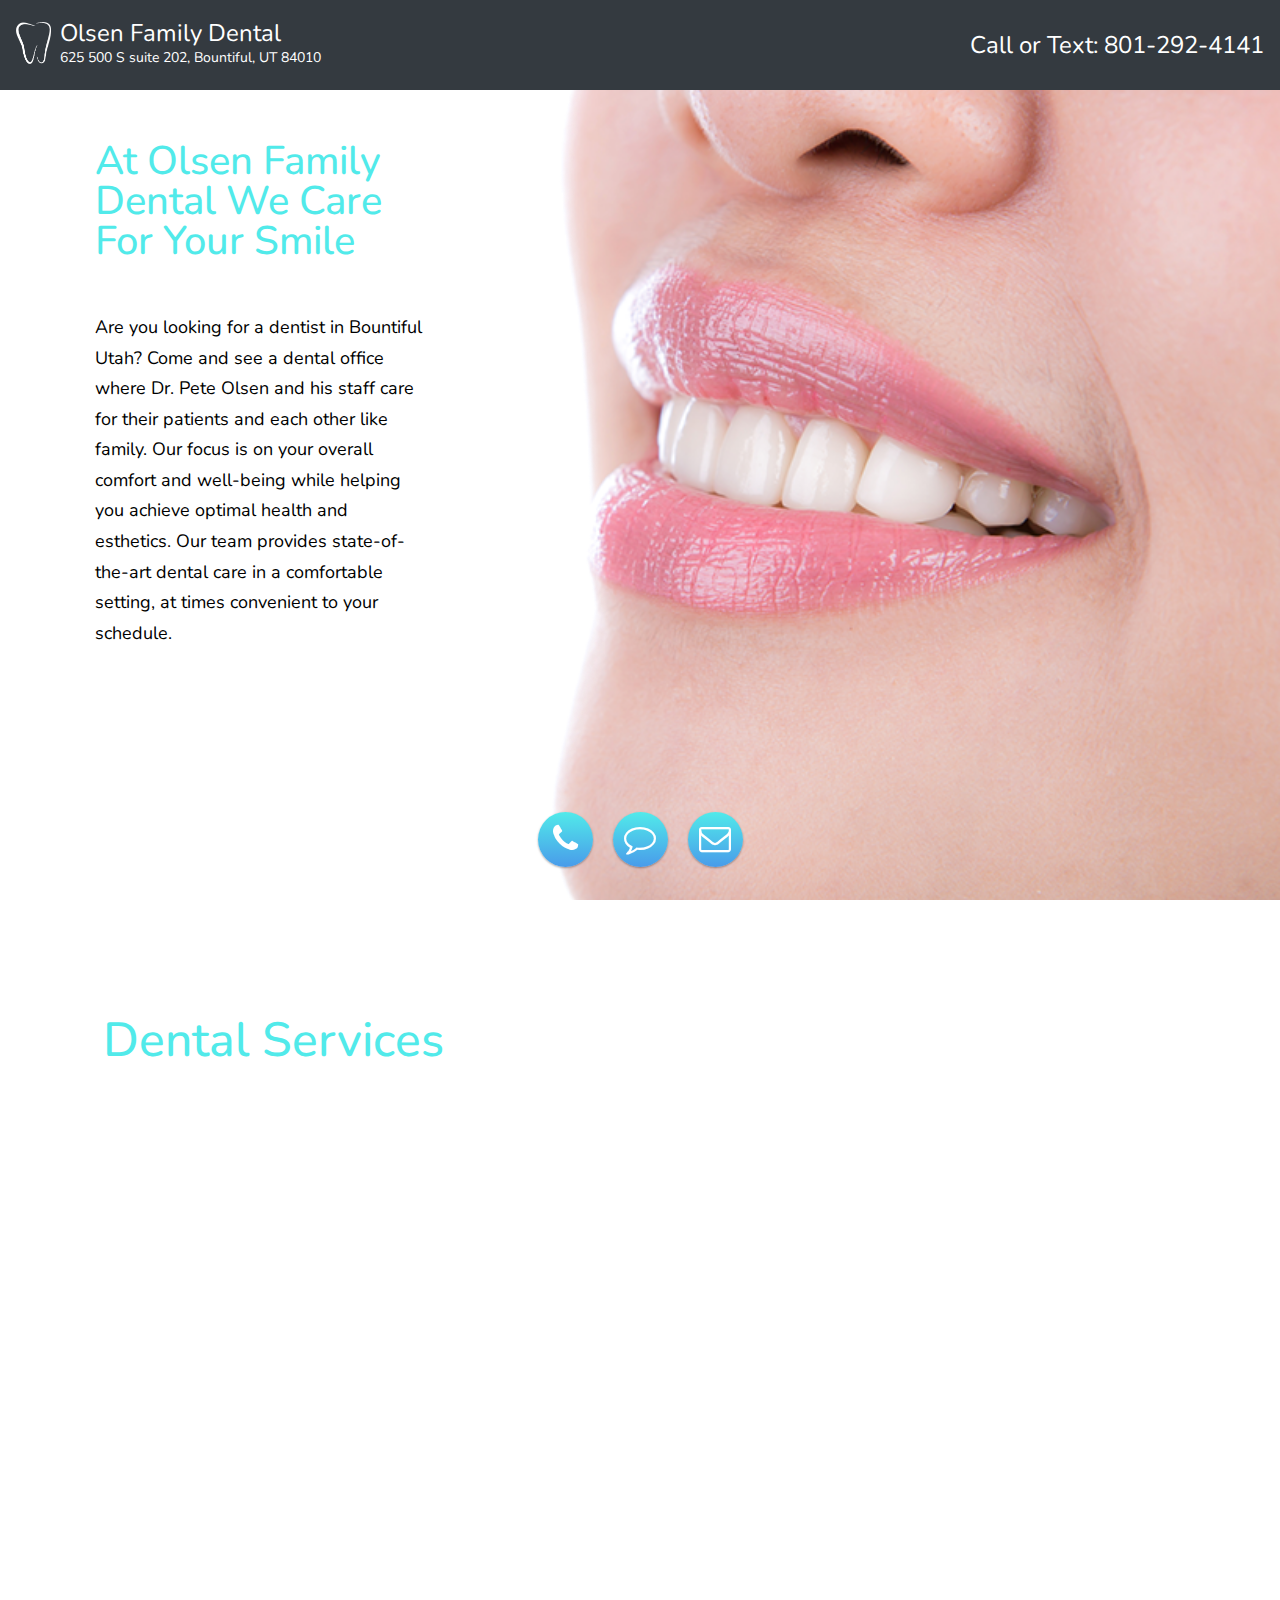
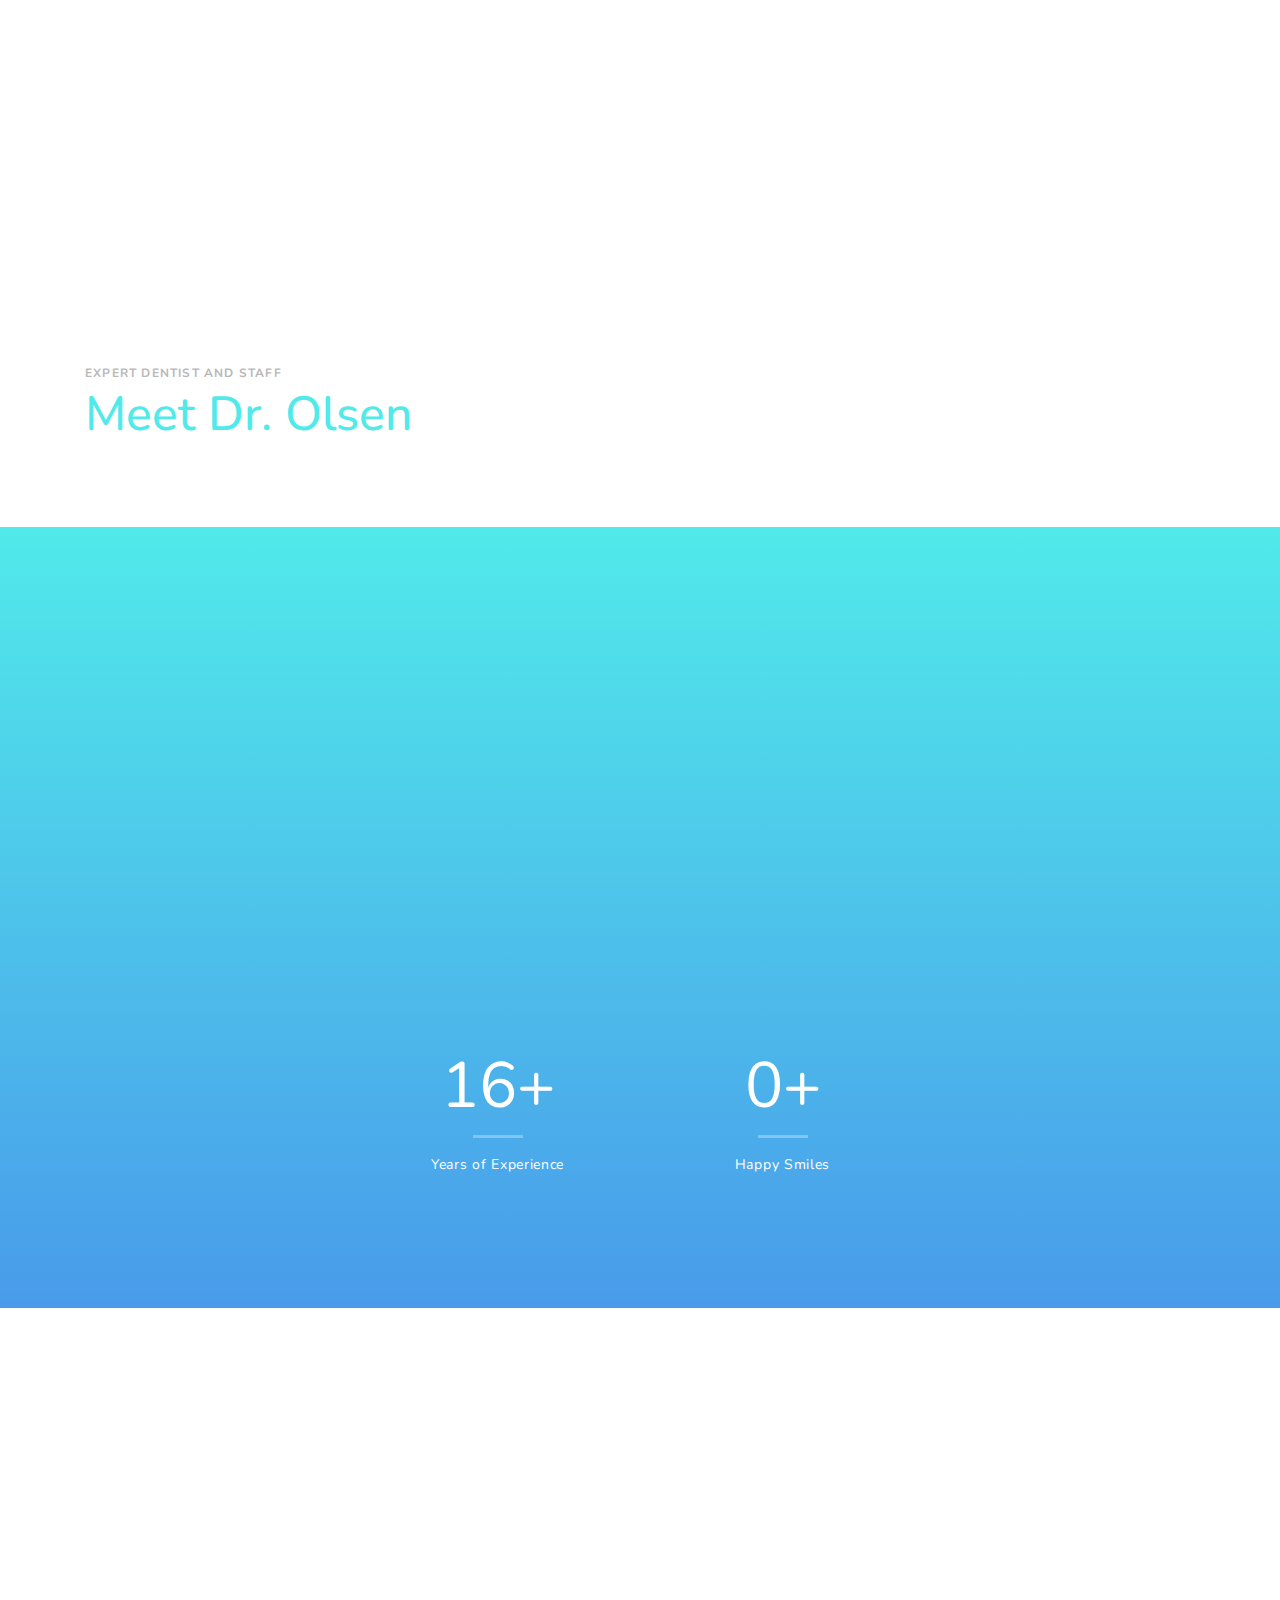
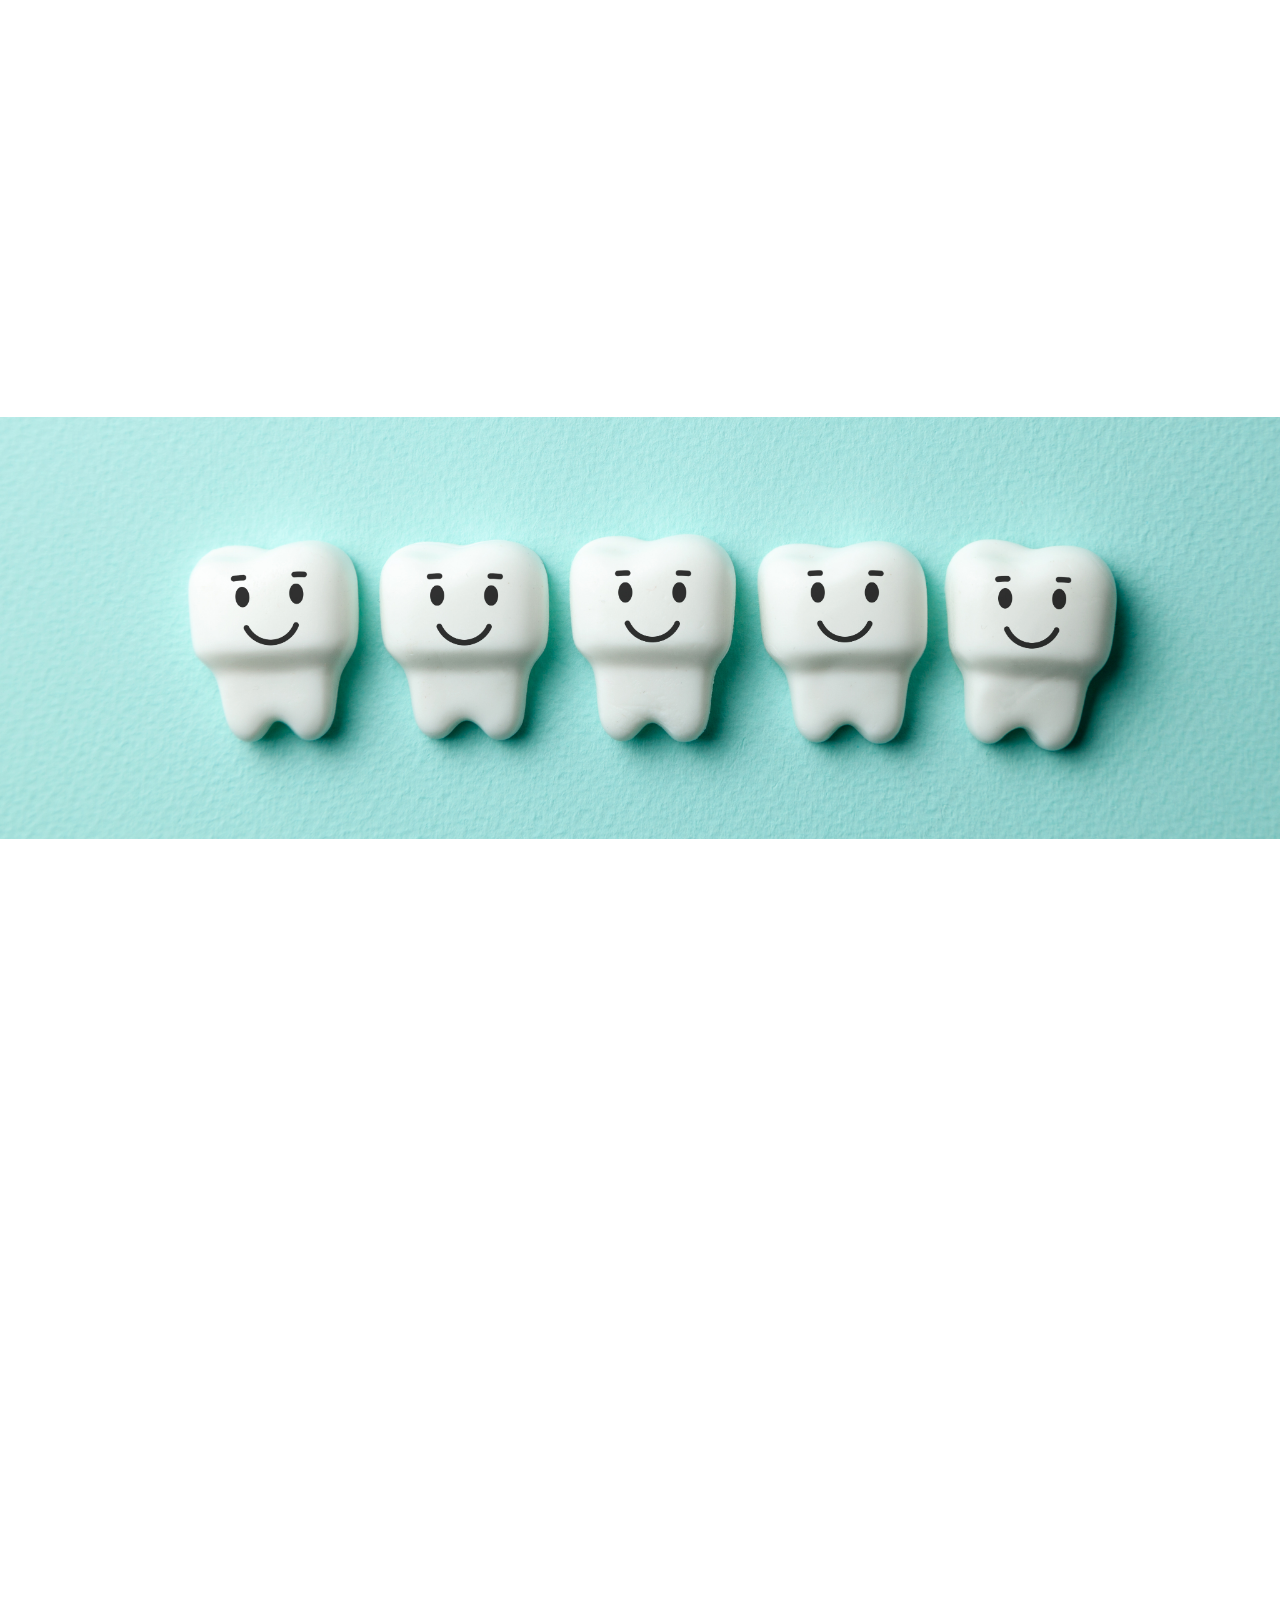
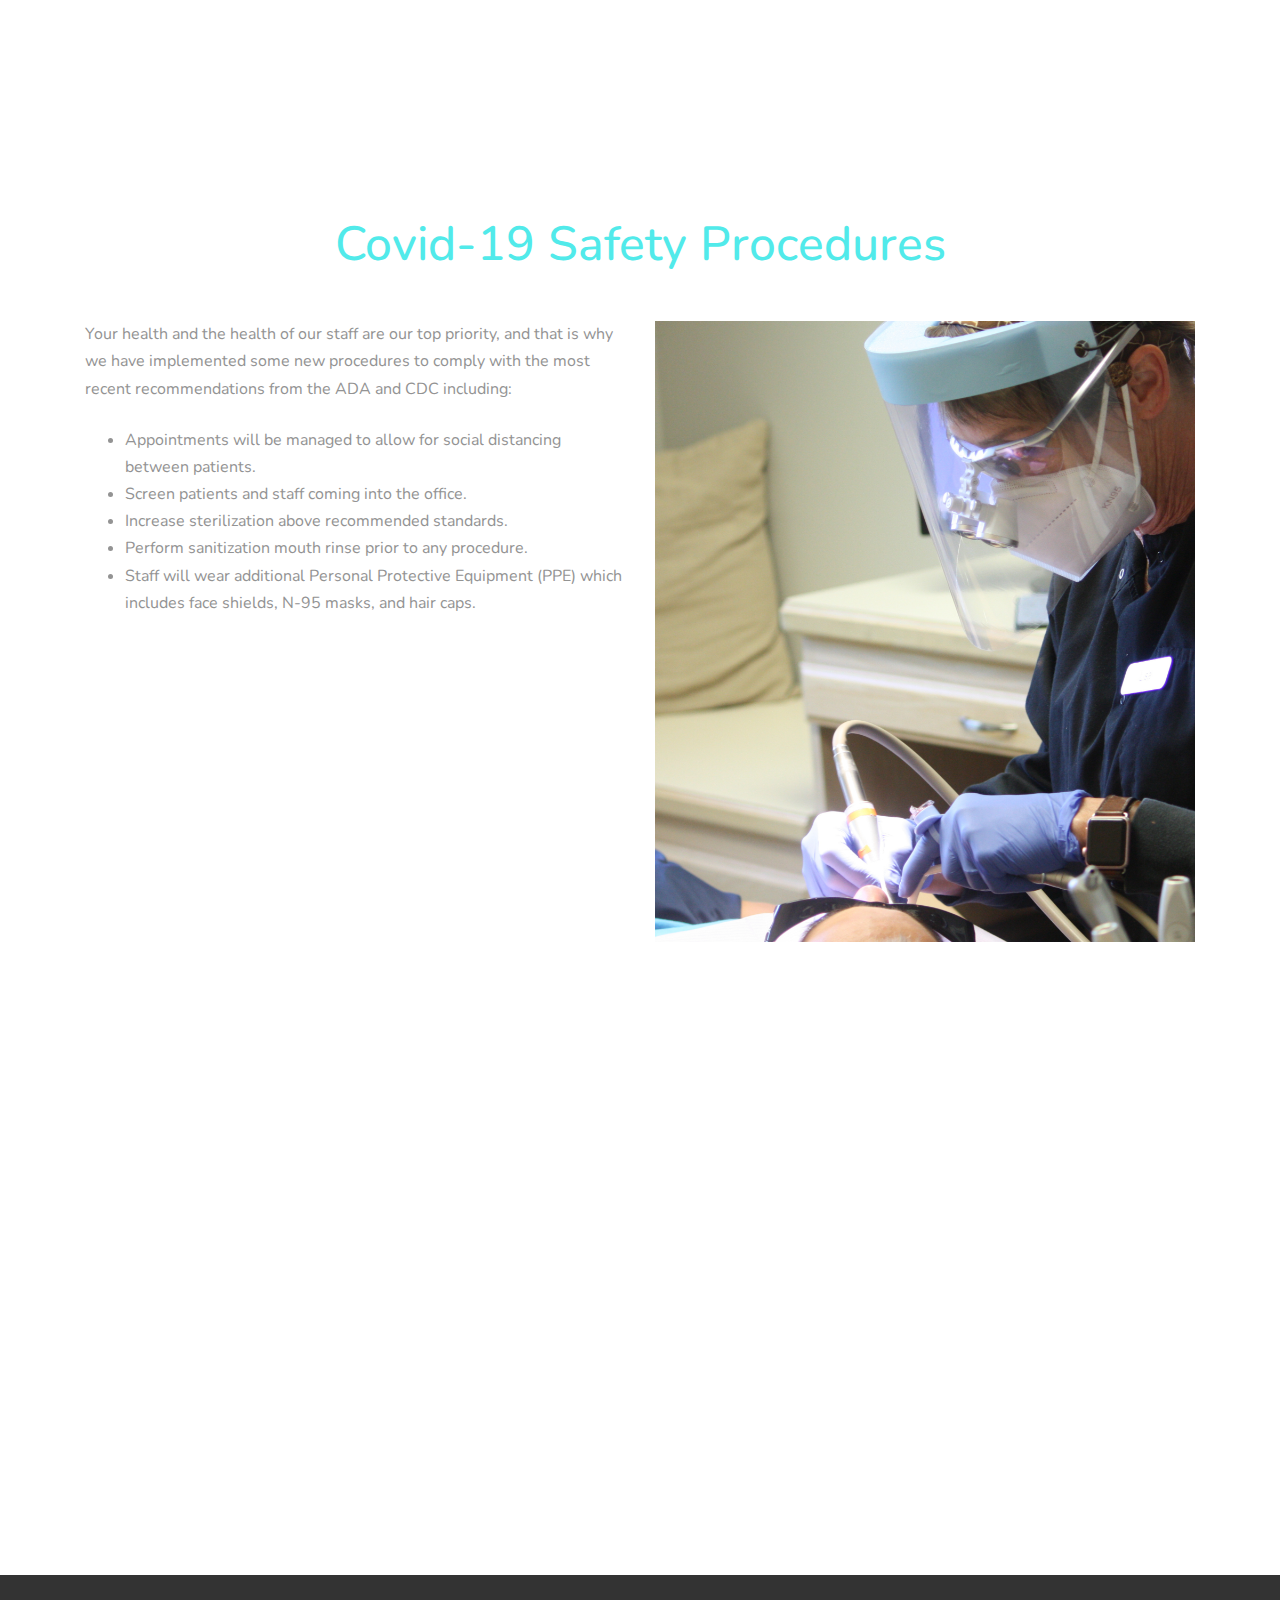
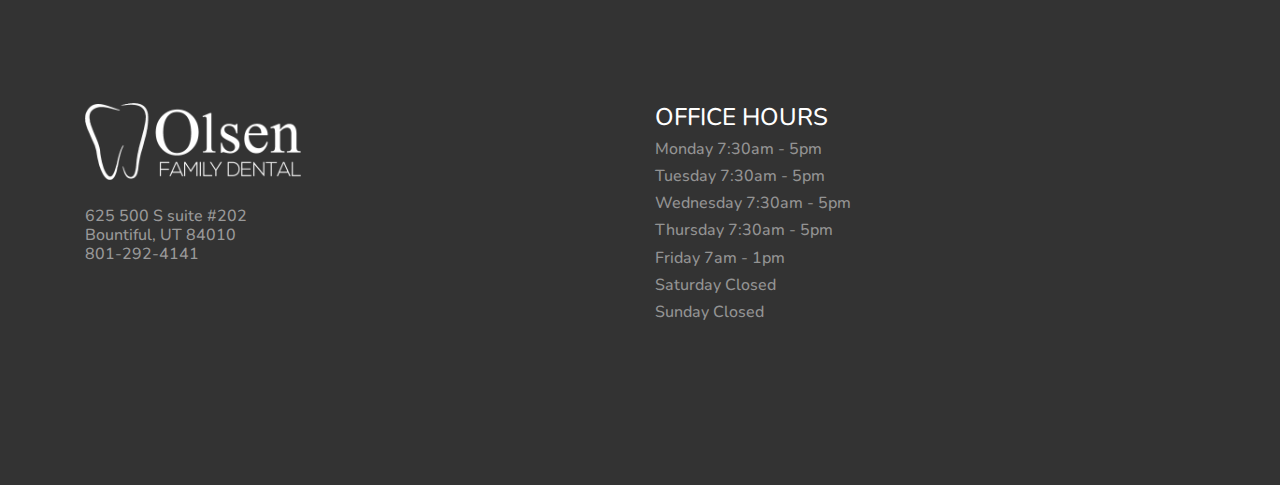
<file: index.html>
<!DOCTYPE html>
<html lang="en">
  <head>
    <title>Olsen Family Dental</title>
    <meta charset="utf-8">
    <meta property="og:title" content="Olsen Family Dental">
<meta property="og:description" content="Olsen Family Dental Bountiful Utah">
<meta property="og:image" content="https://www.olsenfamilydental.com/images/cute-teeth2.jpg">
<meta property="og:url" content="https://www.olsenfamilydental.com/">
<meta property="og:site_name" content="Olsen Family Dental">
    <meta name="viewport" content="width=device-width, initial-scale=1, shrink-to-fit=no">

    <link href="https://fonts.googleapis.com/css?family=Nunito:300,400,700" rel="stylesheet">

    <link rel="stylesheet" href="fonts/icomoon/style.css">

    <link rel="stylesheet" href="css/bootstrap.min.css">
    <link rel="stylesheet" href="css/magnific-popup.css">
    <link rel="stylesheet" href="css/jquery-ui.css">
    <link rel="stylesheet" href="css/owl.carousel.min.css">
    <link rel="stylesheet" href="css/owl.theme.default.min.css">

    <link rel="stylesheet" href="css/bootstrap-datepicker.css">

    <link rel="stylesheet" href="fonts/flaticon/font/flaticon.css">

    <link rel="stylesheet" href="css/aos.css">

    <link rel="stylesheet" href="css/style.css">
    <link rel="stylesheet" href="https://cdnjs.cloudflare.com/ajax/libs/font-awesome/4.7.0/css/font-awesome.min.css">
<!--[if IE]>
<style>
    .ie-fix-top {
         margin-top: 200px;
    }
    .ie-hide-me {
      display: none;
    }
</style>
<![endif]-->
  </head>

  <nav class="navbar navbar-dark bg-dark navbar-fixed-top d-flex" id="custom-nav" style="position: fixed; z-index: 2000; width: 100%">
    <!-- <a class="navbar-brand" href="#">
      <img src="/docs/4.0/assets/brand/bootstrap-solid.svg" width="30" height="30" alt="">
    </a> -->
    <div>
    <img src="images/a_tooth.png" class="img-responsive" style="width: 40px; margin-top: -30px; padding-right: 5px">
    <a class="navbar-brand big-title" href="#map">
      Olsen Family Dental<br>
      <span class="my-address">
      <p>625 500 S suite 202, Bountiful, UT 84010</p></span>
    </a>
  </div>
    <div>
      <ul class="navbar-nav mr-auto">
        
        <li class="nav-item active">
          <a href="tel:8012924141" class="nav-call-text">Call or Text: 801-292-4141<span class="sr-only">(current)</span></a>
        </li>

      </ul>
    </div>
  </nav>

  <!-- <nav class="navbar  navbar-dark fixed-top bg-dark d-flex justify-content-between" style="position: fixed!important;">
    <div>
    <a class="navbar-brand big-title" href="#">Olsen Family Dental &nbsp</a>

  </div>
    <div>
      <ul class="navbar-nav mr-auto">
        
        <li class="nav-item active">
          <a href="tel:8012924141" class="nav-call-text">Call or Text 801-292-4141<span class="sr-only">(current)</span></a>
        </li>

      </ul>
    </div>
  </nav> -->
 
 <!--TODO ADD NEW HYGENIST DNS MORE REVIEWS?-->
 <!--Stacey Taft Scheduling Coordinator-->

  <div class="site-wrap"  id="home-section">

    <div class="site-mobile-menu site-navbar-target">
      <div class="site-mobile-menu-header">
        <div class="site-mobile-menu-close mt-3">
          <span class="icon-close2 js-menu-toggle"></span>
        </div>
      </div>
      <div class="site-mobile-menu-body"></div>
    </div>
    <div class="full-screen-wrapper">
      <!-- <a href="tel:801-292-4141"><div class="center"><i class="fa fa-phone fa-2x phone-button" aria-hidden="true"></i></div></a>
      <a href="sms:+18017970017"><div class="center" ><i class="fa fa-comment-o  fa-2x text-button" aria-hidden="true"></i></div></a>
      <a href="mailto:someone@example.com"><div class="center"><i class="fa fa-envelope-o   fa email-button" aria-hidden="true"></i></div></a> -->
      <!-- <div class="center"> //... content</div>
      <div class="center"> //... content22</div> -->
    </div>
    
      
    <!-- <header class="site-navbar js-sticky-header site-navbar-target" role="banner">
      <div class="container">
        <div class="row align-items-center position-relative">
            <div class="site-logo">
              <a href="index.html" class="text-black"><span class="text-primary"></span>Olsen Family Dental</a>
            </div>
            <div class="col-12">
              <nav class="site-navigation text-center " role="navigation">
                <ul class="site-menu main-menu js-clone-nav ml-auto d-none d-lg-block">
                 <li><a href="#home-section" class="nav-link"></a></li> 
                 <li><a href="#services-section" class="nav-link">Services</a></li>
                <li><a href="#about-section" class="nav-link">About Us</a></li>
                <li><a href="#team-section" class="nav-link">Doctors</a></li> 
                
               <li><a href="#testimonials-section" class="nav-link">Testimonials</a></li> 
                 <li><a href="#blog-section" class="nav-link">Blog</a></li> 
                <li><a href="#contact-section" class="nav-link">Contact</a></li>
              </ul>
              </nav>
        
            </div>
           <div class="toggle-button d-inline-block d-lg-none"><a href="#" class="site-menu-toggle py-5 js-menu-toggle text-black"><span class="icon-menu h3"></span></a></div> 
        </div>
      </div>
      
    </header> -->
    
<!-- <div class="site-section-cover img-bg-section">
  <img src="Olsen_family_dental_1.jpg" alt="" class="img-responsive">
</div> -->
    <div class="site-section-cover img-bg-section d-xs-none d-lg-block hide-me-mobile" data-aos="fade">
      
      <div class="container">
        <div class="row align-items-center">
          <div class="col-12 col-lg-5" style="margin: auto 0">

            <div class="box-shadow-content shadow-area">
              <div style="height: 100px"></div>
              <div class="block-heading-1">
                <!-- <span class="d-block mb-2"  data-aos="fade-up">Welcome To Olsen Family Dental</span> -->
                <br>
                <h1 class="mb-4 make-white-mobile ie-only ie-fix-top more-ie" data-aos="fade-up" data-aos-delay="100">At Olsen Family Dental We Care For Your Smile</h1>
              </div>
              <br>
              <p class="mb-2 text-black" data-aos="fade-up" data-aos-delay="200">Are you looking for a dentist in Bountiful Utah? Come and see a dental office where Dr. Pete Olsen and his staff care for their patients and each other like family.  Our focus is on your overall comfort and well-being while helping you achieve optimal health and esthetics.  Our team provides state-of-the-art dental care in a comfortable setting, at times convenient to your schedule.</p>
              <!-- <p data-aos="fade-up" data-aos-delay="300" id="sticky"><a href="#" class="btn btn-primary text-white py-3 px-5">Contact Us</a></p> -->
              <div style="height: 230px;"></div>
            </div>
          </div>
        </div>
      </div>
      <!-- <div class="img-absolute">
        <img src="images/person-transparent-2.png" alt="Image" class="img-fluid">
      </div> -->
    </div>


<div class="full-screen-wrapper" id="#preload1" >
  <a href="tel:801-292-4141"><div class="center ie-2 ie-hide-me"><i class="fa fa-phone fa-2x phone-button" aria-hidden="true"></i></div></a>
  <a href="sms:+18012924141"><div class="center ie-2 ie-hide-me" ><i class="fa fa-comment-o  fa-2x text-button" aria-hidden="true"></i></div></a>
  <a href="mailto:drolsen.ofd@gmail.com"><div class="center ie-2 ie-hide-me"><i class="fa fa-envelope-o   fa-2x email-button" aria-hidden="true"></i></div></a>
</div>


<!--KEY - baby - flaticon-baby \ drill - flaticon-dental-care \ braces - flaticon-dental-1 \ chair - flaticon-dentist \
  brush tooth - flaticon-tooth \ appt - flaticon-dental \
  - --> 
    <div class="site-section block-feature-1-wrap" id="services-section">
      <div class="container">
        <div class="row mb-5">
          <div class="col-12">
            <div class="block-heading-1">
              <h2>Dental Services</h2>
            </div>
          </div>
        </div>
        <div class="row">
          <div class="col-lg-4 col-md-6 mb-5 move-right-mobile" data-aos="fade-up">
            <div class="block-feature-1">
              <span class="icon">
                <span class="flaticon-baby"></span>
              </span>
              <h2 class="text-black">Family Dentistry</h2>
              <p>We take professional care of you and your family’s teeth to keep your smiles looking clean, fresh and healthy.</p>
            </div>
          </div>
<!--invalisign star,cosmetic -->
          <div class="col-lg-4 col-md-6 mb-5 move-right-mobile" data-aos="fade-up" data-aos-delay="100">
            <div class="block-feature-1">
              <span class="icon">
                <span class="flaticon-dental"></span>
              </span>
              <h2 class="text-black">Cosmetic Dentistry</h2>
              <p>We can help you achieve your “Dream Smile” using the best modern cosmetic dentistry.</p>
            </div>
          </div>
          <!-- flaticon-dental-1 -->
          <div class="col-lg-4 col-md-6 mb-5 move-right-mobile" data-aos="fade-up" data-aos-delay="200">
            <div class="block-feature-1">
              <span class="icon">
                <span class="flaticon-dental-care"></span>
              </span>
              <h2 class="text-black">Root Canals</h2>
              <p>We can take care of toothaches and help you keep your healthy smile.</p>
            </div>
          </div>

          <div class="col-lg-4 col-md-6 mb-5 move-right-mobile" data-aos="fade-up">
            <div class="block-feature-1">
              <span class="icon">
                <span class="flaticon-dentist"></span>
              </span>
              <h2 class="text-black">Crowns and Bridges</h2>
              <p>Restoring the health of beauty of your teeth.</p>
            </div>
          </div>

          <div class="col-lg-4 col-md-6 mb-5 move-right-mobile" data-aos="fade-up" data-aos-delay="100">
            <div class="block-feature-1">
              <span class="icon">
                
              <img src="images/invisalign2.png" style="margin-top: 6px">
              </span>
              <h2 class="text-black" >Invisalign</h2>
              <p>Straighter teeth without the pain and hassle of traditional braces.</p>
            </div>
          </div>

          <div class="col-lg-4 col-md-6 mb-5 move-right-mobile" data-aos="fade-up" data-aos-delay="200">
            <div class="block-feature-1">
              <span class="icon">
                <span class="flaticon-tooth"></span>
              </span>
              <h2 class="text-black">Teeth Whitening</h2>
              <p>Same-day whitening or trays to keep your teeth as bright as can be!</p>
            </div>
          </div>
        </div>
      </div>
    </div>
    <div class="site-section move-section-up" >
      <div class="container">
    <div class="row mb-5">
      <div class="col-12">
        <div class="block-heading-1" >
          <span>Expert Dentist and Staff</span>
          <h2>Meet Dr. Olsen</h2>
          <br>
        </div>
      </div>
    </div>
    </div>
    <div>

    <div class="site-section gradient-bg-1" id="about-section">
      <div class="container">
        <div class="row justify-content-center mb-4 block-img-video-1-wrap">
          <div class="col-8 mb-5">
            <figure class="block-img-video-1" data-aos="fade">
              <a href="https://vimeo.com/45830194" class="popup-vimeo">
                <!-- <span class="icon"><span class="icon-play"></span></span> -->
                <img src="images/Olson-3-updated.jpg" alt="Image" class="img-fluid hide-mobile-photo">
              </a>
            </figure>
            <img src="images/Olson-3-updated.jpg" alt="Image" class="mobile-version-team">
          </div>
        </div>
        <div class="row">
          <div class="col-12">
            <div class="row">
              <div class="col-md-6 mb-4 col-lg-0 col-lg-3">
                <div class="block-counter-1">
                  <!-- <span class="number"><span data-number="8">0</span>+</span>
                  <span class="caption">Year of Experience</span> -->
                </div>
              </div>
              <div class="col-md-6 mb-4 col-lg-0 col-lg-3">
                <div class="block-counter-1">
                  <span class="number"><span data-number="16">16</span>+</span>
                  <span class="caption" id="aboutus">Years of Experience</span>
                </div>
              </div>
              <div class="col-md-6 mb-4 col-lg-0 col-lg-3">
                <div class="block-counter-1">
                  <span class="number"><span data-number="2500">0</span>+</span>
                  <span class="caption">Happy Smiles</span>
                </div>
              </div>
              <div class="col-md-6 mb-4 col-lg-0 col-lg-3">
                <div class="block-counter-1">
                  <!-- <span class="number"><span data-number="1500">0</span>+</span>
                  <span class="caption">Happy Smiles</span> -->
                </div>
              </div>
            </div>
          </div>
        </div>
      </div>
    </div>
<!--HIDE TEAM SECTION FOR NOW-->
    <div class="site-section" id="team-section">
      <div class="container">
        <div class="row mb-5">
          <div class="col-12">
            <div class="block-heading-1">
              <!-- <span>Expert Doctors</span>
              <h2>Meet Our Team</h2> -->
            </div>
          </div>
        </div>
        <div class="row">
          <!-- <div class="col-lg-4 col-md-6 mb-4 mb-lg-0" data-aos="fade-up">
            <div class="block-team-member-1 text-center rounded">
              <figure>
                <img src="images/doc_person_1.jpg" alt="Image" class="img-fluid rounded-circle">
              </figure>
              <h3 class="font-size-20 text-black">Bob Carry</h3>
              <span class="d-block font-gray-5 letter-spacing-1 text-uppercase font-size-12 mb-3">Doctor</span>
              <p class="px-3 mb-3">Lorem ipsum dolor sit amet, consectetur adipisicing elit. Atque, repellat. At, soluta. Repellendus vero, consequuntur!</p>
              <div class="block-social-1">
                <a href="#" class="btn border-w-2 rounded primary-primary-outline--hover"><span class="icon-facebook"></span></a>
                <a href="#" class="btn border-w-2 rounded primary-primary-outline--hover"><span class="icon-twitter"></span></a>
                <a href="#" class="btn border-w-2 rounded primary-primary-outline--hover"><span class="icon-instagram"></span></a>
              </div>
            </div>
          </div> -->

          <div class="col-12 mb-2" data-aos="fade-up" data-aos-delay="100">
            <div class="block-team-member-1 text-center rounded">
              <figure>
                <img src="images/Pete_Olsen_DDS.jpg" alt="Image" class="img-fluid rounded-circle">
              </figure>
              <h3 class="font-size-20 text-black">Dr. Pete Olsen, DMD</h3>
              <span class="d-block font-gray-5 letter-spacing-1 text-uppercase font-size-12 mb-3">DENTIST</span>
              <p class="px-3 mb-3">Dr. Pete Olsen has practiced dentistry in Bountiful since 2007. Dr. Pete Olsen is known for his talents as a general and aesthetic dentist. Dr. Olsen is a graduate of Brigham Young University and Temple University Dental School. Dr. Pete Olsen has helped hundreds of patients achieve improved oral health and attractive smiles.<br><br><i>“I like to see people smile… that’s what I like about being a dentist.”</i></p>
              <!-- <div class="block-social-1">
                <a href="#" class="btn border-w-2 rounded primary-primary-outline--hover"><span class="icon-facebook"></span></a>
                <a href="#" class="btn border-w-2 rounded primary-primary-outline--hover"><span class="icon-twitter"></span></a>
                <a href="#" class="btn border-w-2 rounded primary-primary-outline--hover"><span class="icon-instagram"></span></a>
              </div> -->
            </div>
          </div>

          <!-- <div class="col-lg-4 col-md-6 mb-4 mb-lg-0" data-aos="fade-up" data-aos-delay="200">
            <div class="block-team-member-1 text-center rounded">
              <figure>
                <img src="images/doc_person_3.jpg" alt="Image" class="img-fluid rounded-circle">
              </figure>
              <h3 class="font-size-20 text-black">Ricky Fisher</h3>
              <span class="d-block font-gray-5 letter-spacing-1 text-uppercase font-size-12 mb-3">Dentist</span>
              <p class="px-3 mb-3">Lorem ipsum dolor sit amet, consectetur adipisicing elit. Quas quidem, laudantium, illum minus numquam voluptas?</p>
              <div class="block-social-1">
                <a href="#" class="btn border-w-2 rounded primary-primary-outline--hover"><span class="icon-facebook"></span></a>
                <a href="#" class="btn border-w-2 rounded primary-primary-outline--hover"><span class="icon-twitter"></span></a>
                <a href="#" class="btn border-w-2 rounded primary-primary-outline--hover"><span class="icon-instagram"></span></a>
              </div>
            </div>
          </div> -->
        </div>
        <!--WE ARE HIDING THE STAFF SECTION FOR NOW-->
        <div class="row" style="display: none;">
          <!--KAITLYN-->
          <div class="col-lg-4 col-md-6 mb-2" data-aos="fade-up" data-aos-delay="100">
            <div class="block-team-member-1 text-center rounded">
              <figure>
                <img src="images/kaitlyn.jpg" alt="Image" class="img-fluid rounded-circle">
              </figure>
              <h3 class="font-size-20 text-black">Kaitlyn</h3>
              <span class="d-block font-gray-5 letter-spacing-1 text-uppercase font-size-12 mb-3">OFFICE MANAGER</span>
              <!-- <div class="block-social-1">
                <a href="#" class="btn border-w-2 rounded primary-primary-outline--hover"><span class="icon-facebook"></span></a>
                <a href="#" class="btn border-w-2 rounded primary-primary-outline--hover"><span class="icon-twitter"></span></a>
                <a href="#" class="btn border-w-2 rounded primary-primary-outline--hover"><span class="icon-instagram"></span></a>
              </div> -->
            </div>
          </div>
          <div class="col-lg-4 col-md-6 mb-2" data-aos="fade-up" data-aos-delay="100">
            <div class="block-team-member-1 text-center rounded">
              <figure>
                <img src="images/lisa.jpg" alt="Image" class="img-fluid rounded-circle">
              </figure>
              <h3 class="font-size-20 text-black">Lisa</h3>
              <span class="d-block font-gray-5 letter-spacing-1 text-uppercase font-size-12 mb-3">HYGIENIST</span>
            </div>
          </div>
          <div class="col-lg-4 col-md-6 mb-2" data-aos="fade-up" data-aos-delay="100">
            <div class="block-team-member-1 text-center rounded">
              <figure>
                <img src="images/karen.jpg" alt="Image" class="img-fluid rounded-circle">
              </figure>
              <h3 class="font-size-20 text-black">Karen</h3>
              <span class="d-block font-gray-5 letter-spacing-1 text-uppercase font-size-12 mb-3">HYGIENIST</span>
            </div>
          </div>
          <div class="col-lg-4 col-md-6 mb-2" data-aos="fade-up" data-aos-delay="100">
            <div class="block-team-member-1 text-center rounded">
              <figure>
                <img src="images/liz.jpg" alt="Image" class="img-fluid rounded-circle">
              </figure>
              <h3 class="font-size-20 text-black">Liz</h3>
              <span class="d-block font-gray-5 letter-spacing-1 text-uppercase font-size-12 mb-3">HYGIENIST</span>
            </div>
          </div>
          <!--JESSICA-->
          <div class="col-lg-4 col-md-6 mb-2" data-aos="fade-up" data-aos-delay="100">
            <div class="block-team-member-1 text-center rounded">
              <figure>
                <img src="images/jessica.jpg" alt="Image" class="img-fluid rounded-circle">
              </figure>
              <h3 class="font-size-20 text-black">Jessica</h3>
              <span class="d-block font-gray-5 letter-spacing-1 text-uppercase font-size-12 mb-3">DENTAL ASSISTANT</span>
            </div>
          </div>
          <!--COURTNEY-->
          <div class="col-lg-4 col-md-6 mb-2" data-aos="fade-up" data-aos-delay="100">
            <div class="block-team-member-1 text-center rounded">
              <figure>
                <img src="images/courtney.jpg" alt="Image" class="img-fluid rounded-circle">
              </figure>
              <h3 class="font-size-20 text-black">Courtney</h3>
              <span class="d-block font-gray-5 letter-spacing-1 text-uppercase font-size-12 mb-3">DENTAL ASSISTANT</span>
            </div>
          </div>
                    <!--LISA-->
                    <div class="col-lg-4 col-md-6 mb-2" data-aos="fade-up" data-aos-delay="100">
                      <div class="block-team-member-1 text-center rounded">
                        <figure>
                          <img src="images/stacey_taft.jpg" alt="Image" class="img-fluid rounded-circle">
                        </figure>
                        <h3 class="font-size-20 text-black">Stacey</h3>
                        <span class="d-block font-gray-5 letter-spacing-1 text-uppercase font-size-12 mb-3">SCHEDULING COORDINATOR</span>
                      </div>
                    </div>

                    <!--LIZ-->

        </div>

      </div>
    </div>
    <img src="images/cute-teeth2.jpg" class="img-responsive" style="max-width: 100vw;">
  </div>
</div>
    <div class="site-section bg-light block-13" id="testimonials-section" data-aos="fade">
      <div class="container">
        
        <div class="text-center mb-5">
          <div class="block-heading-1">
            <!-- <span>Happy Client Says</span> -->
            <h2>Testimonials</h2>
          </div>
        </div>

        <div class="owl-carousel nonloop-block-13">
          <div>
            <div class="block-testimony-1 text-center">
              
              <blockquote class="mb-4">
                <p>“Always willing to fit you in and always concerned about the patient’s well-being.  I will never go to another dentist!  Dr. Olsen has also been fantastic with my kids as well.  I highly recommend him and his staff!"</p>
              </blockquote>

              <!-- <figure>
                <img src="images/person_4.jpg" alt="Image" class="img-fluid rounded-circle mx-auto">
              </figure> -->
              <h3 class="font-size-20 text-black">Darby Culvelier</h3>
            </div>
          </div>

          <div>
            <div class="block-testimony-1 text-center">
              <blockquote class="mb-4">
                <p>“Dr Olsen is professional & caring. He explained why I need certain work done & explained why another tooth was the way it was. I went in with a chipped tooth & he made it look even better than before my chip. You can't even tell that I had work done.  I'm glad I found a dentist I trust with my teeth. 
                  HIGHLY recommend!”</p>
              </blockquote>

              <!-- <figure>
                <img src="images/person_2.jpg" alt="Image" class="img-fluid rounded-circle mx-auto">
              </figure> -->
              <h3 class="font-size-20 text-black">Heather King</h3>
            </div>
          </div>

          <div>
            <div class="block-testimony-1 text-center">
              <blockquote class="mb-4">
                <p>“Dr Olsen has served the Bountiful and Davis County area for many years. His staff are friendly and easy to work with. Best of all, he can help your entire family.”</p>
              </blockquote>

              <!-- <figure>
                <img src="images/person_2.jpg" alt="Image" class="img-fluid rounded-circle mx-auto">
              </figure> -->
              <h3 class="font-size-20 text-black">Randy Wood</h3>
            </div>
          </div>


          <div>
            <div class="block-testimony-1 text-center">
              <blockquote class="mb-4">
                <p>“I love Dr. Olsen. I won''t go anywhere else. He is the kindest person!”</p>
              </blockquote>

              <!-- <figure>
                <img src="images/person_2.jpg" alt="Image" class="img-fluid rounded-circle mx-auto">
              </figure> -->
              <h3 class="font-size-20 text-black">Sabrina Harris</h3>
            </div>
          </div>



          <div>
            <div class="block-testimony-1 text-center">
              <blockquote class="mb-4">
                <p>“Dr. Olsen’s office is great – they are good to work you into the schedule.  Dr. Olsen and his staff are very comfortable to be around”</p>
              </blockquote>

              <!-- <figure>
                <img src="images/person_1.jpg" alt="Image" class="img-fluid rounded-circle mx-auto">
              </figure> -->
              <h3 class="font-size-20 text-black">Monica Wright</h3>
            </div>
          </div>

          <div>
            <div class="block-testimony-1 text-center">
              <blockquote class="mb-4">
                <p>“Dr. Olsen is the best dentist I have been to. My kids love Pete the Dentist (AKA Dr. Olsen). Highly recommended!”</p>
              </blockquote>

              <!-- <figure>
                <img src="images/person_1.jpg" alt="Image" class="img-fluid rounded-circle mx-auto">
              </figure> -->
              <h3 class="font-size-20 text-black">Jake Scott</h3>
            </div>
          </div>
<!-- 
          <div>
            <div class="block-testimony-1 text-center">
              <blockquote class="mb-4">
                <p>Lorem ipsum dolor sit amet, consectetur adipisicing elit. Dolorem, fugit excepturi sapiente voluptatum nulla odio quaerat quibusdam tempore similique doloremque veritatis et cupiditate, maiores cumque repudiandae explicabo tempora deserunt consequuntur?&rdquo;</p>
              </blockquote>

              <figure>
                <img src="images/person_3.jpg" alt="Image" class="img-fluid rounded-circle mx-auto">
              </figure>
              <h3 class="font-size-20 text-black">Robert Steward</h3>
            </div> -->
          </div>


        </div>

      </div>
      <div class="container mt-4 mb-4">
        <div class="text-center mb-5">
          <div class="block-heading-1">
            <h2>Covid-19 Safety Procedures</h2>
          </div>
        </div>
        <div class="row d-flex justify-content-center">
          <div class="col-12 col-lg-6">
            <div class="box-shadow-content">
              <div class="block-heading-1">
                <!-- <span class="d-block mb-3"  data-aos="fade-up">Welcome To Nelson Family Dental</span> -->
                <p class="mb-4">Your health and the health of our staff are our top priority, and that is why we have implemented some new procedures to comply with the most recent recommendations from the ADA and CDC including:</p>
              </div>
            <ul>
              <li>Appointments will be managed to allow for social distancing between patients.</li>
              <li>Screen patients and staff coming into the office.</li>
              <li>Increase sterilization above recommended standards.</li>
              <li>Perform sanitization mouth rinse prior to any procedure.</li>
              <li>Staff will wear additional Personal Protective Equipment (PPE) which includes face shields, N-95 masks, and hair caps.</li>
            </ul>

            </div>
          </div>
          <div class="col-6 col-lg-6">
            <img class="img-responsive" style="width: 100%" src="images/olsen_family_dental_ppe.jpg">
          </div>
        </div>
      </div>




    </div>

    <!-- <div class="site-section" id="blog-section">
      <div class="container">
        <div class="row">
          <div class="col-12 text-center mb-5">
            <div class="block-heading-1">
              <span>Latest Blog Posts</span>
              <h2>Our Blog</h2>
            </div>
          </div>
        </div>
        <div class="row">
          <div class="col-lg-6">
            <div>
              <a href="single.html" class="mb-4 d-block"><img src="images/img-video-1.jpg" alt="Image" class="img-fluid rounded"></a>
              <h2><a href="single.html">Every Smile Is Precious</a></h2>
              <p class="text-muted mb-3 text-uppercase small"><span class="mr-2">January 18, 2019</span> By <a href="single.html" class="by">James Cooper</a></p>
              <p>Lorem ipsum dolor sit amet, consectetur adipisicing elit. Quaerat et suscipit iste libero neque. Vitae quidem ducimus voluptatibus nemo cum odio ab enim nisi, itaque, libero fuga veritatis culpa quis!</p>
              <p><a href="single.html">Read More</a></p>
            </div>
          </div>
          <div class="col-lg-6">
            <div class="post-entry mb-4">
              <h2><a href="single.html">Consectetur adipisicing elit veritatis culpa</a></h2>
              <p class="text-muted text-uppercase small"><span class="mr-2">January 18, 2019</span> by <a href="single.html" class="by">James Cooper</a></p>
            </div>

            <div class="post-entry mb-4">
              <h2><a href="single.html">Consectetur adipisicing elit veritatis culpa</a></h2>
              <p class="text-muted text-uppercase small"><span class="mr-2">January 18, 2019</span> by <a href="single.html" class="by">James Cooper</a></p>
            </div>

            <div class="post-entry mb-4">
              <h2><a href="single.html">Consectetur adipisicing elit veritatis culpa</a></h2>
              <p class="text-muted text-uppercase small"><span class="mr-2">January 18, 2019</span> by <a href="single.html" class="by">James Cooper</a></p>
            </div>

            <div class="post-entry mb-4">
              <h2><a href="single.html">Consectetur adipisicing elit veritatis culpa</a></h2>
              <p class="text-muted text-uppercase small"><span class="mr-2">January 18, 2019</span> by <a href="single.html" class="by">James Cooper</a></p>
            </div>
          </div>
        </div>
      </div>
    </div> -->


    <!-- <div class="site-section bg-light" id="contact-section">
      <div class="container">
        <div class="row">
          <div class="col-12 text-center mb-5">
            <div class="block-heading-1">
              <span>Get In Touch</span>
              <h2>Contact Us</h2>
            </div>
          </div>
        </div>
        <div class="row">
          <div class="col-lg-6 mb-5">
            <form action="#" method="post">
              <div class="form-group row">
                <div class="col-md-6 mb-4 mb-lg-0">
                  <input type="text" class="form-control" placeholder="First name">
                </div>
                <div class="col-md-6">
                  <input type="text" class="form-control" placeholder="First name">
                </div>
              </div>

              <div class="form-group row">
                <div class="col-md-12">
                  <input type="text" class="form-control" placeholder="Email address">
                </div>
              </div>

              <div class="form-group row">
                <div class="col-md-12">
                  <textarea name="" id="" class="form-control" placeholder="Write your message." cols="30" rows="10"></textarea>
                </div>
              </div>
              <div class="form-group row">
                <div class="col-md-6 ml-auto">
                  <input type="submit" class="btn btn-block btn-primary text-white py-3 px-5" value="Send Message">
                </div>
              </div>
            </form>
          </div>
          <div class="col-lg-4 ml-auto">
            <h2 class="text-black">Need a call for presentation?</h2>
            <p>Lorem ipsum dolor sit amet, consectetur adipisicing elit. Dolores, distinctio! Harum quibusdam nisi, illum nulla aspernatur <a href="#">voluptas nam praesentium</a> aut quidem aperiam, quae non tempora recusandae voluptatibus fugit impedit.</p>
          </div>
        </div>
      </div>
    </div> -->
<div class="map-embed ie-hide-me" id="map">
  <iframe src="https://www.google.com/maps/embed?pb=!1m18!1m12!1m3!1d3016.4199500663008!2d-111.8705324843616!3d40.884602079313474!2m3!1f0!2f0!3f0!3m2!1i1024!2i768!4f13.1!3m3!1m2!1s0x8752f7fa9d042b49%3A0x66e6e5f7cef136a!2s625%20500%20S%2C%20Bountiful%2C%20UT%2084010!5e0!3m2!1sen!2sus!4v1595175825504!5m2!1sen!2sus" width="100%" height="600" frameborder="0" style="border:0;" allowfullscreen="" aria-hidden="false" tabindex="0"></iframe>
</div>

<div class="site-footer">
  <div class="container">
    <div class="row">
      <div class="col-lg-6">
        <img src="./images/logo_white.png" class="img-responsive" style="width: 40%">

        <h6 style="color: #333">Olsen Family Dental</h6>
        <a href="#map"><h6>625 500 S suite #202<br>Bountiful, UT 84010<br>801-292-4141</h6></a>
      </div>
      <div class="col-lg-6">
        <h4>OFFICE HOURS</h4>
        <h6>Monday 7:30am - 5pm</h6>
        <h6>Tuesday 7:30am - 5pm</h6>
        <h6>Wednesday 7:30am - 5pm</h6>
        <h6>Thursday 7:30am - 5pm</h6>
        <h6>Friday 7am - 1pm</h6>
        <h6>Saturday Closed</h6>
        <h6>Sunday Closed</h6>
        <br>
      </div>
      <!-- <div class="col-lg-4">
        <h4>CONTACT US</h4>
      </div> -->
      <br>
    </div>
  </div>
</div>


<!--LINKS DON'T WORK-->
<!-- <footer class="site-footer">
      <div class="container">
        <div class="row">
          <div class="col-md-6">
            <div class="row">
              <div class="col-md-5">
                <h2 class="footer-heading mb-4">About Us</h2>
                <p>Lorem ipsum dolor sit amet consectetur adipisicing elit. Neque facere laudantium magnam voluptatum autem. Amet aliquid nesciunt veritatis aliquam.</p>
              </div>
              <div class="col-md-3 ml-auto">
                <h2 class="footer-heading mb-4">Features</h2>
                <ul class="list-unstyled">
                  <li><a href="#map">About Us</a></li>
                  <li><a href="#">Services</a></li>
                  <li><a href="#">Testimonials</a></li>
                  <li><a href="#">Contact Us</a></li>
                </ul>
              </div>
               <div class="col-md-3"> 
               </footer>  -->
              <!-- </div>  -->
            <!-- </div>
          </div>
          <div class="col-md-4 ml-auto"> -->

            <!-- <div class="mb-5">
              <h2 class="footer-heading mb-4">Subscribe to Newsletter</h2>
              <form action="#" method="post">
                <div class="input-group mb-3">
                  <input type="text" class="form-control border-secondary text-white bg-transparent" placeholder="Enter Email" aria-label="Enter Email" aria-describedby="button-addon2">
                  <div class="input-group-append">
                    <button class="btn btn-primary text-white" type="button" id="button-addon2">Subscribe</button>
                  </div>
                </div>
              </div> -->


              <!-- <a href="https://www.facebook.com/OlsenFamilyDental/" class="hover"><h2 class="footer-heading mb-4">Follow Us on Facebook</h2></a> -->
                <!-- <a href="#about-section" class="smoothscroll pl-0 pr-3"><span class="icon-facebook"></span></a> -->
                <!-- <a href="#" class="pl-3 pr-3"><span class="icon-twitter"></span></a> -->
                <!-- <a href="https://www.facebook.com/OlsenFamilyDental/" class="pl-3 pr-3"><span class="icon-facebook"></span></a> -->
                <!-- <a href="#" class="pl-3 pr-3"><span class="icon-linkedin"></span></a> -->
            <!-- </form>
          </div>
        </div>
        <div class="row pt-5 mt-5 text-center">
          <div class="col-md-12">
            <div class="border-top pt-5">
            <p> -->
            <!-- Link back to Colorlib can't be removed. Template is licensed under CC BY 3.0. -->
            <!-- Copyright &copy;<script>document.write(new Date().getFullYear());</script> All rights reserved | This template is made with <i class="icon-heart" aria-hidden="true"></i> by <a href="https://colorlib.com" target="_blank" >Colorlib</a> -->
            <!-- Link back to Colorlib can't be removed. Template is licensed under CC BY 3.0. -->
            <!-- </p>
            </div>
          </div>
          
        </div>
      </div>
    </footer>  -->
   

  <script>
    var b = document.documentElement;
    b.setAttribute('data-useragent',  navigator.userAgent);
    b.setAttribute('data-platform', navigator.platform );

  </script>
  <script src="js/jquery-3.3.1.min.js"></script>
  <script src="js/jquery-ui.js"></script>
  <script src="js/popper.min.js"></script>
  <script src="js/bootstrap.min.js"></script>
  <script src="js/owl.carousel.min.js"></script>
  <script src="js/jquery.countdown.min.js"></script>
  <script src="js/jquery.magnific-popup.min.js"></script>
  <script src="js/bootstrap-datepicker.min.js"></script>
  <script src="js/jquery.sticky.js"></script>
  <script src="js/jquery.waypoints.min.js"></script>
  <script src="js/jquery.animateNumber.min.js"></script>
  <script src="js/aos.js"></script>

  <script src="js/main.js"></script>
    
  </body>
</html>
</file>
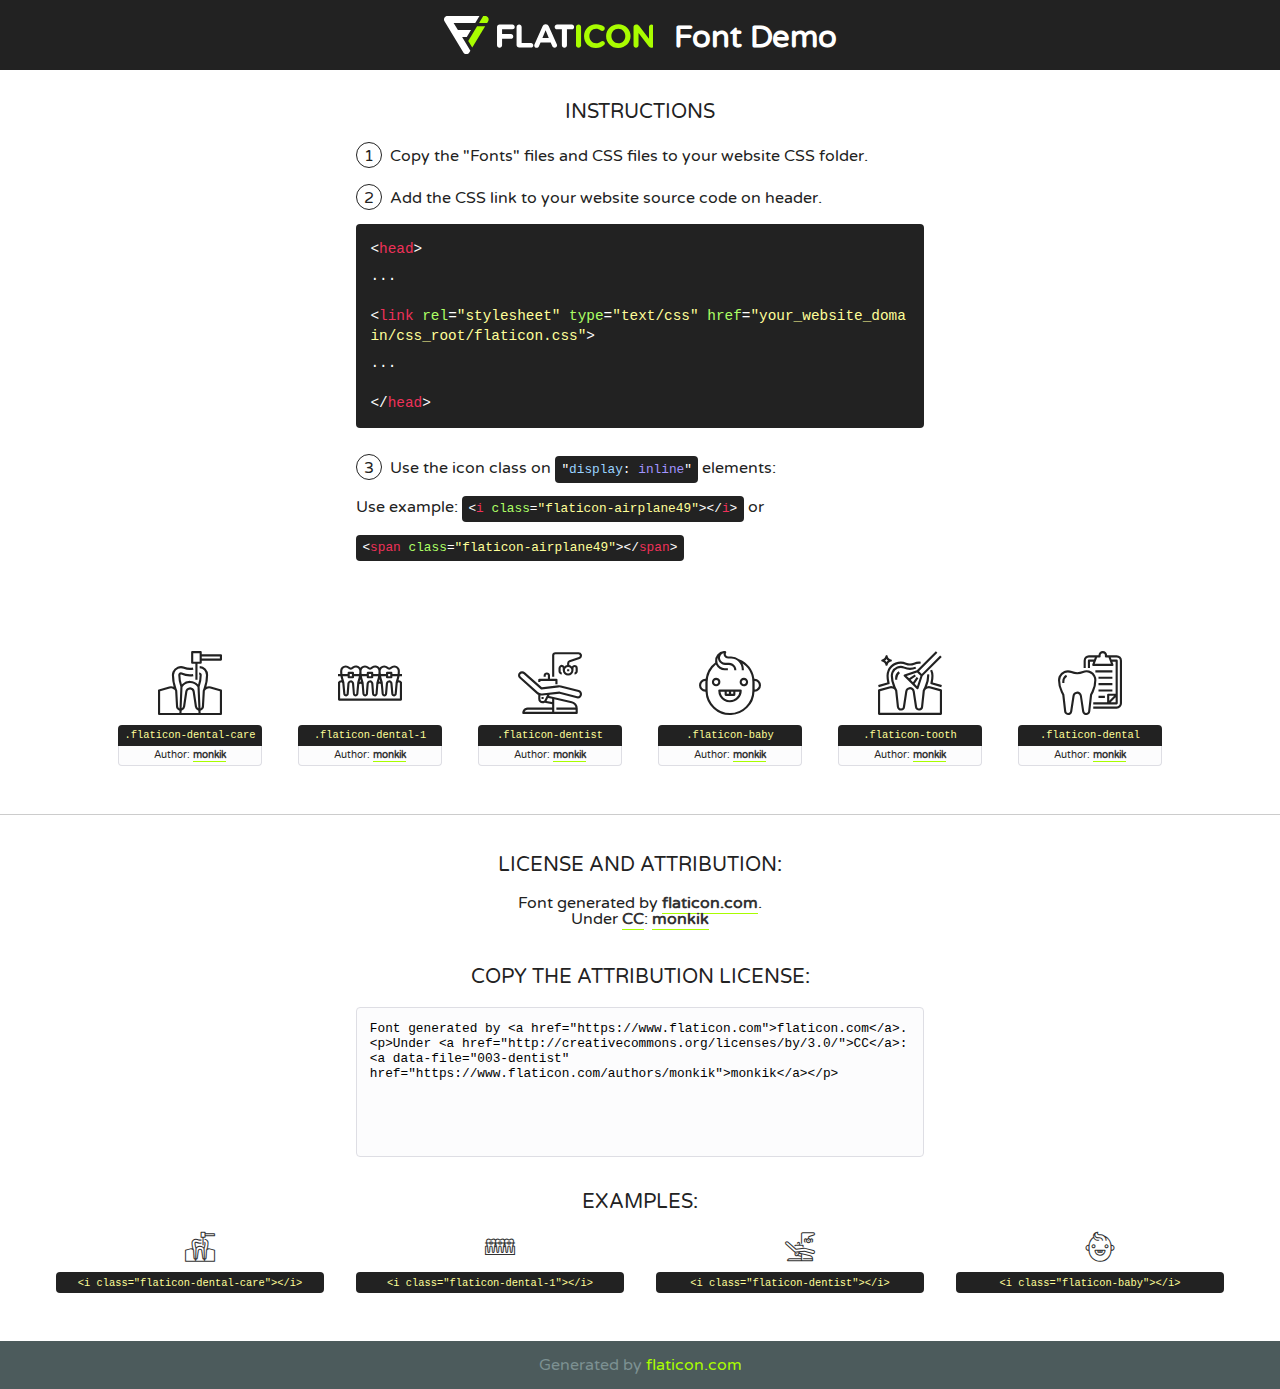
<file: fonts/flaticon/font/flaticon.html>
<!DOCTYPE html>
<!--
  Flaticon icon font: Flaticon
  Creation date: 28/02/2019 07:01
-->
<html>
<!DOCTYPE html>
<html>

<head>
    <title>Flaticon WebFont</title>
    <link href="http://fonts.googleapis.com/css?family=Varela+Round" rel="stylesheet" type="text/css" />
    <link rel="stylesheet" type="text/css" href="flaticon.css">
    <meta charset="UTF-8">
    <style>
    html, body, div, span, applet, object, iframe,
    h1, h2, h3, h4, h5, h6, p, blockquote, pre,
    a, abbr, acronym, address, big, cite, code,
    del, dfn, em, img, ins, kbd, q, s, samp,
    small, strike, strong, sub, sup, tt, var,
    b, u, i, center,
    dl, dt, dd, ol, ul, li,
    fieldset, form, label, legend,
    table, caption, tbody, tfoot, thead, tr, th, td,
    article, aside, canvas, details, embed, 
    figure, figcaption, footer, header, hgroup, 
    menu, nav, output, ruby, section, summary,
    time, mark, audio, video {
        margin: 0;
        padding: 0;
        border: 0;
        font-size: 100%;
        font: inherit;
        vertical-align: baseline;
    }
    /* HTML5 display-role reset for older browsers */
    article, aside, details, figcaption, figure, 
    footer, header, hgroup, menu, nav, section {
        display: block;
    }
    body {
        line-height: 1;
    }
    ol, ul {
        list-style: none;
    }
    blockquote, q {
        quotes: none;
    }
    blockquote:before, blockquote:after,
    q:before, q:after {
        content: '';
        content: none;
    }
    table {
        border-collapse: collapse;
        border-spacing: 0;
    }
    body {
        font-family: 'Varela Round', Helvetica, Arial, sans-serif;
        font-size: 16px;
        color: #222;
    }
    a {
        color: #333;
        border-bottom: 1px solid #a9fd00;
        font-weight: bold;
        text-decoration: none;
    }
    * {
        -moz-box-sizing: border-box;
        -webkit-box-sizing: border-box;
        box-sizing: border-box;
        margin: 0;
        padding: 0;
    }
    [class^="flaticon-"]:before, [class*=" flaticon-"]:before, [class^="flaticon-"]:after, [class*=" flaticon-"]:after {
        font-family: Flaticon;
        font-size: 30px;
        font-style: normal;
        margin-left: 20px;
        color: #333;
    }
    .wrapper {
        max-width: 600px;
        margin: auto;
        padding: 0 1em;
    }
    .title {
        font-size: 1.25em;
        text-align: center;
        margin-bottom: 1em;
        text-transform: uppercase;
    }
    header {
        text-align: center;
        background-color: #222;
        color: #fff;
        padding: 1em;
    }
    header .logo {
        width: 210px;
        height: 38px;
        display: inline-block;
        vertical-align: middle;
        margin-right: 1em;
        border: none;
    }
    header strong {
        font-size: 1.95em;
        font-weight: bold;
        vertical-align: middle;
        margin-top: 5px;
        display: inline-block;
    }
    .demo {
        margin: 2em auto;
        line-height: 1.25em;
    }
    .demo ul li {
        margin-bottom: 1em;
    }
    .demo ul li .num {
        color: #222;
        border-radius: 20px;
        display: inline-block;
        width: 26px;
        padding: 3px;
        height: 26px;
        text-align: center;
        margin-right: 0.5em;
        border: 1px solid #222;
    }
    .demo ul li code {
        background-color: #222;
        border-radius: 4px;
        padding: 0.25em 0.5em;
        display: inline-block;
        color: #fff;
        font-family: Consolas,Monaco,Lucida Console,Liberation Mono,DejaVu Sans Mono,Bitstream Vera Sans Mono,Courier New, monospace;
        font-weight: lighter;
        margin-top: 1em;
        font-size: 0.8em;
        word-break: break-all;
    }
    .demo ul li code.big {
        padding: 1em;
        font-size: 0.9em;
    }
    .demo ul li code .red {
        color: #EF3159;
    }
    .demo ul li code .green {
        color: #ACFF65;
    }
    .demo ul li code .yellow {
        color: #FFFF99;
    }
    .demo ul li code .blue {
        color: #99D3FF;
    }
    .demo ul li code .purple {
        color: #A295FF;
    }
    .demo ul li code .dots {
        margin-top: 0.5em;
        display: block;
    }
    #glyphs {
        border-bottom: 1px solid #ccc;
        padding: 2em 0;
        text-align: center;
    }
    .glyph {
        display: inline-block;
        width: 9em;
        margin: 1em;
        text-align: center;
        vertical-align: top;
        background: #FFF;
    }
    .glyph .glyph-icon {
        padding: 10px;
        display: block;
        font-family:"Flaticon";
        font-size: 64px;
        line-height: 1;
    }
    .glyph .glyph-icon:before {
        font-size: 64px;
        color: #222;
        margin-left: 0;
    }
    .class-name {
        font-size: 0.65em;
        background-color: #222;
        color: #fff;
        border-radius: 4px 4px 0 0;
        padding: 0.5em;
        color: #FFFF99;
        font-family: Consolas,Monaco,Lucida Console,Liberation Mono,DejaVu Sans Mono,Bitstream Vera Sans Mono,Courier New, monospace;
    }
    .author-name {
        font-size: 0.6em;
        background-color: #fcfcfd;
        border: 1px solid #DEDEE4;
        border-top: 0;
        border-radius: 0 0 4px 4px;
        padding: 0.5em;
    }
    .class-name:last-child {
        font-size: 10px;
        color:#888;
    }
    .class-name:last-child a {
        font-size: 10px;
        color:#555;
    }
    .class-name:last-child a:hover {
        color:#a9fd00;
    }
    .glyph > input {
        display: block;
        width: 100px;
        margin: 5px auto;
        text-align: center;
        font-size: 12px;
        cursor: text;
    }
    .glyph > input.icon-input {
        font-family:"Flaticon";
        font-size: 16px;
        margin-bottom: 10px;
    }
    .attribution .title {
        margin-top: 2em;
    }
    .attribution textarea {
        background-color: #fcfcfd;
        padding: 1em;
        border: none;
        box-shadow: none;
        border: 1px solid #DEDEE4;
        border-radius: 4px;
        resize: none;
        width: 100%;
        height: 150px;
        font-size: 0.8em;
        font-family: Consolas,Monaco,Lucida Console,Liberation Mono,DejaVu Sans Mono,Bitstream Vera Sans Mono,Courier New, monospace;
        -webkit-appearance: none;
    }
    .iconsuse {
        margin: 2em auto;
        text-align: center;
        max-width: 1200px;
    }
    .iconsuse:after {
        content: '';
        display: table;
        clear: both;
    }
    .iconsuse .image {
        float: left;
        width: 25%;
        padding: 0 1em;
    }
    .iconsuse .image p {
        margin-bottom: 1em;
    }
    .iconsuse .image span {
        display: block;
        font-size: 0.65em;
        background-color: #222;
        color: #fff;
        border-radius: 4px;
        padding: 0.5em;
        color: #FFFF99;
        margin-top: 1em;
        font-family: Consolas,Monaco,Lucida Console,Liberation Mono,DejaVu Sans Mono,Bitstream Vera Sans Mono,Courier New, monospace;
    }
    #footer {
        text-align: center;
        background-color: #4C5B5C;
        color: #7c9192;
        padding: 1em;
    }
    #footer a {
        border: none;
        color: #a9fd00;
        font-weight: normal;
    }
    @media (max-width: 960px) {
        .iconsuse .image {
            width: 50%;
        }
    }
    @media (max-width: 560px) {
        .iconsuse .image {
            width: 100%;
        }
    }
    </style>
</head>

<body class="characters-off">

    <header>
        <a href="https://www.flaticon.com" target="_blank" class="logo">
            <svg version="1.1" xmlns="http://www.w3.org/2000/svg" xmlns:xlink="http://www.w3.org/1999/xlink" xmlns:a="http://ns.adobe.com/AdobeSVGViewerExtensions/3.0/" viewBox="0 0 560.875 102.036" enable-background="new 0 0 560.875 102.036" xml:space="preserve">
                <defs>
                </defs>
                <g>
                    <g class="letters">
                        <path fill="#ffffff" d="M141.596,29.675c0-3.777,2.985-6.767,6.764-6.767h34.438c3.426,0,6.15,2.728,6.15,6.15
                        c0,3.43-2.724,6.149-6.15,6.149h-27.674v13.091h23.719c3.429,0,6.151,2.724,6.151,6.15c0,3.43-2.723,6.149-6.151,6.149h-23.719
                        v17.574c0,3.773-2.986,6.761-6.764,6.761c-3.779,0-6.764-2.989-6.764-6.761V29.675z"></path>
                        <path fill="#ffffff" d="M193.844,29.149c0-3.781,2.985-6.767,6.764-6.767c3.776,0,6.763,2.985,6.763,6.767v42.957h25.039
                        c3.426,0,6.149,2.726,6.149,6.153c0,3.425-2.723,6.15-6.149,6.15h-31.802c-3.779,0-6.764-2.986-6.764-6.768V29.149z"></path>
                        <path fill="#ffffff" d="M241.891,75.71l21.438-48.407c1.492-3.341,4.215-5.357,7.906-5.357h0.792
                        c3.686,0,6.323,2.017,7.815,5.357l21.439,48.407c0.436,0.967,0.701,1.845,0.701,2.723c0,3.602-2.809,6.501-6.414,6.501
                        c-3.161,0-5.269-1.845-6.499-4.655l-4.132-9.661h-27.059l-4.301,10.102c-1.144,2.631-3.426,4.214-6.237,4.214
                        c-3.517,0-6.24-2.81-6.24-6.325C241.1,77.64,241.451,76.677,241.891,75.71z M279.932,58.666l-8.521-20.297l-8.526,20.297H279.932
                        z"></path>
                        <path fill="#ffffff" d="M314.864,35.387H301.86c-3.429,0-6.239-2.813-6.239-6.238c0-3.429,2.811-6.24,6.239-6.24h39.533
                        c3.426,0,6.237,2.811,6.237,6.24c0,3.425-2.811,6.238-6.237,6.238h-13.001v42.785c0,3.773-2.99,6.761-6.764,6.761
                        c-3.779,0-6.764-2.989-6.764-6.761V35.387z"></path>
                        <path fill="#A9FD00" d="M352.615,29.149c0-3.781,2.985-6.767,6.767-6.767c3.774,0,6.761,2.985,6.761,6.767v49.024
                        c0,3.773-2.987,6.761-6.761,6.761c-3.781,0-6.767-2.989-6.767-6.761V29.149z"></path>
                        <path fill="#A9FD00" d="M374.132,53.836v-0.179c0-17.481,13.178-31.801,32.065-31.801c9.22,0,15.459,2.458,20.557,6.238
                        c1.402,1.054,2.637,2.985,2.637,5.357c0,3.692-2.985,6.59-6.681,6.59c-1.845,0-3.071-0.702-4.044-1.319
                        c-3.776-2.813-7.729-4.393-12.562-4.393c-10.364,0-17.831,8.611-17.831,19.154v0.173c0,10.542,7.291,19.329,17.831,19.329
                        c5.715,0,9.492-1.756,13.359-4.834c1.049-0.874,2.458-1.491,4.039-1.491c3.429,0,6.325,2.813,6.325,6.236
                        c0,2.106-1.056,3.78-2.282,4.834c-5.539,4.834-12.036,7.733-21.878,7.733C387.572,85.464,374.132,71.493,374.132,53.836z"></path>
                        <path fill="#A9FD00" d="M433.009,53.836v-0.179c0-17.481,13.79-31.801,32.766-31.801c18.981,0,32.592,14.143,32.592,31.628v0.173
                        c0,17.483-13.785,31.807-32.769,31.807C446.625,85.464,433.009,71.32,433.009,53.836z M484.224,53.836v-0.179
                        c0-10.539-7.725-19.326-18.626-19.326c-10.893,0-18.449,8.611-18.449,19.154v0.173c0,10.542,7.73,19.329,18.626,19.329
                        C476.676,72.986,484.224,64.378,484.224,53.836z"></path>
                        <path fill="#A9FD00" d="M506.233,29.321c0-3.774,2.99-6.763,6.767-6.763h1.401c3.252,0,5.183,1.583,7.029,3.953l26.093,34.265
                        V29.059c0-3.692,2.99-6.677,6.681-6.677c3.683,0,6.671,2.985,6.671,6.677v48.934c0,3.78-2.987,6.765-6.764,6.765h-0.436
                        c-3.257,0-5.188-1.581-7.034-3.953l-27.056-35.492v32.944c0,3.687-2.985,6.676-6.678,6.676c-3.683,0-6.673-2.989-6.673-6.676
                        V29.321z"></path>
                    </g>
                    <g class="insignia">
                        <path fill="#ffffff" d="M48.372,56.137h12.517l11.156-18.537H37.186L25.688,18.539h57.825L94.668,0H9.271
                        C5.925,0,2.842,1.801,1.198,4.716c-1.644,2.907-1.593,6.482,0.134,9.343l50.38,83.501c1.678,2.781,4.689,4.476,7.938,4.476
                        c3.246,0,6.257-1.695,7.935-4.476l2.898-4.804L48.372,56.137z"></path>
                        <g class="i">
                            <path fill="#A9FD00" d="M93.575,18.539h0.031v0.004l21.652,0.004l2.705-4.488c1.727-2.861,1.778-6.436,0.133-9.343
                            C116.454,1.801,113.371,0,110.026,0h-5.294L93.575,18.539z"></path>
                            <polygon fill="#A9FD00" points="88.291,27.356 64.725,66.486 75.519,84.404 109.942,27.356"></polygon>
                        </g>
                    </g>
                </g>
            </svg>
        </a>
        <strong>Font Demo</strong>
    </header>


    <section class="demo wrapper">

        <p class="title">Instructions</p>

        <ul>
            <li>
                <span class="num">1</span>Copy the "Fonts" files and CSS files to your website CSS folder.
            </li>
            <li>
                <span class="num">2</span>Add the CSS link to your website source code on header.
                <code class="big">
                    &lt;<span class="red">head</span>&gt;
                    <br/><span class="dots">...</span>
                    <br/>&lt;<span class="red">link</span> <span class="green">rel</span>=<span class="yellow">"stylesheet"</span> <span class="green">type</span>=<span class="yellow">"text/css"</span> <span class="green">href</span>=<span class="yellow">"your_website_domain/css_root/flaticon.css"</span>&gt;
                    <br/><span class="dots">...</span>
                    <br/>&lt;/<span class="red">head</span>&gt;
                </code>
            </li>

            <li>
                <p>
                    <span class="num">3</span>Use the icon class on <code>"<span class="blue">display</span>:<span class="purple"> inline</span>"</code> elements:
                    <br />
                    Use example: <code>&lt;<span class="red">i</span> <span class="green">class</span>=<span class="yellow">&quot;flaticon-airplane49&quot;</span>&gt;&lt;/<span class="red">i</span>&gt;</code> or <code>&lt;<span class="red">span</span> <span class="green">class</span>=<span class="yellow">&quot;flaticon-airplane49&quot;</span>&gt;&lt;/<span class="red">span</span>&gt;</code>
            </li>
        </ul>

    </section>




   <section id="glyphs">          
    
      
        <div class="glyph"><div class="glyph-icon flaticon-dental-care"></div>
            <div class="class-name">.flaticon-dental-care</div>
            <div class="author-name">Author: <a data-file="001-dental-care" href="https://www.flaticon.com/authors/monkik">monkik</a> </div> 
        </div>        
        
        <div class="glyph"><div class="glyph-icon flaticon-dental-1"></div>
            <div class="class-name">.flaticon-dental-1</div>
            <div class="author-name">Author: <a data-file="002-dental-1" href="https://www.flaticon.com/authors/monkik">monkik</a> </div> 
        </div>        
        
        <div class="glyph"><div class="glyph-icon flaticon-dentist"></div>
            <div class="class-name">.flaticon-dentist</div>
            <div class="author-name">Author: <a data-file="003-dentist" href="https://www.flaticon.com/authors/monkik">monkik</a> </div> 
        </div>        
        
        <div class="glyph"><div class="glyph-icon flaticon-baby"></div>
            <div class="class-name">.flaticon-baby</div>
            <div class="author-name">Author: <a data-file="004-baby" href="https://www.flaticon.com/authors/monkik">monkik</a> </div> 
        </div>        
        
        <div class="glyph"><div class="glyph-icon flaticon-tooth"></div>
            <div class="class-name">.flaticon-tooth</div>
            <div class="author-name">Author: <a data-file="005-tooth" href="https://www.flaticon.com/authors/monkik">monkik</a> </div> 
        </div>        
        
        <div class="glyph"><div class="glyph-icon flaticon-dental"></div>
            <div class="class-name">.flaticon-dental</div>
            <div class="author-name">Author: <a data-file="006-dental" href="https://www.flaticon.com/authors/monkik">monkik</a> </div> 
        </div>        
        

    </section>



    <section class="attribution wrapper"   style="text-align:center;">

      <div class="title">License and attribution:</div><div class="attrDiv">Font generated by <a href="https://www.flaticon.com">flaticon.com</a>. <div><p>Under <a href="http://creativecommons.org/licenses/by/3.0/">CC</a>: <a data-file="003-dentist" href="https://www.flaticon.com/authors/monkik">monkik</a></p>  </div>
      </div>
      <div class="title">Copy the Attribution License:</div>

    <textarea onclick="this.focus();this.select();">Font generated by &lt;a href=&quot;https://www.flaticon.com&quot;&gt;flaticon.com&lt;/a&gt;. <p>Under <a href="http://creativecommons.org/licenses/by/3.0/">CC</a>: <a data-file="003-dentist" href="https://www.flaticon.com/authors/monkik">monkik</a></p>  
     </textarea>

    </section>

    <section class="iconsuse">

          <div class="title">Examples:</div>            
             
            <div class="image">
                <p>
                    <i class="glyph-icon flaticon-dental-care"></i> 
                    <span>&lt;i class=&quot;flaticon-dental-care&quot;&gt;&lt;/i&gt;</span>
                </p>
            </div>
            
            <div class="image">
                <p>
                    <i class="glyph-icon flaticon-dental-1"></i> 
                    <span>&lt;i class=&quot;flaticon-dental-1&quot;&gt;&lt;/i&gt;</span>
                </p>
            </div>
            
            <div class="image">
                <p>
                    <i class="glyph-icon flaticon-dentist"></i> 
                    <span>&lt;i class=&quot;flaticon-dentist&quot;&gt;&lt;/i&gt;</span>
                </p>
            </div>
            
            <div class="image">
                <p>
                    <i class="glyph-icon flaticon-baby"></i> 
                    <span>&lt;i class=&quot;flaticon-baby&quot;&gt;&lt;/i&gt;</span>
                </p>
            </div>
                       
        </div>
                            
    </section>

<div id="footer">
    <div>Generated by <a href="https://www.flaticon.com">flaticon.com</a>
    </div>
</div>



</body>
</html>
</file>
<file: fonts/icomoon/style.css>
@font-face {
  font-family: 'icomoon';
  src:  url('fonts/icomoon.eot?10si43');
  src:  url('fonts/icomoon.eot?10si43#iefix') format('embedded-opentype'),
    url('fonts/icomoon.ttf?10si43') format('truetype'),
    url('fonts/icomoon.woff?10si43') format('woff'),
    url('fonts/icomoon.svg?10si43#icomoon') format('svg');
  font-weight: normal;
  font-style: normal;
}

[class^="icon-"], [class*=" icon-"] {
  /* use !important to prevent issues with browser extensions that change fonts */
  font-family: 'icomoon' !important;
  speak: none;
  font-style: normal;
  font-weight: normal;
  font-variant: normal;
  text-transform: none;
  line-height: 1;

  /* Better Font Rendering =========== */
  -webkit-font-smoothing: antialiased;
  -moz-osx-font-smoothing: grayscale;
}

.icon-asterisk:before {
  content: "\f069";
}
.icon-plus:before {
  content: "\f067";
}
.icon-question:before {
  content: "\f128";
}
.icon-minus:before {
  content: "\f068";
}
.icon-glass:before {
  content: "\f000";
}
.icon-music:before {
  content: "\f001";
}
.icon-search:before {
  content: "\f002";
}
.icon-envelope-o:before {
  content: "\f003";
}
.icon-heart:before {
  content: "\f004";
}
.icon-star:before {
  content: "\f005";
}
.icon-star-o:before {
  content: "\f006";
}
.icon-user:before {
  content: "\f007";
}
.icon-film:before {
  content: "\f008";
}
.icon-th-large:before {
  content: "\f009";
}
.icon-th:before {
  content: "\f00a";
}
.icon-th-list:before {
  content: "\f00b";
}
.icon-check:before {
  content: "\f00c";
}
.icon-close:before {
  content: "\f00d";
}
.icon-remove:before {
  content: "\f00d";
}
.icon-times:before {
  content: "\f00d";
}
.icon-search-plus:before {
  content: "\f00e";
}
.icon-search-minus:before {
  content: "\f010";
}
.icon-power-off:before {
  content: "\f011";
}
.icon-signal:before {
  content: "\f012";
}
.icon-cog:before {
  content: "\f013";
}
.icon-gear:before {
  content: "\f013";
}
.icon-trash-o:before {
  content: "\f014";
}
.icon-home:before {
  content: "\f015";
}
.icon-file-o:before {
  content: "\f016";
}
.icon-clock-o:before {
  content: "\f017";
}
.icon-road:before {
  content: "\f018";
}
.icon-download:before {
  content: "\f019";
}
.icon-arrow-circle-o-down:before {
  content: "\f01a";
}
.icon-arrow-circle-o-up:before {
  content: "\f01b";
}
.icon-inbox:before {
  content: "\f01c";
}
.icon-play-circle-o:before {
  content: "\f01d";
}
.icon-repeat:before {
  content: "\f01e";
}
.icon-rotate-right:before {
  content: "\f01e";
}
.icon-refresh:before {
  content: "\f021";
}
.icon-list-alt:before {
  content: "\f022";
}
.icon-lock:before {
  content: "\f023";
}
.icon-flag:before {
  content: "\f024";
}
.icon-headphones:before {
  content: "\f025";
}
.icon-volume-off:before {
  content: "\f026";
}
.icon-volume-down:before {
  content: "\f027";
}
.icon-volume-up:before {
  content: "\f028";
}
.icon-qrcode:before {
  content: "\f029";
}
.icon-barcode:before {
  content: "\f02a";
}
.icon-tag:before {
  content: "\f02b";
}
.icon-tags:before {
  content: "\f02c";
}
.icon-book:before {
  content: "\f02d";
}
.icon-bookmark:before {
  content: "\f02e";
}
.icon-print:before {
  content: "\f02f";
}
.icon-camera:before {
  content: "\f030";
}
.icon-font:before {
  content: "\f031";
}
.icon-bold:before {
  content: "\f032";
}
.icon-italic:before {
  content: "\f033";
}
.icon-text-height:before {
  content: "\f034";
}
.icon-text-width:before {
  content: "\f035";
}
.icon-align-left:before {
  content: "\f036";
}
.icon-align-center:before {
  content: "\f037";
}
.icon-align-right:before {
  content: "\f038";
}
.icon-align-justify:before {
  content: "\f039";
}
.icon-list:before {
  content: "\f03a";
}
.icon-dedent:before {
  content: "\f03b";
}
.icon-outdent:before {
  content: "\f03b";
}
.icon-indent:before {
  content: "\f03c";
}
.icon-video-camera:before {
  content: "\f03d";
}
.icon-image:before {
  content: "\f03e";
}
.icon-photo:before {
  content: "\f03e";
}
.icon-picture-o:before {
  content: "\f03e";
}
.icon-pencil:before {
  content: "\f040";
}
.icon-map-marker:before {
  content: "\f041";
}
.icon-adjust:before {
  content: "\f042";
}
.icon-tint:before {
  content: "\f043";
}
.icon-edit:before {
  content: "\f044";
}
.icon-pencil-square-o:before {
  content: "\f044";
}
.icon-share-square-o:before {
  content: "\f045";
}
.icon-check-square-o:before {
  content: "\f046";
}
.icon-arrows:before {
  content: "\f047";
}
.icon-step-backward:before {
  content: "\f048";
}
.icon-fast-backward:before {
  content: "\f049";
}
.icon-backward:before {
  content: "\f04a";
}
.icon-play:before {
  content: "\f04b";
}
.icon-pause:before {
  content: "\f04c";
}
.icon-stop:before {
  content: "\f04d";
}
.icon-forward:before {
  content: "\f04e";
}
.icon-fast-forward:before {
  content: "\f050";
}
.icon-step-forward:before {
  content: "\f051";
}
.icon-eject:before {
  content: "\f052";
}
.icon-chevron-left:before {
  content: "\f053";
}
.icon-chevron-right:before {
  content: "\f054";
}
.icon-plus-circle:before {
  content: "\f055";
}
.icon-minus-circle:before {
  content: "\f056";
}
.icon-times-circle:before {
  content: "\f057";
}
.icon-check-circle:before {
  content: "\f058";
}
.icon-question-circle:before {
  content: "\f059";
}
.icon-info-circle:before {
  content: "\f05a";
}
.icon-crosshairs:before {
  content: "\f05b";
}
.icon-times-circle-o:before {
  content: "\f05c";
}
.icon-check-circle-o:before {
  content: "\f05d";
}
.icon-ban:before {
  content: "\f05e";
}
.icon-arrow-left:before {
  content: "\f060";
}
.icon-arrow-right:before {
  content: "\f061";
}
.icon-arrow-up:before {
  content: "\f062";
}
.icon-arrow-down:before {
  content: "\f063";
}
.icon-mail-forward:before {
  content: "\f064";
}
.icon-share:before {
  content: "\f064";
}
.icon-expand:before {
  content: "\f065";
}
.icon-compress:before {
  content: "\f066";
}
.icon-exclamation-circle:before {
  content: "\f06a";
}
.icon-gift:before {
  content: "\f06b";
}
.icon-leaf:before {
  content: "\f06c";
}
.icon-fire:before {
  content: "\f06d";
}
.icon-eye:before {
  content: "\f06e";
}
.icon-eye-slash:before {
  content: "\f070";
}
.icon-exclamation-triangle:before {
  content: "\f071";
}
.icon-warning:before {
  content: "\f071";
}
.icon-plane:before {
  content: "\f072";
}
.icon-calendar:before {
  content: "\f073";
}
.icon-random:before {
  content: "\f074";
}
.icon-comment:before {
  content: "\f075";
}
.icon-magnet:before {
  content: "\f076";
}
.icon-chevron-up:before {
  content: "\f077";
}
.icon-chevron-down:before {
  content: "\f078";
}
.icon-retweet:before {
  content: "\f079";
}
.icon-shopping-cart:before {
  content: "\f07a";
}
.icon-folder:before {
  content: "\f07b";
}
.icon-folder-open:before {
  content: "\f07c";
}
.icon-arrows-v:before {
  content: "\f07d";
}
.icon-arrows-h:before {
  content: "\f07e";
}
.icon-bar-chart:before {
  content: "\f080";
}
.icon-bar-chart-o:before {
  content: "\f080";
}
.icon-twitter-square:before {
  content: "\f081";
}
.icon-facebook-square:before {
  content: "\f082";
}
.icon-camera-retro:before {
  content: "\f083";
}
.icon-key:before {
  content: "\f084";
}
.icon-cogs:before {
  content: "\f085";
}
.icon-gears:before {
  content: "\f085";
}
.icon-comments:before {
  content: "\f086";
}
.icon-thumbs-o-up:before {
  content: "\f087";
}
.icon-thumbs-o-down:before {
  content: "\f088";
}
.icon-star-half:before {
  content: "\f089";
}
.icon-heart-o:before {
  content: "\f08a";
}
.icon-sign-out:before {
  content: "\f08b";
}
.icon-linkedin-square:before {
  content: "\f08c";
}
.icon-thumb-tack:before {
  content: "\f08d";
}
.icon-external-link:before {
  content: "\f08e";
}
.icon-sign-in:before {
  content: "\f090";
}
.icon-trophy:before {
  content: "\f091";
}
.icon-github-square:before {
  content: "\f092";
}
.icon-upload:before {
  content: "\f093";
}
.icon-lemon-o:before {
  content: "\f094";
}
.icon-phone:before {
  content: "\f095";
}
.icon-square-o:before {
  content: "\f096";
}
.icon-bookmark-o:before {
  content: "\f097";
}
.icon-phone-square:before {
  content: "\f098";
}
.icon-twitter:before {
  content: "\f099";
}
.icon-facebook:before {
  content: "\f09a";
}
.icon-facebook-f:before {
  content: "\f09a";
}
.icon-github:before {
  content: "\f09b";
}
.icon-unlock:before {
  content: "\f09c";
}
.icon-credit-card:before {
  content: "\f09d";
}
.icon-feed:before {
  content: "\f09e";
}
.icon-rss:before {
  content: "\f09e";
}
.icon-hdd-o:before {
  content: "\f0a0";
}
.icon-bullhorn:before {
  content: "\f0a1";
}
.icon-bell-o:before {
  content: "\f0a2";
}
.icon-certificate:before {
  content: "\f0a3";
}
.icon-hand-o-right:before {
  content: "\f0a4";
}
.icon-hand-o-left:before {
  content: "\f0a5";
}
.icon-hand-o-up:before {
  content: "\f0a6";
}
.icon-hand-o-down:before {
  content: "\f0a7";
}
.icon-arrow-circle-left:before {
  content: "\f0a8";
}
.icon-arrow-circle-right:before {
  content: "\f0a9";
}
.icon-arrow-circle-up:before {
  content: "\f0aa";
}
.icon-arrow-circle-down:before {
  content: "\f0ab";
}
.icon-globe:before {
  content: "\f0ac";
}
.icon-wrench:before {
  content: "\f0ad";
}
.icon-tasks:before {
  content: "\f0ae";
}
.icon-filter:before {
  content: "\f0b0";
}
.icon-briefcase:before {
  content: "\f0b1";
}
.icon-arrows-alt:before {
  content: "\f0b2";
}
.icon-group:before {
  content: "\f0c0";
}
.icon-users:before {
  content: "\f0c0";
}
.icon-chain:before {
  content: "\f0c1";
}
.icon-link:before {
  content: "\f0c1";
}
.icon-cloud:before {
  content: "\f0c2";
}
.icon-flask:before {
  content: "\f0c3";
}
.icon-cut:before {
  content: "\f0c4";
}
.icon-scissors:before {
  content: "\f0c4";
}
.icon-copy:before {
  content: "\f0c5";
}
.icon-files-o:before {
  content: "\f0c5";
}
.icon-paperclip:before {
  content: "\f0c6";
}
.icon-floppy-o:before {
  content: "\f0c7";
}
.icon-save:before {
  content: "\f0c7";
}
.icon-square:before {
  content: "\f0c8";
}
.icon-bars:before {
  content: "\f0c9";
}
.icon-navicon:before {
  content: "\f0c9";
}
.icon-reorder:before {
  content: "\f0c9";
}
.icon-list-ul:before {
  content: "\f0ca";
}
.icon-list-ol:before {
  content: "\f0cb";
}
.icon-strikethrough:before {
  content: "\f0cc";
}
.icon-underline:before {
  content: "\f0cd";
}
.icon-table:before {
  content: "\f0ce";
}
.icon-magic:before {
  content: "\f0d0";
}
.icon-truck:before {
  content: "\f0d1";
}
.icon-pinterest:before {
  content: "\f0d2";
}
.icon-pinterest-square:before {
  content: "\f0d3";
}
.icon-google-plus-square:before {
  content: "\f0d4";
}
.icon-google-plus:before {
  content: "\f0d5";
}
.icon-money:before {
  content: "\f0d6";
}
.icon-caret-down:before {
  content: "\f0d7";
}
.icon-caret-up:before {
  content: "\f0d8";
}
.icon-caret-left:before {
  content: "\f0d9";
}
.icon-caret-right:before {
  content: "\f0da";
}
.icon-columns:before {
  content: "\f0db";
}
.icon-sort:before {
  content: "\f0dc";
}
.icon-unsorted:before {
  content: "\f0dc";
}
.icon-sort-desc:before {
  content: "\f0dd";
}
.icon-sort-down:before {
  content: "\f0dd";
}
.icon-sort-asc:before {
  content: "\f0de";
}
.icon-sort-up:before {
  content: "\f0de";
}
.icon-envelope:before {
  content: "\f0e0";
}
.icon-linkedin:before {
  content: "\f0e1";
}
.icon-rotate-left:before {
  content: "\f0e2";
}
.icon-undo:before {
  content: "\f0e2";
}
.icon-gavel:before {
  content: "\f0e3";
}
.icon-legal:before {
  content: "\f0e3";
}
.icon-dashboard:before {
  content: "\f0e4";
}
.icon-tachometer:before {
  content: "\f0e4";
}
.icon-comment-o:before {
  content: "\f0e5";
}
.icon-comments-o:before {
  content: "\f0e6";
}
.icon-bolt:before {
  content: "\f0e7";
}
.icon-flash:before {
  content: "\f0e7";
}
.icon-sitemap:before {
  content: "\f0e8";
}
.icon-umbrella:before {
  content: "\f0e9";
}
.icon-clipboard:before {
  content: "\f0ea";
}
.icon-paste:before {
  content: "\f0ea";
}
.icon-lightbulb-o:before {
  content: "\f0eb";
}
.icon-exchange:before {
  content: "\f0ec";
}
.icon-cloud-download:before {
  content: "\f0ed";
}
.icon-cloud-upload:before {
  content: "\f0ee";
}
.icon-user-md:before {
  content: "\f0f0";
}
.icon-stethoscope:before {
  content: "\f0f1";
}
.icon-suitcase:before {
  content: "\f0f2";
}
.icon-bell:before {
  content: "\f0f3";
}
.icon-coffee:before {
  content: "\f0f4";
}
.icon-cutlery:before {
  content: "\f0f5";
}
.icon-file-text-o:before {
  content: "\f0f6";
}
.icon-building-o:before {
  content: "\f0f7";
}
.icon-hospital-o:before {
  content: "\f0f8";
}
.icon-ambulance:before {
  content: "\f0f9";
}
.icon-medkit:before {
  content: "\f0fa";
}
.icon-fighter-jet:before {
  content: "\f0fb";
}
.icon-beer:before {
  content: "\f0fc";
}
.icon-h-square:before {
  content: "\f0fd";
}
.icon-plus-square:before {
  content: "\f0fe";
}
.icon-angle-double-left:before {
  content: "\f100";
}
.icon-angle-double-right:before {
  content: "\f101";
}
.icon-angle-double-up:before {
  content: "\f102";
}
.icon-angle-double-down:before {
  content: "\f103";
}
.icon-angle-left:before {
  content: "\f104";
}
.icon-angle-right:before {
  content: "\f105";
}
.icon-angle-up:before {
  content: "\f106";
}
.icon-angle-down:before {
  content: "\f107";
}
.icon-desktop:before {
  content: "\f108";
}
.icon-laptop:before {
  content: "\f109";
}
.icon-tablet:before {
  content: "\f10a";
}
.icon-mobile:before {
  content: "\f10b";
}
.icon-mobile-phone:before {
  content: "\f10b";
}
.icon-circle-o:before {
  content: "\f10c";
}
.icon-quote-left:before {
  content: "\f10d";
}
.icon-quote-right:before {
  content: "\f10e";
}
.icon-spinner:before {
  content: "\f110";
}
.icon-circle:before {
  content: "\f111";
}
.icon-mail-reply:before {
  content: "\f112";
}
.icon-reply:before {
  content: "\f112";
}
.icon-github-alt:before {
  content: "\f113";
}
.icon-folder-o:before {
  content: "\f114";
}
.icon-folder-open-o:before {
  content: "\f115";
}
.icon-smile-o:before {
  content: "\f118";
}
.icon-frown-o:before {
  content: "\f119";
}
.icon-meh-o:before {
  content: "\f11a";
}
.icon-gamepad:before {
  content: "\f11b";
}
.icon-keyboard-o:before {
  content: "\f11c";
}
.icon-flag-o:before {
  content: "\f11d";
}
.icon-flag-checkered:before {
  content: "\f11e";
}
.icon-terminal:before {
  content: "\f120";
}
.icon-code:before {
  content: "\f121";
}
.icon-mail-reply-all:before {
  content: "\f122";
}
.icon-reply-all:before {
  content: "\f122";
}
.icon-star-half-empty:before {
  content: "\f123";
}
.icon-star-half-full:before {
  content: "\f123";
}
.icon-star-half-o:before {
  content: "\f123";
}
.icon-location-arrow:before {
  content: "\f124";
}
.icon-crop:before {
  content: "\f125";
}
.icon-code-fork:before {
  content: "\f126";
}
.icon-chain-broken:before {
  content: "\f127";
}
.icon-unlink:before {
  content: "\f127";
}
.icon-info:before {
  content: "\f129";
}
.icon-exclamation:before {
  content: "\f12a";
}
.icon-superscript:before {
  content: "\f12b";
}
.icon-subscript:before {
  content: "\f12c";
}
.icon-eraser:before {
  content: "\f12d";
}
.icon-puzzle-piece:before {
  content: "\f12e";
}
.icon-microphone:before {
  content: "\f130";
}
.icon-microphone-slash:before {
  content: "\f131";
}
.icon-shield:before {
  content: "\f132";
}
.icon-calendar-o:before {
  content: "\f133";
}
.icon-fire-extinguisher:before {
  content: "\f134";
}
.icon-rocket:before {
  content: "\f135";
}
.icon-maxcdn:before {
  content: "\f136";
}
.icon-chevron-circle-left:before {
  content: "\f137";
}
.icon-chevron-circle-right:before {
  content: "\f138";
}
.icon-chevron-circle-up:before {
  content: "\f139";
}
.icon-chevron-circle-down:before {
  content: "\f13a";
}
.icon-html5:before {
  content: "\f13b";
}
.icon-css3:before {
  content: "\f13c";
}
.icon-anchor:before {
  content: "\f13d";
}
.icon-unlock-alt:before {
  content: "\f13e";
}
.icon-bullseye:before {
  content: "\f140";
}
.icon-ellipsis-h:before {
  content: "\f141";
}
.icon-ellipsis-v:before {
  content: "\f142";
}
.icon-rss-square:before {
  content: "\f143";
}
.icon-play-circle:before {
  content: "\f144";
}
.icon-ticket:before {
  content: "\f145";
}
.icon-minus-square:before {
  content: "\f146";
}
.icon-minus-square-o:before {
  content: "\f147";
}
.icon-level-up:before {
  content: "\f148";
}
.icon-level-down:before {
  content: "\f149";
}
.icon-check-square:before {
  content: "\f14a";
}
.icon-pencil-square:before {
  content: "\f14b";
}
.icon-external-link-square:before {
  content: "\f14c";
}
.icon-share-square:before {
  content: "\f14d";
}
.icon-compass:before {
  content: "\f14e";
}
.icon-caret-square-o-down:before {
  content: "\f150";
}
.icon-toggle-down:before {
  content: "\f150";
}
.icon-caret-square-o-up:before {
  content: "\f151";
}
.icon-toggle-up:before {
  content: "\f151";
}
.icon-caret-square-o-right:before {
  content: "\f152";
}
.icon-toggle-right:before {
  content: "\f152";
}
.icon-eur:before {
  content: "\f153";
}
.icon-euro:before {
  content: "\f153";
}
.icon-gbp:before {
  content: "\f154";
}
.icon-dollar:before {
  content: "\f155";
}
.icon-usd:before {
  content: "\f155";
}
.icon-inr:before {
  content: "\f156";
}
.icon-rupee:before {
  content: "\f156";
}
.icon-cny:before {
  content: "\f157";
}
.icon-jpy:before {
  content: "\f157";
}
.icon-rmb:before {
  content: "\f157";
}
.icon-yen:before {
  content: "\f157";
}
.icon-rouble:before {
  content: "\f158";
}
.icon-rub:before {
  content: "\f158";
}
.icon-ruble:before {
  content: "\f158";
}
.icon-krw:before {
  content: "\f159";
}
.icon-won:before {
  content: "\f159";
}
.icon-bitcoin:before {
  content: "\f15a";
}
.icon-btc:before {
  content: "\f15a";
}
.icon-file:before {
  content: "\f15b";
}
.icon-file-text:before {
  content: "\f15c";
}
.icon-sort-alpha-asc:before {
  content: "\f15d";
}
.icon-sort-alpha-desc:before {
  content: "\f15e";
}
.icon-sort-amount-asc:before {
  content: "\f160";
}
.icon-sort-amount-desc:before {
  content: "\f161";
}
.icon-sort-numeric-asc:before {
  content: "\f162";
}
.icon-sort-numeric-desc:before {
  content: "\f163";
}
.icon-thumbs-up:before {
  content: "\f164";
}
.icon-thumbs-down:before {
  content: "\f165";
}
.icon-youtube-square:before {
  content: "\f166";
}
.icon-youtube:before {
  content: "\f167";
}
.icon-xing:before {
  content: "\f168";
}
.icon-xing-square:before {
  content: "\f169";
}
.icon-youtube-play:before {
  content: "\f16a";
}
.icon-dropbox:before {
  content: "\f16b";
}
.icon-stack-overflow:before {
  content: "\f16c";
}
.icon-instagram:before {
  content: "\f16d";
}
.icon-flickr:before {
  content: "\f16e";
}
.icon-adn:before {
  content: "\f170";
}
.icon-bitbucket:before {
  content: "\f171";
}
.icon-bitbucket-square:before {
  content: "\f172";
}
.icon-tumblr:before {
  content: "\f173";
}
.icon-tumblr-square:before {
  content: "\f174";
}
.icon-long-arrow-down:before {
  content: "\f175";
}
.icon-long-arrow-up:before {
  content: "\f176";
}
.icon-long-arrow-left:before {
  content: "\f177";
}
.icon-long-arrow-right:before {
  content: "\f178";
}
.icon-apple:before {
  content: "\f179";
}
.icon-windows:before {
  content: "\f17a";
}
.icon-android:before {
  content: "\f17b";
}
.icon-linux:before {
  content: "\f17c";
}
.icon-dribbble:before {
  content: "\f17d";
}
.icon-skype:before {
  content: "\f17e";
}
.icon-foursquare:before {
  content: "\f180";
}
.icon-trello:before {
  content: "\f181";
}
.icon-female:before {
  content: "\f182";
}
.icon-male:before {
  content: "\f183";
}
.icon-gittip:before {
  content: "\f184";
}
.icon-gratipay:before {
  content: "\f184";
}
.icon-sun-o:before {
  content: "\f185";
}
.icon-moon-o:before {
  content: "\f186";
}
.icon-archive:before {
  content: "\f187";
}
.icon-bug:before {
  content: "\f188";
}
.icon-vk:before {
  content: "\f189";
}
.icon-weibo:before {
  content: "\f18a";
}
.icon-renren:before {
  content: "\f18b";
}
.icon-pagelines:before {
  content: "\f18c";
}
.icon-stack-exchange:before {
  content: "\f18d";
}
.icon-arrow-circle-o-right:before {
  content: "\f18e";
}
.icon-arrow-circle-o-left:before {
  content: "\f190";
}
.icon-caret-square-o-left:before {
  content: "\f191";
}
.icon-toggle-left:before {
  content: "\f191";
}
.icon-dot-circle-o:before {
  content: "\f192";
}
.icon-wheelchair:before {
  content: "\f193";
}
.icon-vimeo-square:before {
  content: "\f194";
}
.icon-try:before {
  content: "\f195";
}
.icon-turkish-lira:before {
  content: "\f195";
}
.icon-plus-square-o:before {
  content: "\f196";
}
.icon-space-shuttle:before {
  content: "\f197";
}
.icon-slack:before {
  content: "\f198";
}
.icon-envelope-square:before {
  content: "\f199";
}
.icon-wordpress:before {
  content: "\f19a";
}
.icon-openid:before {
  content: "\f19b";
}
.icon-bank:before {
  content: "\f19c";
}
.icon-institution:before {
  content: "\f19c";
}
.icon-university:before {
  content: "\f19c";
}
.icon-graduation-cap:before {
  content: "\f19d";
}
.icon-mortar-board:before {
  content: "\f19d";
}
.icon-yahoo:before {
  content: "\f19e";
}
.icon-google:before {
  content: "\f1a0";
}
.icon-reddit:before {
  content: "\f1a1";
}
.icon-reddit-square:before {
  content: "\f1a2";
}
.icon-stumbleupon-circle:before {
  content: "\f1a3";
}
.icon-stumbleupon:before {
  content: "\f1a4";
}
.icon-delicious:before {
  content: "\f1a5";
}
.icon-digg:before {
  content: "\f1a6";
}
.icon-pied-piper-pp:before {
  content: "\f1a7";
}
.icon-pied-piper-alt:before {
  content: "\f1a8";
}
.icon-drupal:before {
  content: "\f1a9";
}
.icon-joomla:before {
  content: "\f1aa";
}
.icon-language:before {
  content: "\f1ab";
}
.icon-fax:before {
  content: "\f1ac";
}
.icon-building:before {
  content: "\f1ad";
}
.icon-child:before {
  content: "\f1ae";
}
.icon-paw:before {
  content: "\f1b0";
}
.icon-spoon:before {
  content: "\f1b1";
}
.icon-cube:before {
  content: "\f1b2";
}
.icon-cubes:before {
  content: "\f1b3";
}
.icon-behance:before {
  content: "\f1b4";
}
.icon-behance-square:before {
  content: "\f1b5";
}
.icon-steam:before {
  content: "\f1b6";
}
.icon-steam-square:before {
  content: "\f1b7";
}
.icon-recycle:before {
  content: "\f1b8";
}
.icon-automobile:before {
  content: "\f1b9";
}
.icon-car:before {
  content: "\f1b9";
}
.icon-cab:before {
  content: "\f1ba";
}
.icon-taxi:before {
  content: "\f1ba";
}
.icon-tree:before {
  content: "\f1bb";
}
.icon-spotify:before {
  content: "\f1bc";
}
.icon-deviantart:before {
  content: "\f1bd";
}
.icon-soundcloud:before {
  content: "\f1be";
}
.icon-database:before {
  content: "\f1c0";
}
.icon-file-pdf-o:before {
  content: "\f1c1";
}
.icon-file-word-o:before {
  content: "\f1c2";
}
.icon-file-excel-o:before {
  content: "\f1c3";
}
.icon-file-powerpoint-o:before {
  content: "\f1c4";
}
.icon-file-image-o:before {
  content: "\f1c5";
}
.icon-file-photo-o:before {
  content: "\f1c5";
}
.icon-file-picture-o:before {
  content: "\f1c5";
}
.icon-file-archive-o:before {
  content: "\f1c6";
}
.icon-file-zip-o:before {
  content: "\f1c6";
}
.icon-file-audio-o:before {
  content: "\f1c7";
}
.icon-file-sound-o:before {
  content: "\f1c7";
}
.icon-file-movie-o:before {
  content: "\f1c8";
}
.icon-file-video-o:before {
  content: "\f1c8";
}
.icon-file-code-o:before {
  content: "\f1c9";
}
.icon-vine:before {
  content: "\f1ca";
}
.icon-codepen:before {
  content: "\f1cb";
}
.icon-jsfiddle:before {
  content: "\f1cc";
}
.icon-life-bouy:before {
  content: "\f1cd";
}
.icon-life-buoy:before {
  content: "\f1cd";
}
.icon-life-ring:before {
  content: "\f1cd";
}
.icon-life-saver:before {
  content: "\f1cd";
}
.icon-support:before {
  content: "\f1cd";
}
.icon-circle-o-notch:before {
  content: "\f1ce";
}
.icon-ra:before {
  content: "\f1d0";
}
.icon-rebel:before {
  content: "\f1d0";
}
.icon-resistance:before {
  content: "\f1d0";
}
.icon-empire:before {
  content: "\f1d1";
}
.icon-ge:before {
  content: "\f1d1";
}
.icon-git-square:before {
  content: "\f1d2";
}
.icon-git:before {
  content: "\f1d3";
}
.icon-hacker-news:before {
  content: "\f1d4";
}
.icon-y-combinator-square:before {
  content: "\f1d4";
}
.icon-yc-square:before {
  content: "\f1d4";
}
.icon-tencent-weibo:before {
  content: "\f1d5";
}
.icon-qq:before {
  content: "\f1d6";
}
.icon-wechat:before {
  content: "\f1d7";
}
.icon-weixin:before {
  content: "\f1d7";
}
.icon-paper-plane:before {
  content: "\f1d8";
}
.icon-send:before {
  content: "\f1d8";
}
.icon-paper-plane-o:before {
  content: "\f1d9";
}
.icon-send-o:before {
  content: "\f1d9";
}
.icon-history:before {
  content: "\f1da";
}
.icon-circle-thin:before {
  content: "\f1db";
}
.icon-header:before {
  content: "\f1dc";
}
.icon-paragraph:before {
  content: "\f1dd";
}
.icon-sliders:before {
  content: "\f1de";
}
.icon-share-alt:before {
  content: "\f1e0";
}
.icon-share-alt-square:before {
  content: "\f1e1";
}
.icon-bomb:before {
  content: "\f1e2";
}
.icon-futbol-o:before {
  content: "\f1e3";
}
.icon-soccer-ball-o:before {
  content: "\f1e3";
}
.icon-tty:before {
  content: "\f1e4";
}
.icon-binoculars:before {
  content: "\f1e5";
}
.icon-plug:before {
  content: "\f1e6";
}
.icon-slideshare:before {
  content: "\f1e7";
}
.icon-twitch:before {
  content: "\f1e8";
}
.icon-yelp:before {
  content: "\f1e9";
}
.icon-newspaper-o:before {
  content: "\f1ea";
}
.icon-wifi:before {
  content: "\f1eb";
}
.icon-calculator:before {
  content: "\f1ec";
}
.icon-paypal:before {
  content: "\f1ed";
}
.icon-google-wallet:before {
  content: "\f1ee";
}
.icon-cc-visa:before {
  content: "\f1f0";
}
.icon-cc-mastercard:before {
  content: "\f1f1";
}
.icon-cc-discover:before {
  content: "\f1f2";
}
.icon-cc-amex:before {
  content: "\f1f3";
}
.icon-cc-paypal:before {
  content: "\f1f4";
}
.icon-cc-stripe:before {
  content: "\f1f5";
}
.icon-bell-slash:before {
  content: "\f1f6";
}
.icon-bell-slash-o:before {
  content: "\f1f7";
}
.icon-trash:before {
  content: "\f1f8";
}
.icon-copyright:before {
  content: "\f1f9";
}
.icon-at:before {
  content: "\f1fa";
}
.icon-eyedropper:before {
  content: "\f1fb";
}
.icon-paint-brush:before {
  content: "\f1fc";
}
.icon-birthday-cake:before {
  content: "\f1fd";
}
.icon-area-chart:before {
  content: "\f1fe";
}
.icon-pie-chart:before {
  content: "\f200";
}
.icon-line-chart:before {
  content: "\f201";
}
.icon-lastfm:before {
  content: "\f202";
}
.icon-lastfm-square:before {
  content: "\f203";
}
.icon-toggle-off:before {
  content: "\f204";
}
.icon-toggle-on:before {
  content: "\f205";
}
.icon-bicycle:before {
  content: "\f206";
}
.icon-bus:before {
  content: "\f207";
}
.icon-ioxhost:before {
  content: "\f208";
}
.icon-angellist:before {
  content: "\f209";
}
.icon-cc:before {
  content: "\f20a";
}
.icon-ils:before {
  content: "\f20b";
}
.icon-shekel:before {
  content: "\f20b";
}
.icon-sheqel:before {
  content: "\f20b";
}
.icon-meanpath:before {
  content: "\f20c";
}
.icon-buysellads:before {
  content: "\f20d";
}
.icon-connectdevelop:before {
  content: "\f20e";
}
.icon-dashcube:before {
  content: "\f210";
}
.icon-forumbee:before {
  content: "\f211";
}
.icon-leanpub:before {
  content: "\f212";
}
.icon-sellsy:before {
  content: "\f213";
}
.icon-shirtsinbulk:before {
  content: "\f214";
}
.icon-simplybuilt:before {
  content: "\f215";
}
.icon-skyatlas:before {
  content: "\f216";
}
.icon-cart-plus:before {
  content: "\f217";
}
.icon-cart-arrow-down:before {
  content: "\f218";
}
.icon-diamond:before {
  content: "\f219";
}
.icon-ship:before {
  content: "\f21a";
}
.icon-user-secret:before {
  content: "\f21b";
}
.icon-motorcycle:before {
  content: "\f21c";
}
.icon-street-view:before {
  content: "\f21d";
}
.icon-heartbeat:before {
  content: "\f21e";
}
.icon-venus:before {
  content: "\f221";
}
.icon-mars:before {
  content: "\f222";
}
.icon-mercury:before {
  content: "\f223";
}
.icon-intersex:before {
  content: "\f224";
}
.icon-transgender:before {
  content: "\f224";
}
.icon-transgender-alt:before {
  content: "\f225";
}
.icon-venus-double:before {
  content: "\f226";
}
.icon-mars-double:before {
  content: "\f227";
}
.icon-venus-mars:before {
  content: "\f228";
}
.icon-mars-stroke:before {
  content: "\f229";
}
.icon-mars-stroke-v:before {
  content: "\f22a";
}
.icon-mars-stroke-h:before {
  content: "\f22b";
}
.icon-neuter:before {
  content: "\f22c";
}
.icon-genderless:before {
  content: "\f22d";
}
.icon-facebook-official:before {
  content: "\f230";
}
.icon-pinterest-p:before {
  content: "\f231";
}
.icon-whatsapp:before {
  content: "\f232";
}
.icon-server:before {
  content: "\f233";
}
.icon-user-plus:before {
  content: "\f234";
}
.icon-user-times:before {
  content: "\f235";
}
.icon-bed:before {
  content: "\f236";
}
.icon-hotel:before {
  content: "\f236";
}
.icon-viacoin:before {
  content: "\f237";
}
.icon-train:before {
  content: "\f238";
}
.icon-subway:before {
  content: "\f239";
}
.icon-medium:before {
  content: "\f23a";
}
.icon-y-combinator:before {
  content: "\f23b";
}
.icon-yc:before {
  content: "\f23b";
}
.icon-optin-monster:before {
  content: "\f23c";
}
.icon-opencart:before {
  content: "\f23d";
}
.icon-expeditedssl:before {
  content: "\f23e";
}
.icon-battery:before {
  content: "\f240";
}
.icon-battery-4:before {
  content: "\f240";
}
.icon-battery-full:before {
  content: "\f240";
}
.icon-battery-3:before {
  content: "\f241";
}
.icon-battery-three-quarters:before {
  content: "\f241";
}
.icon-battery-2:before {
  content: "\f242";
}
.icon-battery-half:before {
  content: "\f242";
}
.icon-battery-1:before {
  content: "\f243";
}
.icon-battery-quarter:before {
  content: "\f243";
}
.icon-battery-0:before {
  content: "\f244";
}
.icon-battery-empty:before {
  content: "\f244";
}
.icon-mouse-pointer:before {
  content: "\f245";
}
.icon-i-cursor:before {
  content: "\f246";
}
.icon-object-group:before {
  content: "\f247";
}
.icon-object-ungroup:before {
  content: "\f248";
}
.icon-sticky-note:before {
  content: "\f249";
}
.icon-sticky-note-o:before {
  content: "\f24a";
}
.icon-cc-jcb:before {
  content: "\f24b";
}
.icon-cc-diners-club:before {
  content: "\f24c";
}
.icon-clone:before {
  content: "\f24d";
}
.icon-balance-scale:before {
  content: "\f24e";
}
.icon-hourglass-o:before {
  content: "\f250";
}
.icon-hourglass-1:before {
  content: "\f251";
}
.icon-hourglass-start:before {
  content: "\f251";
}
.icon-hourglass-2:before {
  content: "\f252";
}
.icon-hourglass-half:before {
  content: "\f252";
}
.icon-hourglass-3:before {
  content: "\f253";
}
.icon-hourglass-end:before {
  content: "\f253";
}
.icon-hourglass:before {
  content: "\f254";
}
.icon-hand-grab-o:before {
  content: "\f255";
}
.icon-hand-rock-o:before {
  content: "\f255";
}
.icon-hand-paper-o:before {
  content: "\f256";
}
.icon-hand-stop-o:before {
  content: "\f256";
}
.icon-hand-scissors-o:before {
  content: "\f257";
}
.icon-hand-lizard-o:before {
  content: "\f258";
}
.icon-hand-spock-o:before {
  content: "\f259";
}
.icon-hand-pointer-o:before {
  content: "\f25a";
}
.icon-hand-peace-o:before {
  content: "\f25b";
}
.icon-trademark:before {
  content: "\f25c";
}
.icon-registered:before {
  content: "\f25d";
}
.icon-creative-commons:before {
  content: "\f25e";
}
.icon-gg:before {
  content: "\f260";
}
.icon-gg-circle:before {
  content: "\f261";
}
.icon-tripadvisor:before {
  content: "\f262";
}
.icon-odnoklassniki:before {
  content: "\f263";
}
.icon-odnoklassniki-square:before {
  content: "\f264";
}
.icon-get-pocket:before {
  content: "\f265";
}
.icon-wikipedia-w:before {
  content: "\f266";
}
.icon-safari:before {
  content: "\f267";
}
.icon-chrome:before {
  content: "\f268";
}
.icon-firefox:before {
  content: "\f269";
}
.icon-opera:before {
  content: "\f26a";
}
.icon-internet-explorer:before {
  content: "\f26b";
}
.icon-television:before {
  content: "\f26c";
}
.icon-tv:before {
  content: "\f26c";
}
.icon-contao:before {
  content: "\f26d";
}
.icon-500px:before {
  content: "\f26e";
}
.icon-amazon:before {
  content: "\f270";
}
.icon-calendar-plus-o:before {
  content: "\f271";
}
.icon-calendar-minus-o:before {
  content: "\f272";
}
.icon-calendar-times-o:before {
  content: "\f273";
}
.icon-calendar-check-o:before {
  content: "\f274";
}
.icon-industry:before {
  content: "\f275";
}
.icon-map-pin:before {
  content: "\f276";
}
.icon-map-signs:before {
  content: "\f277";
}
.icon-map-o:before {
  content: "\f278";
}
.icon-map:before {
  content: "\f279";
}
.icon-commenting:before {
  content: "\f27a";
}
.icon-commenting-o:before {
  content: "\f27b";
}
.icon-houzz:before {
  content: "\f27c";
}
.icon-vimeo:before {
  content: "\f27d";
}
.icon-black-tie:before {
  content: "\f27e";
}
.icon-fonticons:before {
  content: "\f280";
}
.icon-reddit-alien:before {
  content: "\f281";
}
.icon-edge:before {
  content: "\f282";
}
.icon-credit-card-alt:before {
  content: "\f283";
}
.icon-codiepie:before {
  content: "\f284";
}
.icon-modx:before {
  content: "\f285";
}
.icon-fort-awesome:before {
  content: "\f286";
}
.icon-usb:before {
  content: "\f287";
}
.icon-product-hunt:before {
  content: "\f288";
}
.icon-mixcloud:before {
  content: "\f289";
}
.icon-scribd:before {
  content: "\f28a";
}
.icon-pause-circle:before {
  content: "\f28b";
}
.icon-pause-circle-o:before {
  content: "\f28c";
}
.icon-stop-circle:before {
  content: "\f28d";
}
.icon-stop-circle-o:before {
  content: "\f28e";
}
.icon-shopping-bag:before {
  content: "\f290";
}
.icon-shopping-basket:before {
  content: "\f291";
}
.icon-hashtag:before {
  content: "\f292";
}
.icon-bluetooth:before {
  content: "\f293";
}
.icon-bluetooth-b:before {
  content: "\f294";
}
.icon-percent:before {
  content: "\f295";
}
.icon-gitlab:before {
  content: "\f296";
}
.icon-wpbeginner:before {
  content: "\f297";
}
.icon-wpforms:before {
  content: "\f298";
}
.icon-envira:before {
  content: "\f299";
}
.icon-universal-access:before {
  content: "\f29a";
}
.icon-wheelchair-alt:before {
  content: "\f29b";
}
.icon-question-circle-o:before {
  content: "\f29c";
}
.icon-blind:before {
  content: "\f29d";
}
.icon-audio-description:before {
  content: "\f29e";
}
.icon-volume-control-phone:before {
  content: "\f2a0";
}
.icon-braille:before {
  content: "\f2a1";
}
.icon-assistive-listening-systems:before {
  content: "\f2a2";
}
.icon-american-sign-language-interpreting:before {
  content: "\f2a3";
}
.icon-asl-interpreting:before {
  content: "\f2a3";
}
.icon-deaf:before {
  content: "\f2a4";
}
.icon-deafness:before {
  content: "\f2a4";
}
.icon-hard-of-hearing:before {
  content: "\f2a4";
}
.icon-glide:before {
  content: "\f2a5";
}
.icon-glide-g:before {
  content: "\f2a6";
}
.icon-sign-language:before {
  content: "\f2a7";
}
.icon-signing:before {
  content: "\f2a7";
}
.icon-low-vision:before {
  content: "\f2a8";
}
.icon-viadeo:before {
  content: "\f2a9";
}
.icon-viadeo-square:before {
  content: "\f2aa";
}
.icon-snapchat:before {
  content: "\f2ab";
}
.icon-snapchat-ghost:before {
  content: "\f2ac";
}
.icon-snapchat-square:before {
  content: "\f2ad";
}
.icon-pied-piper:before {
  content: "\f2ae";
}
.icon-first-order:before {
  content: "\f2b0";
}
.icon-yoast:before {
  content: "\f2b1";
}
.icon-themeisle:before {
  content: "\f2b2";
}
.icon-google-plus-circle:before {
  content: "\f2b3";
}
.icon-google-plus-official:before {
  content: "\f2b3";
}
.icon-fa:before {
  content: "\f2b4";
}
.icon-font-awesome:before {
  content: "\f2b4";
}
.icon-handshake-o:before {
  content: "\f2b5";
}
.icon-envelope-open:before {
  content: "\f2b6";
}
.icon-envelope-open-o:before {
  content: "\f2b7";
}
.icon-linode:before {
  content: "\f2b8";
}
.icon-address-book:before {
  content: "\f2b9";
}
.icon-address-book-o:before {
  content: "\f2ba";
}
.icon-address-card:before {
  content: "\f2bb";
}
.icon-vcard:before {
  content: "\f2bb";
}
.icon-address-card-o:before {
  content: "\f2bc";
}
.icon-vcard-o:before {
  content: "\f2bc";
}
.icon-user-circle:before {
  content: "\f2bd";
}
.icon-user-circle-o:before {
  content: "\f2be";
}
.icon-user-o:before {
  content: "\f2c0";
}
.icon-id-badge:before {
  content: "\f2c1";
}
.icon-drivers-license:before {
  content: "\f2c2";
}
.icon-id-card:before {
  content: "\f2c2";
}
.icon-drivers-license-o:before {
  content: "\f2c3";
}
.icon-id-card-o:before {
  content: "\f2c3";
}
.icon-quora:before {
  content: "\f2c4";
}
.icon-free-code-camp:before {
  content: "\f2c5";
}
.icon-telegram:before {
  content: "\f2c6";
}
.icon-thermometer:before {
  content: "\f2c7";
}
.icon-thermometer-4:before {
  content: "\f2c7";
}
.icon-thermometer-full:before {
  content: "\f2c7";
}
.icon-thermometer-3:before {
  content: "\f2c8";
}
.icon-thermometer-three-quarters:before {
  content: "\f2c8";
}
.icon-thermometer-2:before {
  content: "\f2c9";
}
.icon-thermometer-half:before {
  content: "\f2c9";
}
.icon-thermometer-1:before {
  content: "\f2ca";
}
.icon-thermometer-quarter:before {
  content: "\f2ca";
}
.icon-thermometer-0:before {
  content: "\f2cb";
}
.icon-thermometer-empty:before {
  content: "\f2cb";
}
.icon-shower:before {
  content: "\f2cc";
}
.icon-bath:before {
  content: "\f2cd";
}
.icon-bathtub:before {
  content: "\f2cd";
}
.icon-s15:before {
  content: "\f2cd";
}
.icon-podcast:before {
  content: "\f2ce";
}
.icon-window-maximize:before {
  content: "\f2d0";
}
.icon-window-minimize:before {
  content: "\f2d1";
}
.icon-window-restore:before {
  content: "\f2d2";
}
.icon-times-rectangle:before {
  content: "\f2d3";
}
.icon-window-close:before {
  content: "\f2d3";
}
.icon-times-rectangle-o:before {
  content: "\f2d4";
}
.icon-window-close-o:before {
  content: "\f2d4";
}
.icon-bandcamp:before {
  content: "\f2d5";
}
.icon-grav:before {
  content: "\f2d6";
}
.icon-etsy:before {
  content: "\f2d7";
}
.icon-imdb:before {
  content: "\f2d8";
}
.icon-ravelry:before {
  content: "\f2d9";
}
.icon-eercast:before {
  content: "\f2da";
}
.icon-microchip:before {
  content: "\f2db";
}
.icon-snowflake-o:before {
  content: "\f2dc";
}
.icon-superpowers:before {
  content: "\f2dd";
}
.icon-wpexplorer:before {
  content: "\f2de";
}
.icon-meetup:before {
  content: "\f2e0";
}
.icon-3d_rotation:before {
  content: "\e84d";
}
.icon-ac_unit:before {
  content: "\eb3b";
}
.icon-alarm:before {
  content: "\e855";
}
.icon-access_alarms:before {
  content: "\e191";
}
.icon-schedule:before {
  content: "\e8b5";
}
.icon-accessibility:before {
  content: "\e84e";
}
.icon-accessible:before {
  content: "\e914";
}
.icon-account_balance:before {
  content: "\e84f";
}
.icon-account_balance_wallet:before {
  content: "\e850";
}
.icon-account_box:before {
  content: "\e851";
}
.icon-account_circle:before {
  content: "\e853";
}
.icon-adb:before {
  content: "\e60e";
}
.icon-add:before {
  content: "\e145";
}
.icon-add_a_photo:before {
  content: "\e439";
}
.icon-alarm_add:before {
  content: "\e856";
}
.icon-add_alert:before {
  content: "\e003";
}
.icon-add_box:before {
  content: "\e146";
}
.icon-add_circle:before {
  content: "\e147";
}
.icon-control_point:before {
  content: "\e3ba";
}
.icon-add_location:before {
  content: "\e567";
}
.icon-add_shopping_cart:before {
  content: "\e854";
}
.icon-queue:before {
  content: "\e03c";
}
.icon-add_to_queue:before {
  content: "\e05c";
}
.icon-adjust2:before {
  content: "\e39e";
}
.icon-airline_seat_flat:before {
  content: "\e630";
}
.icon-airline_seat_flat_angled:before {
  content: "\e631";
}
.icon-airline_seat_individual_suite:before {
  content: "\e632";
}
.icon-airline_seat_legroom_extra:before {
  content: "\e633";
}
.icon-airline_seat_legroom_normal:before {
  content: "\e634";
}
.icon-airline_seat_legroom_reduced:before {
  content: "\e635";
}
.icon-airline_seat_recline_extra:before {
  content: "\e636";
}
.icon-airline_seat_recline_normal:before {
  content: "\e637";
}
.icon-flight:before {
  content: "\e539";
}
.icon-airplanemode_inactive:before {
  content: "\e194";
}
.icon-airplay:before {
  content: "\e055";
}
.icon-airport_shuttle:before {
  content: "\eb3c";
}
.icon-alarm_off:before {
  content: "\e857";
}
.icon-alarm_on:before {
  content: "\e858";
}
.icon-album:before {
  content: "\e019";
}
.icon-all_inclusive:before {
  content: "\eb3d";
}
.icon-all_out:before {
  content: "\e90b";
}
.icon-android2:before {
  content: "\e859";
}
.icon-announcement:before {
  content: "\e85a";
}
.icon-apps:before {
  content: "\e5c3";
}
.icon-archive2:before {
  content: "\e149";
}
.icon-arrow_back:before {
  content: "\e5c4";
}
.icon-arrow_downward:before {
  content: "\e5db";
}
.icon-arrow_drop_down:before {
  content: "\e5c5";
}
.icon-arrow_drop_down_circle:before {
  content: "\e5c6";
}
.icon-arrow_drop_up:before {
  content: "\e5c7";
}
.icon-arrow_forward:before {
  content: "\e5c8";
}
.icon-arrow_upward:before {
  content: "\e5d8";
}
.icon-art_track:before {
  content: "\e060";
}
.icon-aspect_ratio:before {
  content: "\e85b";
}
.icon-poll:before {
  content: "\e801";
}
.icon-assignment:before {
  content: "\e85d";
}
.icon-assignment_ind:before {
  content: "\e85e";
}
.icon-assignment_late:before {
  content: "\e85f";
}
.icon-assignment_return:before {
  content: "\e860";
}
.icon-assignment_returned:before {
  content: "\e861";
}
.icon-assignment_turned_in:before {
  content: "\e862";
}
.icon-assistant:before {
  content: "\e39f";
}
.icon-flag2:before {
  content: "\e153";
}
.icon-attach_file:before {
  content: "\e226";
}
.icon-attach_money:before {
  content: "\e227";
}
.icon-attachment:before {
  content: "\e2bc";
}
.icon-audiotrack:before {
  content: "\e3a1";
}
.icon-autorenew:before {
  content: "\e863";
}
.icon-av_timer:before {
  content: "\e01b";
}
.icon-backspace:before {
  content: "\e14a";
}
.icon-cloud_upload:before {
  content: "\e2c3";
}
.icon-battery_alert:before {
  content: "\e19c";
}
.icon-battery_charging_full:before {
  content: "\e1a3";
}
.icon-battery_std:before {
  content: "\e1a5";
}
.icon-battery_unknown:before {
  content: "\e1a6";
}
.icon-beach_access:before {
  content: "\eb3e";
}
.icon-beenhere:before {
  content: "\e52d";
}
.icon-block:before {
  content: "\e14b";
}
.icon-bluetooth2:before {
  content: "\e1a7";
}
.icon-bluetooth_searching:before {
  content: "\e1aa";
}
.icon-bluetooth_connected:before {
  content: "\e1a8";
}
.icon-bluetooth_disabled:before {
  content: "\e1a9";
}
.icon-blur_circular:before {
  content: "\e3a2";
}
.icon-blur_linear:before {
  content: "\e3a3";
}
.icon-blur_off:before {
  content: "\e3a4";
}
.icon-blur_on:before {
  content: "\e3a5";
}
.icon-class:before {
  content: "\e86e";
}
.icon-turned_in:before {
  content: "\e8e6";
}
.icon-turned_in_not:before {
  content: "\e8e7";
}
.icon-border_all:before {
  content: "\e228";
}
.icon-border_bottom:before {
  content: "\e229";
}
.icon-border_clear:before {
  content: "\e22a";
}
.icon-border_color:before {
  content: "\e22b";
}
.icon-border_horizontal:before {
  content: "\e22c";
}
.icon-border_inner:before {
  content: "\e22d";
}
.icon-border_left:before {
  content: "\e22e";
}
.icon-border_outer:before {
  content: "\e22f";
}
.icon-border_right:before {
  content: "\e230";
}
.icon-border_style:before {
  content: "\e231";
}
.icon-border_top:before {
  content: "\e232";
}
.icon-border_vertical:before {
  content: "\e233";
}
.icon-branding_watermark:before {
  content: "\e06b";
}
.icon-brightness_1:before {
  content: "\e3a6";
}
.icon-brightness_2:before {
  content: "\e3a7";
}
.icon-brightness_3:before {
  content: "\e3a8";
}
.icon-brightness_4:before {
  content: "\e3a9";
}
.icon-brightness_low:before {
  content: "\e1ad";
}
.icon-brightness_medium:before {
  content: "\e1ae";
}
.icon-brightness_high:before {
  content: "\e1ac";
}
.icon-brightness_auto:before {
  content: "\e1ab";
}
.icon-broken_image:before {
  content: "\e3ad";
}
.icon-brush:before {
  content: "\e3ae";
}
.icon-bubble_chart:before {
  content: "\e6dd";
}
.icon-bug_report:before {
  content: "\e868";
}
.icon-build:before {
  content: "\e869";
}
.icon-burst_mode:before {
  content: "\e43c";
}
.icon-domain:before {
  content: "\e7ee";
}
.icon-business_center:before {
  content: "\eb3f";
}
.icon-cached:before {
  content: "\e86a";
}
.icon-cake:before {
  content: "\e7e9";
}
.icon-phone2:before {
  content: "\e0cd";
}
.icon-call_end:before {
  content: "\e0b1";
}
.icon-call_made:before {
  content: "\e0b2";
}
.icon-merge_type:before {
  content: "\e252";
}
.icon-call_missed:before {
  content: "\e0b4";
}
.icon-call_missed_outgoing:before {
  content: "\e0e4";
}
.icon-call_received:before {
  content: "\e0b5";
}
.icon-call_split:before {
  content: "\e0b6";
}
.icon-call_to_action:before {
  content: "\e06c";
}
.icon-camera2:before {
  content: "\e3af";
}
.icon-photo_camera:before {
  content: "\e412";
}
.icon-camera_enhance:before {
  content: "\e8fc";
}
.icon-camera_front:before {
  content: "\e3b1";
}
.icon-camera_rear:before {
  content: "\e3b2";
}
.icon-camera_roll:before {
  content: "\e3b3";
}
.icon-cancel:before {
  content: "\e5c9";
}
.icon-redeem:before {
  content: "\e8b1";
}
.icon-card_membership:before {
  content: "\e8f7";
}
.icon-card_travel:before {
  content: "\e8f8";
}
.icon-casino:before {
  content: "\eb40";
}
.icon-cast:before {
  content: "\e307";
}
.icon-cast_connected:before {
  content: "\e308";
}
.icon-center_focus_strong:before {
  content: "\e3b4";
}
.icon-center_focus_weak:before {
  content: "\e3b5";
}
.icon-change_history:before {
  content: "\e86b";
}
.icon-chat:before {
  content: "\e0b7";
}
.icon-chat_bubble:before {
  content: "\e0ca";
}
.icon-chat_bubble_outline:before {
  content: "\e0cb";
}
.icon-check2:before {
  content: "\e5ca";
}
.icon-check_box:before {
  content: "\e834";
}
.icon-check_box_outline_blank:before {
  content: "\e835";
}
.icon-check_circle:before {
  content: "\e86c";
}
.icon-navigate_before:before {
  content: "\e408";
}
.icon-navigate_next:before {
  content: "\e409";
}
.icon-child_care:before {
  content: "\eb41";
}
.icon-child_friendly:before {
  content: "\eb42";
}
.icon-chrome_reader_mode:before {
  content: "\e86d";
}
.icon-close2:before {
  content: "\e5cd";
}
.icon-clear_all:before {
  content: "\e0b8";
}
.icon-closed_caption:before {
  content: "\e01c";
}
.icon-wb_cloudy:before {
  content: "\e42d";
}
.icon-cloud_circle:before {
  content: "\e2be";
}
.icon-cloud_done:before {
  content: "\e2bf";
}
.icon-cloud_download:before {
  content: "\e2c0";
}
.icon-cloud_off:before {
  content: "\e2c1";
}
.icon-cloud_queue:before {
  content: "\e2c2";
}
.icon-code2:before {
  content: "\e86f";
}
.icon-photo_library:before {
  content: "\e413";
}
.icon-collections_bookmark:before {
  content: "\e431";
}
.icon-palette:before {
  content: "\e40a";
}
.icon-colorize:before {
  content: "\e3b8";
}
.icon-comment2:before {
  content: "\e0b9";
}
.icon-compare:before {
  content: "\e3b9";
}
.icon-compare_arrows:before {
  content: "\e915";
}
.icon-laptop2:before {
  content: "\e31e";
}
.icon-confirmation_number:before {
  content: "\e638";
}
.icon-contact_mail:before {
  content: "\e0d0";
}
.icon-contact_phone:before {
  content: "\e0cf";
}
.icon-contacts:before {
  content: "\e0ba";
}
.icon-content_copy:before {
  content: "\e14d";
}
.icon-content_cut:before {
  content: "\e14e";
}
.icon-content_paste:before {
  content: "\e14f";
}
.icon-control_point_duplicate:before {
  content: "\e3bb";
}
.icon-copyright2:before {
  content: "\e90c";
}
.icon-mode_edit:before {
  content: "\e254";
}
.icon-create_new_folder:before {
  content: "\e2cc";
}
.icon-payment:before {
  content: "\e8a1";
}
.icon-crop2:before {
  content: "\e3be";
}
.icon-crop_16_9:before {
  content: "\e3bc";
}
.icon-crop_3_2:before {
  content: "\e3bd";
}
.icon-crop_landscape:before {
  content: "\e3c3";
}
.icon-crop_7_5:before {
  content: "\e3c0";
}
.icon-crop_din:before {
  content: "\e3c1";
}
.icon-crop_free:before {
  content: "\e3c2";
}
.icon-crop_original:before {
  content: "\e3c4";
}
.icon-crop_portrait:before {
  content: "\e3c5";
}
.icon-crop_rotate:before {
  content: "\e437";
}
.icon-crop_square:before {
  content: "\e3c6";
}
.icon-dashboard2:before {
  content: "\e871";
}
.icon-data_usage:before {
  content: "\e1af";
}
.icon-date_range:before {
  content: "\e916";
}
.icon-dehaze:before {
  content: "\e3c7";
}
.icon-delete:before {
  content: "\e872";
}
.icon-delete_forever:before {
  content: "\e92b";
}
.icon-delete_sweep:before {
  content: "\e16c";
}
.icon-description:before {
  content: "\e873";
}
.icon-desktop_mac:before {
  content: "\e30b";
}
.icon-desktop_windows:before {
  content: "\e30c";
}
.icon-details:before {
  content: "\e3c8";
}
.icon-developer_board:before {
  content: "\e30d";
}
.icon-developer_mode:before {
  content: "\e1b0";
}
.icon-device_hub:before {
  content: "\e335";
}
.icon-phonelink:before {
  content: "\e326";
}
.icon-devices_other:before {
  content: "\e337";
}
.icon-dialer_sip:before {
  content: "\e0bb";
}
.icon-dialpad:before {
  content: "\e0bc";
}
.icon-directions:before {
  content: "\e52e";
}
.icon-directions_bike:before {
  content: "\e52f";
}
.icon-directions_boat:before {
  content: "\e532";
}
.icon-directions_bus:before {
  content: "\e530";
}
.icon-directions_car:before {
  content: "\e531";
}
.icon-directions_railway:before {
  content: "\e534";
}
.icon-directions_run:before {
  content: "\e566";
}
.icon-directions_transit:before {
  content: "\e535";
}
.icon-directions_walk:before {
  content: "\e536";
}
.icon-disc_full:before {
  content: "\e610";
}
.icon-dns:before {
  content: "\e875";
}
.icon-not_interested:before {
  content: "\e033";
}
.icon-do_not_disturb_alt:before {
  content: "\e611";
}
.icon-do_not_disturb_off:before {
  content: "\e643";
}
.icon-remove_circle:before {
  content: "\e15c";
}
.icon-dock:before {
  content: "\e30e";
}
.icon-done:before {
  content: "\e876";
}
.icon-done_all:before {
  content: "\e877";
}
.icon-donut_large:before {
  content: "\e917";
}
.icon-donut_small:before {
  content: "\e918";
}
.icon-drafts:before {
  content: "\e151";
}
.icon-drag_handle:before {
  content: "\e25d";
}
.icon-time_to_leave:before {
  content: "\e62c";
}
.icon-dvr:before {
  content: "\e1b2";
}
.icon-edit_location:before {
  content: "\e568";
}
.icon-eject2:before {
  content: "\e8fb";
}
.icon-markunread:before {
  content: "\e159";
}
.icon-enhanced_encryption:before {
  content: "\e63f";
}
.icon-equalizer:before {
  content: "\e01d";
}
.icon-error:before {
  content: "\e000";
}
.icon-error_outline:before {
  content: "\e001";
}
.icon-euro_symbol:before {
  content: "\e926";
}
.icon-ev_station:before {
  content: "\e56d";
}
.icon-insert_invitation:before {
  content: "\e24f";
}
.icon-event_available:before {
  content: "\e614";
}
.icon-event_busy:before {
  content: "\e615";
}
.icon-event_note:before {
  content: "\e616";
}
.icon-event_seat:before {
  content: "\e903";
}
.icon-exit_to_app:before {
  content: "\e879";
}
.icon-expand_less:before {
  content: "\e5ce";
}
.icon-expand_more:before {
  content: "\e5cf";
}
.icon-explicit:before {
  content: "\e01e";
}
.icon-explore:before {
  content: "\e87a";
}
.icon-exposure:before {
  content: "\e3ca";
}
.icon-exposure_neg_1:before {
  content: "\e3cb";
}
.icon-exposure_neg_2:before {
  content: "\e3cc";
}
.icon-exposure_plus_1:before {
  content: "\e3cd";
}
.icon-exposure_plus_2:before {
  content: "\e3ce";
}
.icon-exposure_zero:before {
  content: "\e3cf";
}
.icon-extension:before {
  content: "\e87b";
}
.icon-face:before {
  content: "\e87c";
}
.icon-fast_forward:before {
  content: "\e01f";
}
.icon-fast_rewind:before {
  content: "\e020";
}
.icon-favorite:before {
  content: "\e87d";
}
.icon-favorite_border:before {
  content: "\e87e";
}
.icon-featured_play_list:before {
  content: "\e06d";
}
.icon-featured_video:before {
  content: "\e06e";
}
.icon-sms_failed:before {
  content: "\e626";
}
.icon-fiber_dvr:before {
  content: "\e05d";
}
.icon-fiber_manual_record:before {
  content: "\e061";
}
.icon-fiber_new:before {
  content: "\e05e";
}
.icon-fiber_pin:before {
  content: "\e06a";
}
.icon-fiber_smart_record:before {
  content: "\e062";
}
.icon-get_app:before {
  content: "\e884";
}
.icon-file_upload:before {
  content: "\e2c6";
}
.icon-filter2:before {
  content: "\e3d3";
}
.icon-filter_1:before {
  content: "\e3d0";
}
.icon-filter_2:before {
  content: "\e3d1";
}
.icon-filter_3:before {
  content: "\e3d2";
}
.icon-filter_4:before {
  content: "\e3d4";
}
.icon-filter_5:before {
  content: "\e3d5";
}
.icon-filter_6:before {
  content: "\e3d6";
}
.icon-filter_7:before {
  content: "\e3d7";
}
.icon-filter_8:before {
  content: "\e3d8";
}
.icon-filter_9:before {
  content: "\e3d9";
}
.icon-filter_9_plus:before {
  content: "\e3da";
}
.icon-filter_b_and_w:before {
  content: "\e3db";
}
.icon-filter_center_focus:before {
  content: "\e3dc";
}
.icon-filter_drama:before {
  content: "\e3dd";
}
.icon-filter_frames:before {
  content: "\e3de";
}
.icon-terrain:before {
  content: "\e564";
}
.icon-filter_list:before {
  content: "\e152";
}
.icon-filter_none:before {
  content: "\e3e0";
}
.icon-filter_tilt_shift:before {
  content: "\e3e2";
}
.icon-filter_vintage:before {
  content: "\e3e3";
}
.icon-find_in_page:before {
  content: "\e880";
}
.icon-find_replace:before {
  content: "\e881";
}
.icon-fingerprint:before {
  content: "\e90d";
}
.icon-first_page:before {
  content: "\e5dc";
}
.icon-fitness_center:before {
  content: "\eb43";
}
.icon-flare:before {
  content: "\e3e4";
}
.icon-flash_auto:before {
  content: "\e3e5";
}
.icon-flash_off:before {
  content: "\e3e6";
}
.icon-flash_on:before {
  content: "\e3e7";
}
.icon-flight_land:before {
  content: "\e904";
}
.icon-flight_takeoff:before {
  content: "\e905";
}
.icon-flip:before {
  content: "\e3e8";
}
.icon-flip_to_back:before {
  content: "\e882";
}
.icon-flip_to_front:before {
  content: "\e883";
}
.icon-folder2:before {
  content: "\e2c7";
}
.icon-folder_open:before {
  content: "\e2c8";
}
.icon-folder_shared:before {
  content: "\e2c9";
}
.icon-folder_special:before {
  content: "\e617";
}
.icon-font_download:before {
  content: "\e167";
}
.icon-format_align_center:before {
  content: "\e234";
}
.icon-format_align_justify:before {
  content: "\e235";
}
.icon-format_align_left:before {
  content: "\e236";
}
.icon-format_align_right:before {
  content: "\e237";
}
.icon-format_bold:before {
  content: "\e238";
}
.icon-format_clear:before {
  content: "\e239";
}
.icon-format_color_fill:before {
  content: "\e23a";
}
.icon-format_color_reset:before {
  content: "\e23b";
}
.icon-format_color_text:before {
  content: "\e23c";
}
.icon-format_indent_decrease:before {
  content: "\e23d";
}
.icon-format_indent_increase:before {
  content: "\e23e";
}
.icon-format_italic:before {
  content: "\e23f";
}
.icon-format_line_spacing:before {
  content: "\e240";
}
.icon-format_list_bulleted:before {
  content: "\e241";
}
.icon-format_list_numbered:before {
  content: "\e242";
}
.icon-format_paint:before {
  content: "\e243";
}
.icon-format_quote:before {
  content: "\e244";
}
.icon-format_shapes:before {
  content: "\e25e";
}
.icon-format_size:before {
  content: "\e245";
}
.icon-format_strikethrough:before {
  content: "\e246";
}
.icon-format_textdirection_l_to_r:before {
  content: "\e247";
}
.icon-format_textdirection_r_to_l:before {
  content: "\e248";
}
.icon-format_underlined:before {
  content: "\e249";
}
.icon-question_answer:before {
  content: "\e8af";
}
.icon-forward2:before {
  content: "\e154";
}
.icon-forward_10:before {
  content: "\e056";
}
.icon-forward_30:before {
  content: "\e057";
}
.icon-forward_5:before {
  content: "\e058";
}
.icon-free_breakfast:before {
  content: "\eb44";
}
.icon-fullscreen:before {
  content: "\e5d0";
}
.icon-fullscreen_exit:before {
  content: "\e5d1";
}
.icon-functions:before {
  content: "\e24a";
}
.icon-g_translate:before {
  content: "\e927";
}
.icon-games:before {
  content: "\e021";
}
.icon-gavel2:before {
  content: "\e90e";
}
.icon-gesture:before {
  content: "\e155";
}
.icon-gif:before {
  content: "\e908";
}
.icon-goat:before {
  content: "\e900";
}
.icon-golf_course:before {
  content: "\eb45";
}
.icon-my_location:before {
  content: "\e55c";
}
.icon-location_searching:before {
  content: "\e1b7";
}
.icon-location_disabled:before {
  content: "\e1b6";
}
.icon-star2:before {
  content: "\e838";
}
.icon-gradient:before {
  content: "\e3e9";
}
.icon-grain:before {
  content: "\e3ea";
}
.icon-graphic_eq:before {
  content: "\e1b8";
}
.icon-grid_off:before {
  content: "\e3eb";
}
.icon-grid_on:before {
  content: "\e3ec";
}
.icon-people:before {
  content: "\e7fb";
}
.icon-group_add:before {
  content: "\e7f0";
}
.icon-group_work:before {
  content: "\e886";
}
.icon-hd:before {
  content: "\e052";
}
.icon-hdr_off:before {
  content: "\e3ed";
}
.icon-hdr_on:before {
  content: "\e3ee";
}
.icon-hdr_strong:before {
  content: "\e3f1";
}
.icon-hdr_weak:before {
  content: "\e3f2";
}
.icon-headset:before {
  content: "\e310";
}
.icon-headset_mic:before {
  content: "\e311";
}
.icon-healing:before {
  content: "\e3f3";
}
.icon-hearing:before {
  content: "\e023";
}
.icon-help:before {
  content: "\e887";
}
.icon-help_outline:before {
  content: "\e8fd";
}
.icon-high_quality:before {
  content: "\e024";
}
.icon-highlight:before {
  content: "\e25f";
}
.icon-highlight_off:before {
  content: "\e888";
}
.icon-restore:before {
  content: "\e8b3";
}
.icon-home2:before {
  content: "\e88a";
}
.icon-hot_tub:before {
  content: "\eb46";
}
.icon-local_hotel:before {
  content: "\e549";
}
.icon-hourglass_empty:before {
  content: "\e88b";
}
.icon-hourglass_full:before {
  content: "\e88c";
}
.icon-http:before {
  content: "\e902";
}
.icon-lock2:before {
  content: "\e897";
}
.icon-photo2:before {
  content: "\e410";
}
.icon-image_aspect_ratio:before {
  content: "\e3f5";
}
.icon-import_contacts:before {
  content: "\e0e0";
}
.icon-import_export:before {
  content: "\e0c3";
}
.icon-important_devices:before {
  content: "\e912";
}
.icon-inbox2:before {
  content: "\e156";
}
.icon-indeterminate_check_box:before {
  content: "\e909";
}
.icon-info2:before {
  content: "\e88e";
}
.icon-info_outline:before {
  content: "\e88f";
}
.icon-input:before {
  content: "\e890";
}
.icon-insert_comment:before {
  content: "\e24c";
}
.icon-insert_drive_file:before {
  content: "\e24d";
}
.icon-tag_faces:before {
  content: "\e420";
}
.icon-link2:before {
  content: "\e157";
}
.icon-invert_colors:before {
  content: "\e891";
}
.icon-invert_colors_off:before {
  content: "\e0c4";
}
.icon-iso:before {
  content: "\e3f6";
}
.icon-keyboard:before {
  content: "\e312";
}
.icon-keyboard_arrow_down:before {
  content: "\e313";
}
.icon-keyboard_arrow_left:before {
  content: "\e314";
}
.icon-keyboard_arrow_right:before {
  content: "\e315";
}
.icon-keyboard_arrow_up:before {
  content: "\e316";
}
.icon-keyboard_backspace:before {
  content: "\e317";
}
.icon-keyboard_capslock:before {
  content: "\e318";
}
.icon-keyboard_hide:before {
  content: "\e31a";
}
.icon-keyboard_return:before {
  content: "\e31b";
}
.icon-keyboard_tab:before {
  content: "\e31c";
}
.icon-keyboard_voice:before {
  content: "\e31d";
}
.icon-kitchen:before {
  content: "\eb47";
}
.icon-label:before {
  content: "\e892";
}
.icon-label_outline:before {
  content: "\e893";
}
.icon-language2:before {
  content: "\e894";
}
.icon-laptop_chromebook:before {
  content: "\e31f";
}
.icon-laptop_mac:before {
  content: "\e320";
}
.icon-laptop_windows:before {
  content: "\e321";
}
.icon-last_page:before {
  content: "\e5dd";
}
.icon-open_in_new:before {
  content: "\e89e";
}
.icon-layers:before {
  content: "\e53b";
}
.icon-layers_clear:before {
  content: "\e53c";
}
.icon-leak_add:before {
  content: "\e3f8";
}
.icon-leak_remove:before {
  content: "\e3f9";
}
.icon-lens:before {
  content: "\e3fa";
}
.icon-library_books:before {
  content: "\e02f";
}
.icon-library_music:before {
  content: "\e030";
}
.icon-lightbulb_outline:before {
  content: "\e90f";
}
.icon-line_style:before {
  content: "\e919";
}
.icon-line_weight:before {
  content: "\e91a";
}
.icon-linear_scale:before {
  content: "\e260";
}
.icon-linked_camera:before {
  content: "\e438";
}
.icon-list2:before {
  content: "\e896";
}
.icon-live_help:before {
  content: "\e0c6";
}
.icon-live_tv:before {
  content: "\e639";
}
.icon-local_play:before {
  content: "\e553";
}
.icon-local_airport:before {
  content: "\e53d";
}
.icon-local_atm:before {
  content: "\e53e";
}
.icon-local_bar:before {
  content: "\e540";
}
.icon-local_cafe:before {
  content: "\e541";
}
.icon-local_car_wash:before {
  content: "\e542";
}
.icon-local_convenience_store:before {
  content: "\e543";
}
.icon-restaurant_menu:before {
  content: "\e561";
}
.icon-local_drink:before {
  content: "\e544";
}
.icon-local_florist:before {
  content: "\e545";
}
.icon-local_gas_station:before {
  content: "\e546";
}
.icon-shopping_cart:before {
  content: "\e8cc";
}
.icon-local_hospital:before {
  content: "\e548";
}
.icon-local_laundry_service:before {
  content: "\e54a";
}
.icon-local_library:before {
  content: "\e54b";
}
.icon-local_mall:before {
  content: "\e54c";
}
.icon-theaters:before {
  content: "\e8da";
}
.icon-local_offer:before {
  content: "\e54e";
}
.icon-local_parking:before {
  content: "\e54f";
}
.icon-local_pharmacy:before {
  content: "\e550";
}
.icon-local_pizza:before {
  content: "\e552";
}
.icon-print2:before {
  content: "\e8ad";
}
.icon-local_shipping:before {
  content: "\e558";
}
.icon-local_taxi:before {
  content: "\e559";
}
.icon-location_city:before {
  content: "\e7f1";
}
.icon-location_off:before {
  content: "\e0c7";
}
.icon-room:before {
  content: "\e8b4";
}
.icon-lock_open:before {
  content: "\e898";
}
.icon-lock_outline:before {
  content: "\e899";
}
.icon-looks:before {
  content: "\e3fc";
}
.icon-looks_3:before {
  content: "\e3fb";
}
.icon-looks_4:before {
  content: "\e3fd";
}
.icon-looks_5:before {
  content: "\e3fe";
}
.icon-looks_6:before {
  content: "\e3ff";
}
.icon-looks_one:before {
  content: "\e400";
}
.icon-looks_two:before {
  content: "\e401";
}
.icon-sync:before {
  content: "\e627";
}
.icon-loupe:before {
  content: "\e402";
}
.icon-low_priority:before {
  content: "\e16d";
}
.icon-loyalty:before {
  content: "\e89a";
}
.icon-mail_outline:before {
  content: "\e0e1";
}
.icon-map2:before {
  content: "\e55b";
}
.icon-markunread_mailbox:before {
  content: "\e89b";
}
.icon-memory:before {
  content: "\e322";
}
.icon-menu:before {
  content: "\e5d2";
}
.icon-message:before {
  content: "\e0c9";
}
.icon-mic:before {
  content: "\e029";
}
.icon-mic_none:before {
  content: "\e02a";
}
.icon-mic_off:before {
  content: "\e02b";
}
.icon-mms:before {
  content: "\e618";
}
.icon-mode_comment:before {
  content: "\e253";
}
.icon-monetization_on:before {
  content: "\e263";
}
.icon-money_off:before {
  content: "\e25c";
}
.icon-monochrome_photos:before {
  content: "\e403";
}
.icon-mood_bad:before {
  content: "\e7f3";
}
.icon-more:before {
  content: "\e619";
}
.icon-more_horiz:before {
  content: "\e5d3";
}
.icon-more_vert:before {
  content: "\e5d4";
}
.icon-motorcycle2:before {
  content: "\e91b";
}
.icon-mouse:before {
  content: "\e323";
}
.icon-move_to_inbox:before {
  content: "\e168";
}
.icon-movie_creation:before {
  content: "\e404";
}
.icon-movie_filter:before {
  content: "\e43a";
}
.icon-multiline_chart:before {
  content: "\e6df";
}
.icon-music_note:before {
  content: "\e405";
}
.icon-music_video:before {
  content: "\e063";
}
.icon-nature:before {
  content: "\e406";
}
.icon-nature_people:before {
  content: "\e407";
}
.icon-navigation:before {
  content: "\e55d";
}
.icon-near_me:before {
  content: "\e569";
}
.icon-network_cell:before {
  content: "\e1b9";
}
.icon-network_check:before {
  content: "\e640";
}
.icon-network_locked:before {
  content: "\e61a";
}
.icon-network_wifi:before {
  content: "\e1ba";
}
.icon-new_releases:before {
  content: "\e031";
}
.icon-next_week:before {
  content: "\e16a";
}
.icon-nfc:before {
  content: "\e1bb";
}
.icon-no_encryption:before {
  content: "\e641";
}
.icon-signal_cellular_no_sim:before {
  content: "\e1ce";
}
.icon-note:before {
  content: "\e06f";
}
.icon-note_add:before {
  content: "\e89c";
}
.icon-notifications:before {
  content: "\e7f4";
}
.icon-notifications_active:before {
  content: "\e7f7";
}
.icon-notifications_none:before {
  content: "\e7f5";
}
.icon-notifications_off:before {
  content: "\e7f6";
}
.icon-notifications_paused:before {
  content: "\e7f8";
}
.icon-offline_pin:before {
  content: "\e90a";
}
.icon-ondemand_video:before {
  content: "\e63a";
}
.icon-opacity:before {
  content: "\e91c";
}
.icon-open_in_browser:before {
  content: "\e89d";
}
.icon-open_with:before {
  content: "\e89f";
}
.icon-pages:before {
  content: "\e7f9";
}
.icon-pageview:before {
  content: "\e8a0";
}
.icon-pan_tool:before {
  content: "\e925";
}
.icon-panorama:before {
  content: "\e40b";
}
.icon-radio_button_unchecked:before {
  content: "\e836";
}
.icon-panorama_horizontal:before {
  content: "\e40d";
}
.icon-panorama_vertical:before {
  content: "\e40e";
}
.icon-panorama_wide_angle:before {
  content: "\e40f";
}
.icon-party_mode:before {
  content: "\e7fa";
}
.icon-pause2:before {
  content: "\e034";
}
.icon-pause_circle_filled:before {
  content: "\e035";
}
.icon-pause_circle_outline:before {
  content: "\e036";
}
.icon-people_outline:before {
  content: "\e7fc";
}
.icon-perm_camera_mic:before {
  content: "\e8a2";
}
.icon-perm_contact_calendar:before {
  content: "\e8a3";
}
.icon-perm_data_setting:before {
  content: "\e8a4";
}
.icon-perm_device_information:before {
  content: "\e8a5";
}
.icon-person_outline:before {
  content: "\e7ff";
}
.icon-perm_media:before {
  content: "\e8a7";
}
.icon-perm_phone_msg:before {
  content: "\e8a8";
}
.icon-perm_scan_wifi:before {
  content: "\e8a9";
}
.icon-person:before {
  content: "\e7fd";
}
.icon-person_add:before {
  content: "\e7fe";
}
.icon-person_pin:before {
  content: "\e55a";
}
.icon-person_pin_circle:before {
  content: "\e56a";
}
.icon-personal_video:before {
  content: "\e63b";
}
.icon-pets:before {
  content: "\e91d";
}
.icon-phone_android:before {
  content: "\e324";
}
.icon-phone_bluetooth_speaker:before {
  content: "\e61b";
}
.icon-phone_forwarded:before {
  content: "\e61c";
}
.icon-phone_in_talk:before {
  content: "\e61d";
}
.icon-phone_iphone:before {
  content: "\e325";
}
.icon-phone_locked:before {
  content: "\e61e";
}
.icon-phone_missed:before {
  content: "\e61f";
}
.icon-phone_paused:before {
  content: "\e620";
}
.icon-phonelink_erase:before {
  content: "\e0db";
}
.icon-phonelink_lock:before {
  content: "\e0dc";
}
.icon-phonelink_off:before {
  content: "\e327";
}
.icon-phonelink_ring:before {
  content: "\e0dd";
}
.icon-phonelink_setup:before {
  content: "\e0de";
}
.icon-photo_album:before {
  content: "\e411";
}
.icon-photo_filter:before {
  content: "\e43b";
}
.icon-photo_size_select_actual:before {
  content: "\e432";
}
.icon-photo_size_select_large:before {
  content: "\e433";
}
.icon-photo_size_select_small:before {
  content: "\e434";
}
.icon-picture_as_pdf:before {
  content: "\e415";
}
.icon-picture_in_picture:before {
  content: "\e8aa";
}
.icon-picture_in_picture_alt:before {
  content: "\e911";
}
.icon-pie_chart:before {
  content: "\e6c4";
}
.icon-pie_chart_outlined:before {
  content: "\e6c5";
}
.icon-pin_drop:before {
  content: "\e55e";
}
.icon-play_arrow:before {
  content: "\e037";
}
.icon-play_circle_filled:before {
  content: "\e038";
}
.icon-play_circle_outline:before {
  content: "\e039";
}
.icon-play_for_work:before {
  content: "\e906";
}
.icon-playlist_add:before {
  content: "\e03b";
}
.icon-playlist_add_check:before {
  content: "\e065";
}
.icon-playlist_play:before {
  content: "\e05f";
}
.icon-plus_one:before {
  content: "\e800";
}
.icon-polymer:before {
  content: "\e8ab";
}
.icon-pool:before {
  content: "\eb48";
}
.icon-portable_wifi_off:before {
  content: "\e0ce";
}
.icon-portrait:before {
  content: "\e416";
}
.icon-power:before {
  content: "\e63c";
}
.icon-power_input:before {
  content: "\e336";
}
.icon-power_settings_new:before {
  content: "\e8ac";
}
.icon-pregnant_woman:before {
  content: "\e91e";
}
.icon-present_to_all:before {
  content: "\e0df";
}
.icon-priority_high:before {
  content: "\e645";
}
.icon-public:before {
  content: "\e80b";
}
.icon-publish:before {
  content: "\e255";
}
.icon-queue_music:before {
  content: "\e03d";
}
.icon-queue_play_next:before {
  content: "\e066";
}
.icon-radio:before {
  content: "\e03e";
}
.icon-radio_button_checked:before {
  content: "\e837";
}
.icon-rate_review:before {
  content: "\e560";
}
.icon-receipt:before {
  content: "\e8b0";
}
.icon-recent_actors:before {
  content: "\e03f";
}
.icon-record_voice_over:before {
  content: "\e91f";
}
.icon-redo:before {
  content: "\e15a";
}
.icon-refresh2:before {
  content: "\e5d5";
}
.icon-remove2:before {
  content: "\e15b";
}
.icon-remove_circle_outline:before {
  content: "\e15d";
}
.icon-remove_from_queue:before {
  content: "\e067";
}
.icon-visibility:before {
  content: "\e8f4";
}
.icon-remove_shopping_cart:before {
  content: "\e928";
}
.icon-reorder2:before {
  content: "\e8fe";
}
.icon-repeat2:before {
  content: "\e040";
}
.icon-repeat_one:before {
  content: "\e041";
}
.icon-replay:before {
  content: "\e042";
}
.icon-replay_10:before {
  content: "\e059";
}
.icon-replay_30:before {
  content: "\e05a";
}
.icon-replay_5:before {
  content: "\e05b";
}
.icon-reply2:before {
  content: "\e15e";
}
.icon-reply_all:before {
  content: "\e15f";
}
.icon-report:before {
  content: "\e160";
}
.icon-warning2:before {
  content: "\e002";
}
.icon-restaurant:before {
  content: "\e56c";
}
.icon-restore_page:before {
  content: "\e929";
}
.icon-ring_volume:before {
  content: "\e0d1";
}
.icon-room_service:before {
  content: "\eb49";
}
.icon-rotate_90_degrees_ccw:before {
  content: "\e418";
}
.icon-rotate_left:before {
  content: "\e419";
}
.icon-rotate_right:before {
  content: "\e41a";
}
.icon-rounded_corner:before {
  content: "\e920";
}
.icon-router:before {
  content: "\e328";
}
.icon-rowing:before {
  content: "\e921";
}
.icon-rss_feed:before {
  content: "\e0e5";
}
.icon-rv_hookup:before {
  content: "\e642";
}
.icon-satellite:before {
  content: "\e562";
}
.icon-save2:before {
  content: "\e161";
}
.icon-scanner:before {
  content: "\e329";
}
.icon-school:before {
  content: "\e80c";
}
.icon-screen_lock_landscape:before {
  content: "\e1be";
}
.icon-screen_lock_portrait:before {
  content: "\e1bf";
}
.icon-screen_lock_rotation:before {
  content: "\e1c0";
}
.icon-screen_rotation:before {
  content: "\e1c1";
}
.icon-screen_share:before {
  content: "\e0e2";
}
.icon-sd_storage:before {
  content: "\e1c2";
}
.icon-search2:before {
  content: "\e8b6";
}
.icon-security:before {
  content: "\e32a";
}
.icon-select_all:before {
  content: "\e162";
}
.icon-send2:before {
  content: "\e163";
}
.icon-sentiment_dissatisfied:before {
  content: "\e811";
}
.icon-sentiment_neutral:before {
  content: "\e812";
}
.icon-sentiment_satisfied:before {
  content: "\e813";
}
.icon-sentiment_very_dissatisfied:before {
  content: "\e814";
}
.icon-sentiment_very_satisfied:before {
  content: "\e815";
}
.icon-settings:before {
  content: "\e8b8";
}
.icon-settings_applications:before {
  content: "\e8b9";
}
.icon-settings_backup_restore:before {
  content: "\e8ba";
}
.icon-settings_bluetooth:before {
  content: "\e8bb";
}
.icon-settings_brightness:before {
  content: "\e8bd";
}
.icon-settings_cell:before {
  content: "\e8bc";
}
.icon-settings_ethernet:before {
  content: "\e8be";
}
.icon-settings_input_antenna:before {
  content: "\e8bf";
}
.icon-settings_input_composite:before {
  content: "\e8c1";
}
.icon-settings_input_hdmi:before {
  content: "\e8c2";
}
.icon-settings_input_svideo:before {
  content: "\e8c3";
}
.icon-settings_overscan:before {
  content: "\e8c4";
}
.icon-settings_phone:before {
  content: "\e8c5";
}
.icon-settings_power:before {
  content: "\e8c6";
}
.icon-settings_remote:before {
  content: "\e8c7";
}
.icon-settings_system_daydream:before {
  content: "\e1c3";
}
.icon-settings_voice:before {
  content: "\e8c8";
}
.icon-share2:before {
  content: "\e80d";
}
.icon-shop:before {
  content: "\e8c9";
}
.icon-shop_two:before {
  content: "\e8ca";
}
.icon-shopping_basket:before {
  content: "\e8cb";
}
.icon-short_text:before {
  content: "\e261";
}
.icon-show_chart:before {
  content: "\e6e1";
}
.icon-shuffle:before {
  content: "\e043";
}
.icon-signal_cellular_4_bar:before {
  content: "\e1c8";
}
.icon-signal_cellular_connected_no_internet_4_bar:before {
  content: "\e1cd";
}
.icon-signal_cellular_null:before {
  content: "\e1cf";
}
.icon-signal_cellular_off:before {
  content: "\e1d0";
}
.icon-signal_wifi_4_bar:before {
  content: "\e1d8";
}
.icon-signal_wifi_4_bar_lock:before {
  content: "\e1d9";
}
.icon-signal_wifi_off:before {
  content: "\e1da";
}
.icon-sim_card:before {
  content: "\e32b";
}
.icon-sim_card_alert:before {
  content: "\e624";
}
.icon-skip_next:before {
  content: "\e044";
}
.icon-skip_previous:before {
  content: "\e045";
}
.icon-slideshow:before {
  content: "\e41b";
}
.icon-slow_motion_video:before {
  content: "\e068";
}
.icon-stay_primary_portrait:before {
  content: "\e0d6";
}
.icon-smoke_free:before {
  content: "\eb4a";
}
.icon-smoking_rooms:before {
  content: "\eb4b";
}
.icon-textsms:before {
  content: "\e0d8";
}
.icon-snooze:before {
  content: "\e046";
}
.icon-sort2:before {
  content: "\e164";
}
.icon-sort_by_alpha:before {
  content: "\e053";
}
.icon-spa:before {
  content: "\eb4c";
}
.icon-space_bar:before {
  content: "\e256";
}
.icon-speaker:before {
  content: "\e32d";
}
.icon-speaker_group:before {
  content: "\e32e";
}
.icon-speaker_notes:before {
  content: "\e8cd";
}
.icon-speaker_notes_off:before {
  content: "\e92a";
}
.icon-speaker_phone:before {
  content: "\e0d2";
}
.icon-spellcheck:before {
  content: "\e8ce";
}
.icon-star_border:before {
  content: "\e83a";
}
.icon-star_half:before {
  content: "\e839";
}
.icon-stars:before {
  content: "\e8d0";
}
.icon-stay_primary_landscape:before {
  content: "\e0d5";
}
.icon-stop2:before {
  content: "\e047";
}
.icon-stop_screen_share:before {
  content: "\e0e3";
}
.icon-storage:before {
  content: "\e1db";
}
.icon-store_mall_directory:before {
  content: "\e563";
}
.icon-straighten:before {
  content: "\e41c";
}
.icon-streetview:before {
  content: "\e56e";
}
.icon-strikethrough_s:before {
  content: "\e257";
}
.icon-style:before {
  content: "\e41d";
}
.icon-subdirectory_arrow_left:before {
  content: "\e5d9";
}
.icon-subdirectory_arrow_right:before {
  content: "\e5da";
}
.icon-subject:before {
  content: "\e8d2";
}
.icon-subscriptions:before {
  content: "\e064";
}
.icon-subtitles:before {
  content: "\e048";
}
.icon-subway2:before {
  content: "\e56f";
}
.icon-supervisor_account:before {
  content: "\e8d3";
}
.icon-surround_sound:before {
  content: "\e049";
}
.icon-swap_calls:before {
  content: "\e0d7";
}
.icon-swap_horiz:before {
  content: "\e8d4";
}
.icon-swap_vert:before {
  content: "\e8d5";
}
.icon-swap_vertical_circle:before {
  content: "\e8d6";
}
.icon-switch_camera:before {
  content: "\e41e";
}
.icon-switch_video:before {
  content: "\e41f";
}
.icon-sync_disabled:before {
  content: "\e628";
}
.icon-sync_problem:before {
  content: "\e629";
}
.icon-system_update:before {
  content: "\e62a";
}
.icon-system_update_alt:before {
  content: "\e8d7";
}
.icon-tab:before {
  content: "\e8d8";
}
.icon-tab_unselected:before {
  content: "\e8d9";
}
.icon-tablet2:before {
  content: "\e32f";
}
.icon-tablet_android:before {
  content: "\e330";
}
.icon-tablet_mac:before {
  content: "\e331";
}
.icon-tap_and_play:before {
  content: "\e62b";
}
.icon-text_fields:before {
  content: "\e262";
}
.icon-text_format:before {
  content: "\e165";
}
.icon-texture:before {
  content: "\e421";
}
.icon-thumb_down:before {
  content: "\e8db";
}
.icon-thumb_up:before {
  content: "\e8dc";
}
.icon-thumbs_up_down:before {
  content: "\e8dd";
}
.icon-timelapse:before {
  content: "\e422";
}
.icon-timeline:before {
  content: "\e922";
}
.icon-timer:before {
  content: "\e425";
}
.icon-timer_10:before {
  content: "\e423";
}
.icon-timer_3:before {
  content: "\e424";
}
.icon-timer_off:before {
  content: "\e426";
}
.icon-title:before {
  content: "\e264";
}
.icon-toc:before {
  content: "\e8de";
}
.icon-today:before {
  content: "\e8df";
}
.icon-toll:before {
  content: "\e8e0";
}
.icon-tonality:before {
  content: "\e427";
}
.icon-touch_app:before {
  content: "\e913";
}
.icon-toys:before {
  content: "\e332";
}
.icon-track_changes:before {
  content: "\e8e1";
}
.icon-traffic:before {
  content: "\e565";
}
.icon-train2:before {
  content: "\e570";
}
.icon-tram:before {
  content: "\e571";
}
.icon-transfer_within_a_station:before {
  content: "\e572";
}
.icon-transform:before {
  content: "\e428";
}
.icon-translate:before {
  content: "\e8e2";
}
.icon-trending_down:before {
  content: "\e8e3";
}
.icon-trending_flat:before {
  content: "\e8e4";
}
.icon-trending_up:before {
  content: "\e8e5";
}
.icon-tune:before {
  content: "\e429";
}
.icon-tv2:before {
  content: "\e333";
}
.icon-unarchive:before {
  content: "\e169";
}
.icon-undo2:before {
  content: "\e166";
}
.icon-unfold_less:before {
  content: "\e5d6";
}
.icon-unfold_more:before {
  content: "\e5d7";
}
.icon-update:before {
  content: "\e923";
}
.icon-usb2:before {
  content: "\e1e0";
}
.icon-verified_user:before {
  content: "\e8e8";
}
.icon-vertical_align_bottom:before {
  content: "\e258";
}
.icon-vertical_align_center:before {
  content: "\e259";
}
.icon-vertical_align_top:before {
  content: "\e25a";
}
.icon-vibration:before {
  content: "\e62d";
}
.icon-video_call:before {
  content: "\e070";
}
.icon-video_label:before {
  content: "\e071";
}
.icon-video_library:before {
  content: "\e04a";
}
.icon-videocam:before {
  content: "\e04b";
}
.icon-videocam_off:before {
  content: "\e04c";
}
.icon-videogame_asset:before {
  content: "\e338";
}
.icon-view_agenda:before {
  content: "\e8e9";
}
.icon-view_array:before {
  content: "\e8ea";
}
.icon-view_carousel:before {
  content: "\e8eb";
}
.icon-view_column:before {
  content: "\e8ec";
}
.icon-view_comfy:before {
  content: "\e42a";
}
.icon-view_compact:before {
  content: "\e42b";
}
.icon-view_day:before {
  content: "\e8ed";
}
.icon-view_headline:before {
  content: "\e8ee";
}
.icon-view_list:before {
  content: "\e8ef";
}
.icon-view_module:before {
  content: "\e8f0";
}
.icon-view_quilt:before {
  content: "\e8f1";
}
.icon-view_stream:before {
  content: "\e8f2";
}
.icon-view_week:before {
  content: "\e8f3";
}
.icon-vignette:before {
  content: "\e435";
}
.icon-visibility_off:before {
  content: "\e8f5";
}
.icon-voice_chat:before {
  content: "\e62e";
}
.icon-voicemail:before {
  content: "\e0d9";
}
.icon-volume_down:before {
  content: "\e04d";
}
.icon-volume_mute:before {
  content: "\e04e";
}
.icon-volume_off:before {
  content: "\e04f";
}
.icon-volume_up:before {
  content: "\e050";
}
.icon-vpn_key:before {
  content: "\e0da";
}
.icon-vpn_lock:before {
  content: "\e62f";
}
.icon-wallpaper:before {
  content: "\e1bc";
}
.icon-watch:before {
  content: "\e334";
}
.icon-watch_later:before {
  content: "\e924";
}
.icon-wb_auto:before {
  content: "\e42c";
}
.icon-wb_incandescent:before {
  content: "\e42e";
}
.icon-wb_iridescent:before {
  content: "\e436";
}
.icon-wb_sunny:before {
  content: "\e430";
}
.icon-wc:before {
  content: "\e63d";
}
.icon-web:before {
  content: "\e051";
}
.icon-web_asset:before {
  content: "\e069";
}
.icon-weekend:before {
  content: "\e16b";
}
.icon-whatshot:before {
  content: "\e80e";
}
.icon-widgets:before {
  content: "\e1bd";
}
.icon-wifi2:before {
  content: "\e63e";
}
.icon-wifi_lock:before {
  content: "\e1e1";
}
.icon-wifi_tethering:before {
  content: "\e1e2";
}
.icon-work:before {
  content: "\e8f9";
}
.icon-wrap_text:before {
  content: "\e25b";
}
.icon-youtube_searched_for:before {
  content: "\e8fa";
}
.icon-zoom_in:before {
  content: "\e8ff";
}
.icon-zoom_out:before {
  content: "\e901";
}
.icon-zoom_out_map:before {
  content: "\e56b";
}
</file>
<file: fonts/flaticon/font/flaticon.css>
/*
  	Flaticon icon font: Flaticon
  	Creation date: 28/02/2019 07:01
  	*/

@font-face {
  font-family: "Flaticon";
  src: url("./Flaticon.eot");
  src: url("./Flaticon.eot?#iefix") format("embedded-opentype"),
       url("./Flaticon.woff2") format("woff2"),
       url("./Flaticon.woff") format("woff"),
       url("./Flaticon.ttf") format("truetype"),
       url("./Flaticon.svg#Flaticon") format("svg");
  font-weight: normal;
  font-style: normal;
}

@media screen and (-webkit-min-device-pixel-ratio:0) {
  @font-face {
    font-family: "Flaticon";
    src: url("./Flaticon.svg#Flaticon") format("svg");
  }
}

[class^="flaticon-"]:before, [class*=" flaticon-"]:before,
[class^="flaticon-"]:after, [class*=" flaticon-"]:after {   
  font-family: Flaticon;
        font-style: normal;
  font-weight: normal;
  font-variant: normal;
  text-transform: none;
  line-height: 1;

  /* Better Font Rendering =========== */
  -webkit-font-smoothing: antialiased;
  -moz-osx-font-smoothing: grayscale;
}

.flaticon-dental-care:before { content: "\f100"; }
.flaticon-dental-1:before { content: "\f101"; }
.flaticon-dentist:before { content: "\f102"; }
.flaticon-baby:before { content: "\f103"; }
.flaticon-tooth:before { content: "\f104"; }
.flaticon-dental:before { content: "\f105"; }
</file>
<file: css/style.css>
/* Base */
.font-size-10 {
  font-size: 10px; }

.font-size-11 {
  font-size: 11px; }

.font-size-12 {
  font-size: 12px; }

.font-size-13 {
  font-size: 13px; }

.font-size-14 {
  font-size: 14px; }

.font-size-15 {
  font-size: 15px; }

.font-size-16 {
  font-size: 16px; }

.font-size-17 {
  font-size: 17px; }

.font-size-18 {
  font-size: 18px; }

.font-size-19 {
  font-size: 19px; }

.font-size-20 {
  font-size: 20px; }

.font-size-21 {
  font-size: 21px; }

.font-size-22 {
  font-size: 22px; }

.font-size-23 {
  font-size: 23px; }

.font-size-24 {
  font-size: 24px; }

.font-size-25 {
  font-size: 25px; }

.font-size-26 {
  font-size: 26px; }

.font-size-27 {
  font-size: 27px; }

.font-size-28 {
  font-size: 28px; }

.font-size-29 {
  font-size: 29px; }

.font-size-30 {
  font-size: 30px; }

.font-gray-1 {
  color: #f7f7f7; }

.font-gray-2 {
  color: #e9e9e9; }

.font-gray-3 {
  color: #d9d9d9; }

.font-gray-4 {
  color: #c9c9c9; }

.font-gray-5, .block-heading-1 span {
  color: #b8b8b8; }

.font-gray-6 {
  color: #a8a8a8; }

.font-gray-7, body {
  color: #939393; }

.font-gray-8 {
  color: #7b7b7b; }

.font-gray-9 {
  color: #636363 #4d4d4d; }

.font-gray-10 {
  color: #353535; }

.border-gray-1 {
  border-color: #f7f7f7; }

.border-gray-2 {
  border-color: #e9e9e9; }

.border-gray-3 {
  border-color: #d9d9d9; }

.border-gray-4 {
  border-color: #c9c9c9; }

.border-gray-5 {
  border-color: #b8b8b8; }

.border-gray-6 {
  border-color: #a8a8a8; }

.border-gray-7 {
  border-color: #939393; }

.border-gray-8 {
  border-color: #7b7b7b; }

.border-gray-9 {
  border-color: #636363 #4d4d4d; }

.border-gray-10 {
  border-color: #353535; }

.bg-gray-1 {
  border-color: #f7f7f7; }

.bg-gray-2 {
  border-color: #e9e9e9; }

.bg-gray-3 {
  border-color: #d9d9d9; }

.bg-gray-4 {
  border-color: #c9c9c9; }

.bg-gray-5 {
  border-color: #b8b8b8; }

.bg-gray-6 {
  border-color: #a8a8a8; }

.bg-gray-7 {
  border-color: #939393; }

.bg-gray-8 {
  border-color: #7b7b7b; }

.bg-gray-9 {
  border-color: #636363 #4d4d4d; }

.bg-gray-10 {
  border-color: #353535; }

.letter-spacing-1 {
  letter-spacing: 0.1em; }

.letter-spacing-2 {
  letter-spacing: 0.2em; }

.border-w-1 {
  border-width: 1px; }

.border-w-2 {
  border-width: 2px; }

.border-w-3 {
  border-width: 3px; }

.border-w-4 {
  border-width: 4px; }

.border-w-5 {
  border-width: 5px; }

.primary-black--hover {
  background: #51eaea;
  color: #fff; }
  .primary-black--hover:hover {
    background: #000;
    color: #fff; }

.primary-dark--hover {
  background: #51eaea;
  color: #fff; }
  .primary-dark--hover:hover {
    background: gray;
    color: #fff; }

.primary-primary-outline--hover {
  background: #51eaea;
  color: #fff; }
  .primary-primary-outline--hover:hover {
    border-color: #51eaea;
    background: transparent; }

.primary-outline-primary--hover {
  background: transparent;
  border-color: #51eaea; }
  .primary-outline-primary--hover:hover {
    color: #fff;
    background: #51eaea; }

body {
  line-height: 1.7;
  font-weight: 400;
  font-size: 1rem; }

::-moz-selection {
  background: #000;
  color: #fff; }

::selection {
  background: #000;
  color: #fff; }

a {
  -webkit-transition: .3s all ease;
  -o-transition: .3s all ease;
  transition: .3s all ease; }
  a:hover {
    text-decoration: none; }

h1, h2, h3, h4, h5,
.h1, .h2, .h3, .h4, .h5 {
  font-family: "Nunito", -apple-system, BlinkMacSystemFont, "Segoe UI", Roboto, "Helvetica Neue", Arial, sans-serif, "Apple Color Emoji", "Segoe UI Emoji", "Segoe UI Symbol", "Noto Color Emoji"; }

.border-2 {
  border-width: 2px; }

.text-black {
  color: #000 !important; }

.bg-black {
  background: #000 !important; }

.color-black-opacity-5 {
  color: rgba(0, 0, 0, 0.5); }

.color-white-opacity-5 {
  color: rgba(255, 255, 255, 0.5); }

.site-wrap:before {
  display: none;
  -webkit-transition: .3s all ease-in-out;
  -o-transition: .3s all ease-in-out;
  transition: .3s all ease-in-out;
  background: rgba(0, 0, 0, 0.6);
  content: "";
  position: absolute;
  z-index: 2000;
  top: 0;
  left: 0;
  right: 0;
  bottom: 0;
  opacity: 0;
  visibility: hidden; }

.offcanvas-menu .site-wrap {
  height: 100%;
  width: 100%;
  z-index: 2; }
  .offcanvas-menu .site-wrap:before {
    opacity: 1;
    visibility: visible; }

.line-height-1 {
  line-height: 1 !important; }

.bg-black {
  background: #000; }

.form-control {
  height: 55px;
  background: #fff !important;
  font-family: "Nunito", -apple-system, BlinkMacSystemFont, "Segoe UI", Roboto, "Helvetica Neue", Arial, sans-serif, "Apple Color Emoji", "Segoe UI Emoji", "Segoe UI Symbol", "Noto Color Emoji"; }
  .form-control:active, .form-control:focus {
    border-color: #51eaea; }
  .form-control:hover, .form-control:active, .form-control:focus {
    -webkit-box-shadow: none !important;
    box-shadow: none !important; }

.site-section {
  padding: 2.5em 0; }
  @media (min-width: 768px) {
    .site-section {
      padding: 5em 0; } }
  .site-section.site-section-sm {
    padding: 4em 0; }

.site-footer {
  padding: 4em 0;
  background: #333333; }
  @media (min-width: 768px) {
    .site-footer {
      padding: 8em 0; } }
  .site-footer .border-top {
    border-top: 1px solid rgba(255, 255, 255, 0.1) !important; }
  .site-footer p {
    color: #737373; }
  .site-footer h2, .site-footer h3, .site-footer h4, .site-footer h5 {
    color: #fff; }
  .site-footer a {
    color: #999999; }
    .site-footer a:hover {
      color: white; }
  .site-footer ul li {
    margin-bottom: 10px; }
  .site-footer .footer-heading {
    font-size: 16px;
    color: #fff; }

.bg-text-line {
  display: inline;
  background: #000;
  -webkit-box-shadow: 20px 0 0 #000, -20px 0 0 #000;
  box-shadow: 20px 0 0 #000, -20px 0 0 #000; }

.text-white-opacity-05 {
  color: rgba(255, 255, 255, 0.5); }

.text-black-opacity-05 {
  color: rgba(0, 0, 0, 0.5); }

.hover-bg-enlarge {
  overflow: hidden;
  position: relative; }
  @media (max-width: 991.98px) {
    .hover-bg-enlarge {
      height: auto !important; } }
  .hover-bg-enlarge > div {
    -webkit-transform: scale(1);
    -ms-transform: scale(1);
    transform: scale(1);
    -webkit-transition: .8s all ease-in-out;
    -o-transition: .8s all ease-in-out;
    transition: .8s all ease-in-out; }
  .hover-bg-enlarge:hover > div, .hover-bg-enlarge:focus > div, .hover-bg-enlarge:active > div {
    -webkit-transform: scale(1.2);
    -ms-transform: scale(1.2);
    transform: scale(1.2); }
  @media (max-width: 991.98px) {
    .hover-bg-enlarge .bg-image-md-height {
      height: 300px !important; } }

.bg-image {
  background-size: cover;
  background-position: center center;
  background-repeat: no-repeat;
  background-attachment: fixed; }
  .bg-image.overlay {
    position: relative; }
    .bg-image.overlay:after {
      position: absolute;
      content: "";
      top: 0;
      left: 0;
      right: 0;
      bottom: 0;
      z-index: 0;
      width: 100%;
      background: rgba(0, 0, 0, 0.7); }
  .bg-image > .container {
    position: relative;
    z-index: 1; }

@media (max-width: 991.98px) {
  .img-md-fluid {
    max-width: 100%; } }

@media (max-width: 991.98px) {
  .display-1, .display-3 {
    font-size: 3rem; } }

.play-single-big {
  width: 90px;
  height: 90px;
  display: inline-block;
  border: 2px solid #fff;
  color: #fff !important;
  border-radius: 50%;
  position: relative;
  -webkit-transition: .3s all ease-in-out;
  -o-transition: .3s all ease-in-out;
  transition: .3s all ease-in-out; }
  .play-single-big > span {
    font-size: 50px;
    position: absolute;
    top: 50%;
    left: 50%;
    -webkit-transform: translate(-40%, -50%);
    -ms-transform: translate(-40%, -50%);
    transform: translate(-40%, -50%); }
  .play-single-big:hover {
    width: 120px;
    height: 120px; }

.overlap-to-top {
  margin-top: -150px; }

.ul-check {
  margin-bottom: 50px; }
  .ul-check li {
    position: relative;
    padding-left: 35px;
    margin-bottom: 15px;
    line-height: 1.5; }
    .ul-check li:before {
      left: 0;
      font-size: 20px;
      top: -.3rem;
      font-family: "icomoon";
      content: "\e5ca";
      position: absolute; }
  .ul-check.white li:before {
    color: #fff; }
  .ul-check.success li:before {
    color: #8bc34a; }
  .ul-check.primary li:before {
    color: #51eaea; }

.select-wrap, .wrap-icon {
  position: relative; }
  .select-wrap .icon, .wrap-icon .icon {
    position: absolute;
    right: 10px;
    top: 50%;
    -webkit-transform: translateY(-50%);
    -ms-transform: translateY(-50%);
    transform: translateY(-50%);
    font-size: 22px; }
  .select-wrap select, .wrap-icon select {
    -webkit-appearance: none;
    -moz-appearance: none;
    appearance: none;
    width: 100%; }

.top-bar {
  border-bottom: 1px solid #e9ecef !important; }

/* Navbar */
.site-navbar {
  margin-bottom: 0px;
  z-index: 1999;
  position: relative;
  width: 100%;
  padding: 1rem; }
  @media (max-width: 991.98px) {
    .site-navbar {
      padding: 3rem; } }
  .site-navbar .toggle-button {
    position: absolute;
    right: 0px; }
  .site-navbar .site-logo {
    position: absolute;
    font-size: 1.2rem;
    text-transform: uppercase;
    font-weight: 900;
    line-height: 0;
    margin: 0;
    padding: 0;
    z-index: 3; }
    @media (max-width: 991.98px) {
      .site-navbar .site-logo {
        float: left;
        position: relative; } }
  .site-navbar .site-navigation.border-bottom {
    border-bottom: 1px solid #f3f3f4 !important; }
  .site-navbar .site-navigation .site-menu {
    margin-bottom: 0; }
    .site-navbar .site-navigation .site-menu .active {
      color: #51eaea !important;
      display: inline-block;
      border-bottom: 2px solid #51eaea; }
    .site-navbar .site-navigation .site-menu a {
      text-decoration: none !important;
      display: inline-block; }
    .site-navbar .site-navigation .site-menu > li {
      display: inline-block; }
      .site-navbar .site-navigation .site-menu > li > a {
        margin-left: 15px;
        margin-right: 15px;
        padding: 20px 0px;
        color: #000 !important;
        display: inline-block;
        text-decoration: none !important;
        border-bottom: 2px solid transparent; }
        .site-navbar .site-navigation .site-menu > li > a:hover {
          color: #51eaea; }
    .site-navbar .site-navigation .site-menu .has-children {
      position: relative; }
      .site-navbar .site-navigation .site-menu .has-children > a {
        position: relative;
        padding-right: 20px; }
        .site-navbar .site-navigation .site-menu .has-children > a:before {
          position: absolute;
          content: "\e313";
          font-size: 16px;
          top: 50%;
          right: 0;
          -webkit-transform: translateY(-50%);
          -ms-transform: translateY(-50%);
          transform: translateY(-50%);
          font-family: 'icomoon'; }
      .site-navbar .site-navigation .site-menu .has-children .dropdown {
        visibility: hidden;
        opacity: 0;
        top: 100%;
        position: absolute;
        text-align: left;
        border-top: 2px solid #51eaea;
        -webkit-box-shadow: 0 2px 10px -2px rgba(0, 0, 0, 0.1);
        box-shadow: 0 2px 10px -2px rgba(0, 0, 0, 0.1);
        border-left: 1px solid #edf0f5;
        border-right: 1px solid #edf0f5;
        border-bottom: 1px solid #edf0f5;
        padding: 0px 0;
        margin-top: 20px;
        margin-left: 0px;
        background: #fff;
        -webkit-transition: 0.2s 0s;
        -o-transition: 0.2s 0s;
        transition: 0.2s 0s; }
        .site-navbar .site-navigation .site-menu .has-children .dropdown.arrow-top {
          position: absolute; }
          .site-navbar .site-navigation .site-menu .has-children .dropdown.arrow-top:before {
            bottom: 100%;
            left: 20%;
            border: solid transparent;
            content: " ";
            height: 0;
            width: 0;
            position: absolute;
            pointer-events: none; }
          .site-navbar .site-navigation .site-menu .has-children .dropdown.arrow-top:before {
            border-color: rgba(136, 183, 213, 0);
            border-bottom-color: #fff;
            border-width: 10px;
            margin-left: -10px; }
        .site-navbar .site-navigation .site-menu .has-children .dropdown a {
          text-transform: none;
          letter-spacing: normal;
          -webkit-transition: 0s all;
          -o-transition: 0s all;
          transition: 0s all;
          color: #343a40; }
        .site-navbar .site-navigation .site-menu .has-children .dropdown .active > a {
          color: #51eaea !important; }
        .site-navbar .site-navigation .site-menu .has-children .dropdown > li {
          list-style: none;
          padding: 0;
          margin: 0;
          min-width: 200px; }
          .site-navbar .site-navigation .site-menu .has-children .dropdown > li > a {
            padding: 9px 20px;
            display: block; }
            .site-navbar .site-navigation .site-menu .has-children .dropdown > li > a:hover {
              background: #f4f5f9;
              color: #25262a; }
          .site-navbar .site-navigation .site-menu .has-children .dropdown > li.has-children > a:before {
            content: "\e315";
            right: 20px; }
          .site-navbar .site-navigation .site-menu .has-children .dropdown > li.has-children > .dropdown, .site-navbar .site-navigation .site-menu .has-children .dropdown > li.has-children > ul {
            left: 100%;
            top: 0; }
          .site-navbar .site-navigation .site-menu .has-children .dropdown > li.has-children:hover > a, .site-navbar .site-navigation .site-menu .has-children .dropdown > li.has-children:active > a, .site-navbar .site-navigation .site-menu .has-children .dropdown > li.has-children:focus > a {
            background: #f4f5f9;
            color: #25262a; }
      .site-navbar .site-navigation .site-menu .has-children:hover > a, .site-navbar .site-navigation .site-menu .has-children:focus > a, .site-navbar .site-navigation .site-menu .has-children:active > a {
        color: #51eaea; }
      .site-navbar .site-navigation .site-menu .has-children:hover, .site-navbar .site-navigation .site-menu .has-children:focus, .site-navbar .site-navigation .site-menu .has-children:active {
        cursor: pointer; }
        .site-navbar .site-navigation .site-menu .has-children:hover > .dropdown, .site-navbar .site-navigation .site-menu .has-children:focus > .dropdown, .site-navbar .site-navigation .site-menu .has-children:active > .dropdown {
          -webkit-transition-delay: 0s;
          -o-transition-delay: 0s;
          transition-delay: 0s;
          margin-top: 0px;
          visibility: visible;
          opacity: 1; }

.site-mobile-menu {
  width: 300px;
  position: fixed;
  right: 0;
  z-index: 2000;
  padding-top: 20px;
  background: #fff;
  height: calc(100vh);
  -webkit-transform: translateX(110%);
  -ms-transform: translateX(110%);
  transform: translateX(110%);
  -webkit-box-shadow: -10px 0 20px -10px rgba(0, 0, 0, 0.1);
  box-shadow: -10px 0 20px -10px rgba(0, 0, 0, 0.1);
  -webkit-transition: .3s all ease-in-out;
  -o-transition: .3s all ease-in-out;
  transition: .3s all ease-in-out; }
  .offcanvas-menu .site-mobile-menu {
    -webkit-transform: translateX(0%);
    -ms-transform: translateX(0%);
    transform: translateX(0%); }
  .site-mobile-menu .site-mobile-menu-header {
    width: 100%;
    float: left;
    padding-left: 20px;
    padding-right: 20px; }
    .site-mobile-menu .site-mobile-menu-header .site-mobile-menu-close {
      float: right;
      margin-top: 8px; }
      .site-mobile-menu .site-mobile-menu-header .site-mobile-menu-close span {
        font-size: 30px;
        display: inline-block;
        padding-left: 10px;
        padding-right: 0px;
        line-height: 1;
        cursor: pointer;
        -webkit-transition: .3s all ease;
        -o-transition: .3s all ease;
        transition: .3s all ease; }
        .site-mobile-menu .site-mobile-menu-header .site-mobile-menu-close span:hover {
          color: #25262a; }
    .site-mobile-menu .site-mobile-menu-header .site-mobile-menu-logo {
      float: left;
      margin-top: 10px;
      margin-left: 0px; }
      .site-mobile-menu .site-mobile-menu-header .site-mobile-menu-logo a {
        display: inline-block;
        text-transform: uppercase; }
        .site-mobile-menu .site-mobile-menu-header .site-mobile-menu-logo a img {
          max-width: 70px; }
        .site-mobile-menu .site-mobile-menu-header .site-mobile-menu-logo a:hover {
          text-decoration: none; }
  .site-mobile-menu .site-mobile-menu-body {
    overflow-y: scroll;
    -webkit-overflow-scrolling: touch;
    position: relative;
    padding: 0 20px 20px 20px;
    height: calc(100vh - 52px);
    padding-bottom: 150px; }
  .site-mobile-menu .site-nav-wrap {
    padding: 0;
    margin: 0;
    list-style: none;
    position: relative; }
    .site-mobile-menu .site-nav-wrap a {
      padding: 10px 20px;
      display: block;
      position: relative;
      color: #212529; }
      .site-mobile-menu .site-nav-wrap a:hover {
        color: #51eaea; }
    .site-mobile-menu .site-nav-wrap li {
      position: relative;
      display: block; }
      .site-mobile-menu .site-nav-wrap li .nav-link.active {
        color: #51eaea; }
    .site-mobile-menu .site-nav-wrap .arrow-collapse {
      position: absolute;
      right: 0px;
      top: 10px;
      z-index: 20;
      width: 36px;
      height: 36px;
      text-align: center;
      cursor: pointer;
      border-radius: 50%; }
      .site-mobile-menu .site-nav-wrap .arrow-collapse:hover {
        background: #f8f9fa; }
      .site-mobile-menu .site-nav-wrap .arrow-collapse:before {
        font-size: 12px;
        z-index: 20;
        font-family: "icomoon";
        content: "\f078";
        position: absolute;
        top: 50%;
        left: 50%;
        -webkit-transform: translate(-50%, -50%) rotate(-180deg);
        -ms-transform: translate(-50%, -50%) rotate(-180deg);
        transform: translate(-50%, -50%) rotate(-180deg);
        -webkit-transition: .3s all ease;
        -o-transition: .3s all ease;
        transition: .3s all ease; }
      .site-mobile-menu .site-nav-wrap .arrow-collapse.collapsed:before {
        -webkit-transform: translate(-50%, -50%);
        -ms-transform: translate(-50%, -50%);
        transform: translate(-50%, -50%); }
    .site-mobile-menu .site-nav-wrap > li {
      display: block;
      position: relative;
      float: left;
      width: 100%; }
      .site-mobile-menu .site-nav-wrap > li > a {
        padding-left: 20px;
        font-size: 20px; }
      .site-mobile-menu .site-nav-wrap > li > ul {
        padding: 0;
        margin: 0;
        list-style: none; }
        .site-mobile-menu .site-nav-wrap > li > ul > li {
          display: block; }
          .site-mobile-menu .site-nav-wrap > li > ul > li > a {
            padding-left: 40px;
            font-size: 16px; }
          .site-mobile-menu .site-nav-wrap > li > ul > li > ul {
            padding: 0;
            margin: 0; }
            .site-mobile-menu .site-nav-wrap > li > ul > li > ul > li {
              display: block; }
              .site-mobile-menu .site-nav-wrap > li > ul > li > ul > li > a {
                font-size: 16px;
                padding-left: 60px; }
    .site-mobile-menu .site-nav-wrap[data-class="social"] {
      float: left;
      width: 100%;
      margin-top: 30px;
      padding-bottom: 5em; }
      .site-mobile-menu .site-nav-wrap[data-class="social"] > li {
        width: auto; }
        .site-mobile-menu .site-nav-wrap[data-class="social"] > li:first-child a {
          padding-left: 15px !important; }

.sticky-wrapper {
  position: relative;
  z-index: 100;
  width: 100%; }
  .sticky-wrapper .site-navbar {
    -webkit-transition: .3s all ease;
    -o-transition: .3s all ease;
    transition: .3s all ease; }
  .sticky-wrapper .site-navbar {
    background: #fff; }
    .sticky-wrapper .site-navbar .site-logo a {
      color: #fff; }
    .sticky-wrapper .site-navbar ul li a {
      color: rgba(255, 255, 255, 0.7) !important; }
      .sticky-wrapper .site-navbar ul li a.active {
        color: #fff !important; }
  .sticky-wrapper.is-sticky .site-navbar {
    background: #fff;
    -webkit-box-shadow: 4px 0 20px -5px rgba(0, 0, 0, 0.2);
    box-shadow: 4px 0 20px -5px rgba(0, 0, 0, 0.2); }
    .sticky-wrapper.is-sticky .site-navbar .site-logo a {
      color: #51eaea; }
    .sticky-wrapper.is-sticky .site-navbar ul li a {
      color: #000 !important; }
      .sticky-wrapper.is-sticky .site-navbar ul li a.active {
        color: #51eaea !important; }
  .sticky-wrapper .shrink {
    padding-top: 0px !important;
    padding-bottom: 0px !important; }
    @media (max-width: 991.98px) {
      .sticky-wrapper .shrink {
        padding-top: 30px !important;
        padding-bottom: 30px !important; } }

/* Blocks */
.site-section {
  padding: 7em 0; }

.site-section-cover {
  position: relative; }
  .site-section-cover, .site-section-cover .container > .row {
    height: 100vh;
    min-height: 700px; }
  .site-section-cover.inner-page, .site-section-cover.inner-page .container > .row {
    height: auto;
    min-height: auto;
    padding: 2em 0; }
  .site-section-cover.img-bg-section {
    background-size: cover;
    background-repeat: no-repeat;
    background-attachment: fixed;
    background-position: bottom right; }
  .site-section-cover .img-absolute {
    position: absolute;
    right: 0;
    top: 0;
    z-index: 2; }
    @media (max-width: 991.98px) {
      .site-section-cover .img-absolute {
        position: relative;
        right: auto; }
        .site-section-cover .img-absolute img {
          max-width: 100%; } }
  .site-section-cover h1 {
    font-size: 2.5rem;
    color: #51eaea;
    line-height: 1; }
  .site-section-cover p {
    font-size: 18px;
    color: #999999;
    max-width: 400px; }
  @media (max-width: 991.98px) {
    .site-section-cover .box-shadow-content {
      background: rgba(255, 255, 255, 0.5);
      padding: 30px; }
      .site-section-cover .box-shadow-content p {
        color: #000; } }

.gradient-bg-1, .block-feature-1 .icon, .block-img-video-1 > a .icon {
  background: #51eaea;
  background: -moz-linear-gradient(top, #51eaea 0%, #499bea 100%);
  background: -webkit-gradient(left top, left bottom, color-stop(0%, #51eaea), color-stop(100%, #499bea));
  background: -webkit-linear-gradient(top, #51eaea 0%, #499bea 100%);
  background: -o-linear-gradient(top, #51eaea 0%, #499bea 100%);
  background: -ms-linear-gradient(top, #51eaea 0%, #499bea 100%);
  background: -webkit-gradient(linear, left top, left bottom, from(#51eaea), to(#499bea));
  background: linear-gradient(to bottom, #51eaea 0%, #499bea 100%);
  filter: progid:DXImageTransform.Microsoft.gradient( startColorstr='#51eaea', endColorstr='#499bea', GradientType=0 ); }

.block-heading-1 span {
  text-transform: uppercase;
  font-size: 12px;
  letter-spacing: .1em;
  font-weight: bold; }

.block-heading-1 h2 {
  font-size: 3rem;
  color: #51eaea; }

.block-feature-1-wrap {
  margin-bottom: 7rem; }
  .block-feature-1-wrap > .container > .row {
    margin-left: -18px;
    margin-right: -18px; }
    .block-feature-1-wrap > .container > .row > .col,
    .block-feature-1-wrap > .container > .row > [class*="col-"] {
      padding-right: 36px;
      padding-left: 36px; }

.block-feature-1 {
  background: #f2f2f2;
  padding: 30px 30px 30px 50px;
  position: relative; }
  .block-feature-1 h2 {
    font-size: 18px; }
  .block-feature-1 .icon {
    width: 80px;
    height: 80px;
    display: inline-block;
    border-radius: 50%;
    position: absolute;
    left: -40px;
    top: 50%;
    border: 4px solid #fff;
    -webkit-transform: translateY(-50%);
    -ms-transform: translateY(-50%);
    transform: translateY(-50%);
    text-align: center; }
    .block-feature-1 .icon > span {
      font-size: 40px;
      color: #fff;
      position: absolute;
      top: 50%;
      left: 50%;
      -webkit-transform: translate(-50%, -50%);
      -ms-transform: translate(-50%, -50%);
      transform: translate(-50%, -50%); }

.block-img-video-1-wrap .block-img-video-1 {
  position: relative;
  margin-top: -10rem; }

.block-img-video-1 > a {
  display: block;
  position: relative;
  cursor: pointer; }
  .block-img-video-1 > a .icon {
    position: absolute;
    width: 50px;
    height: 50px;
    border-radius: 50%;
    display: inline-block;
    top: 50%;
    left: 50%;
    -webkit-transform: translate(-50%, -50%);
    -ms-transform: translate(-50%, -50%);
    transform: translate(-50%, -50%); }
    .block-img-video-1 > a .icon > span {
      position: absolute;
      font-size: 20px;
      top: 50%;
      left: 50%;
      -webkit-transform: translate(-50%, -50%);
      -ms-transform: translate(-50%, -50%);
      transform: translate(-50%, -50%);
      color: #fff; }

.block-counter-1 {
  text-align: center; }
  .block-counter-1 .number, .block-counter-1 .caption {
    display: block;
    line-height: 1; }
  .block-counter-1 .number {
    color: #fff;
    font-size: 4rem;
    position: relative;
    padding-bottom: 20px;
    margin-bottom: 20px; }
    .block-counter-1 .number:after {
      position: absolute;
      content: "";
      width: 50px;
      height: 3px;
      left: 50%;
      bottom: 0;
      -webkit-transform: translateX(-50%);
      -ms-transform: translateX(-50%);
      transform: translateX(-50%);
      background: rgba(255, 255, 255, 0.3); }
  .block-counter-1 .caption {
    font-size: 14px;
    color: #fff;
    letter-spacing: .05em; }

.block-team-member-1 {
  padding: 30px;
  border: 1px solid #e9ecef; }
  .block-team-member-1 figure img {
    width: 130px; }

.block-social-1 > a {
  display: inline-block;
  width: 30px;
  height: 30px;
  position: relative; }
  .block-social-1 > a span {
    position: absolute;
    top: 50%;
    left: 50%;
    -webkit-transform: translate(-50%, -50%);
    -ms-transform: translate(-50%, -50%);
    transform: translate(-50%, -50%); }

.block-testimony-1 {
  padding: 20px; }
  .block-testimony-1 blockquote {
    background: #fff;
    padding: 30px;
    font-style: italic;
    font-size: 18px;
    color: #000;
    font-family: 'Georgia', Times, serif; }
  .block-testimony-1 figure {
    position: relative;
    padding-top: 20px; }
    .block-testimony-1 figure:before {
      position: absolute;
      content: "";
      width: 50px;
      left: 50%;
      top: 0;
      -webkit-transform: translateX(-50%);
      -ms-transform: translateX(-50%);
      transform: translateX(-50%);
      background: #51eaea;
      height: 2px; }
    .block-testimony-1 figure img {
      max-width: 60px; }
  .block-testimony-1 h3 {
    font-size: 18px; }

.block-13 .owl-nav {
  display: none; }

.block-13 .owl-dots {
  text-align: center;
  position: relative;
  bottom: -30px; }
  .block-13 .owl-dots .owl-dot {
    display: inline-block;
    margin: 4px; }
    .block-13 .owl-dots .owl-dot span {
      display: inline-block;
      width: 7px;
      height: 7px;
      border-radius: 50%;
      background: #cccccc; }
    .block-13 .owl-dots .owl-dot.active span {
      background: #51eaea; }

.post-entry {
  background: #fff;
  padding: 30px;
  border: 1px solid #e6e6e6;
  border-radius: 4px;
  -webkit-transition: .3s all ease;
  -o-transition: .3s all ease;
  transition: .3s all ease; }
  .post-entry:hover {
    -webkit-box-shadow: 0 5px 15px -5px rgba(0, 0, 0, 0.1);
    box-shadow: 0 5px 15px -5px rgba(0, 0, 0, 0.1); }
  .post-entry h2 {
    font-size: 20px; }
  .post-entry *:last-child {
    margin-bottom: 0; }

.by {
  color: #000;
  border-bottom: 1px dotted #ccc; }
  .by:hover {
    border-bottom: 1px dotted #51eaea; }

.form-control {
  border: none;
  -webkit-box-shadow: 0 4px 5px -3px rgba(0, 0, 0, 0.2) !important;
  box-shadow: 0 4px 5px -3px rgba(0, 0, 0, 0.2) !important; }
  .form-control:hover, .form-control:active, .form-control:focus {
    -webkit-box-shadow: 0 4px 5px -3px rgba(0, 0, 0, 0.2) !important;
    box-shadow: 0 4px 5px -3px rgba(0, 0, 0, 0.2) !important; }

.sidebar-box {
  margin-bottom: 30px;
  padding: 25px;
  font-size: 15px;
  width: 100%;
  float: left;
  background: #fff; }
  .sidebar-box *:last-child {
    margin-bottom: 0; }
  .sidebar-box h3 {
    font-size: 18px;
    margin-bottom: 15px; }

.categories li, .sidelink li {
  position: relative;
  margin-bottom: 10px;
  padding-bottom: 10px;
  border-bottom: 1px dotted #dee2e6;
  list-style: none; }
  .categories li:last-child, .sidelink li:last-child {
    margin-bottom: 0;
    border-bottom: none;
    padding-bottom: 0; }
  .categories li a, .sidelink li a {
    display: block; }
    .categories li a span, .sidelink li a span {
      position: absolute;
      right: 0;
      top: 0;
      color: #ccc; }
  .categories li.active a, .sidelink li.active a {
    color: #000;
    font-style: italic; }

.comment-form-wrap {
  clear: both; }

.comment-list {
  padding: 0;
  margin: 0; }
  .comment-list .children {
    padding: 50px 0 0 40px;
    margin: 0;
    float: left;
    width: 100%; }
  .comment-list li {
    padding: 0;
    margin: 0 0 30px 0;
    float: left;
    width: 100%;
    clear: both;
    list-style: none; }
    .comment-list li .vcard {
      width: 80px;
      float: left; }
      .comment-list li .vcard img {
        width: 50px;
        border-radius: 50%; }
    .comment-list li .comment-body {
      float: right;
      width: calc(100% - 80px); }
      .comment-list li .comment-body h3 {
        font-size: 20px; }
      .comment-list li .comment-body .meta {
        text-transform: uppercase;
        font-size: 13px;
        letter-spacing: .1em;
        color: #ccc; }
      .comment-list li .comment-body .reply {
        padding: 5px 10px;
        background: #e6e6e6;
        color: #000;
        text-transform: uppercase;
        font-size: 14px; }
        .comment-list li .comment-body .reply:hover {
          color: #000;
          background: #e3e3e3; }

.search-form {
  background: #f7f7f7;
  padding: 10px; }
  .search-form .form-group {
    position: relative; }
    .search-form .form-group input {
      padding-right: 50px; }
  .search-form .icon {
    position: absolute;
    top: 50%;
    right: 20px;
    -webkit-transform: translateY(-50%);
    -ms-transform: translateY(-50%);
    transform: translateY(-50%); }

.post-meta {
  font-size: 13px;
  text-transform: uppercase;
  letter-spacing: .2em; }
  .post-meta a {
    color: #fff;
    border-bottom: 1px solid rgba(255, 255, 255, 0.5); }


  /* NEW CSS */
  
  html[data-useragent*='MSIE 10.0'] .ie-only {
    margin-top: 200px;
  }

  html[data-useragent*='MSIE 10.0'] .ie-2 {
    display: none;
  }

  _:-ms-fullscreen, :root .more-ie { margin-top: 200px; }

  .hide-me-mobile {
    background-image: url(1812.png)
  }

  @media only screen and (max-width: 600px) {
    .hide-me-mobile {
      background-image: url(olsen_family_dental_cute_teeth_3_bright.jpg)!important;
      margin-right: -100px;
    }
    .make-white-mobile {
      color: grey!important;
      font-size: 28px!important;
    }
  }

.shadow-area {
  max-width: 75%; 
  margin-left: 10px; 
  margin-right: auto; 
}

  @media only screen 
  and (min-device-width: 600px) 
  and (max-device-width: 1024px) 
   {
.shadow-area {
  max-width: 75%;
  margin: auto 0;
}
.hide-me-mobile {
  background-image: url(olsen_family_dental_cute_teeth_3_bright.jpg);
}
}


  .feedback {
    /* background-color : #31B0D5; */
    color: white;
    /* padding: 10px 20px; */
    border-radius: 5px;
    width: 80px;
    height: 80px;
    /* border-color: #46b8da; */
  }
  
  #mybutton1 {
    position: fixed;
    bottom: 30px;
    z-index: 1000;
    width: 80px;
    height: 80px;
  }

  #mybutton2 {
    position: fixed;
    bottom: 30px;
    z-index: 1000;
    width: 80px;
    height: 80px;
  }

  #mybutton2 {
    position: fixed;
    bottom: 30px;
    z-index: 1000;
    width: 80px;
    height: 80px;
  }

  /* .fancy-anchor {
      text-decoration: none;
      text-transform: uppercase;
      transition: .40s;
      padding: 15px 20px;
      font-size: 14px;
      border-radius: 4px;
      font-weight: bold;
      text-transform: uppercase;
      letter-spacing: 0px;
      margin: 5px;
    }

    .fancy-btn {
      border: 2px solid #31b0d5;
      color: #31b0d5;
      transition: .40s;
      -webkit-transition: .40s;
   
   }
   
   .fancy-btn:hover {
    background: #31b0d5;
    color: white;
    transition: .40s;
    -webkit-transition: .40s;
  } */

  .full-screen-wrapper { 
    position: fixed;
    display: flex;
    justify-content: center;
    width: 100vw;
    height: 182%;
    margin-top: 20px;
    top: 0;
    align-items: center;
    z-index: 1000;
  }
  
  .center {
    z-index: 1000;
    margin: 10px;
    width: 55px;
    height: 55px;
    display: flex;
    align-items: center;
    justify-content: center;
    background: #51eaea;
    background: -moz-linear-gradient(top, #51eaea 0%, #499bea 100%);
    background: -webkit-gradient(left top, left bottom, color-stop(0%, #51eaea), color-stop(100%, #499bea));
    background: -webkit-linear-gradient(top, #51eaea 0%, #499bea 100%);
    background: -o-linear-gradient(top, #51eaea 0%, #499bea 100%);
    background: -ms-linear-gradient(top, #51eaea 0%, #499bea 100%);
    background: -webkit-gradient(linear, left top, left bottom, from(#51eaea), to(#499bea));
    background: linear-gradient(to bottom, #51eaea 0%, #499bea 100%);
    border-radius: 50%;
    color: white;
    box-shadow: 0 1px 3px rgba(0,0,0,0.12), 0 1px 2px rgba(0,0,0,0.24);
    transition: all 0.3s cubic-bezier(.25,.8,.25,1);
  }

  .center:hover {
    box-shadow: 0 14px 28px rgba(0,0,0,0.25), 0 10px 10px rgba(0,0,0,0.22);
  }

  .hover {
    transition: 0.5s;
  }
  .hover:hover {
    opacity: 0.7;
    text-decoration: underline;
  }

  .mobile-version-team {
    width: 190%; 
    margin-left: -100px; 
    display: none;
  }

.nav-call-text {
  font-size: 24px;
  color: white;
}

  @media only screen and (max-width: 600px) {
    .hide-mobile-photo {
      display: none;
    }
    .mobile-version-team {
      display: block;
    }
    .move-section-up {
      margin-top: -300px;
    }
   

    .nav-call-text {
      font-size: 18px;
     padding-top: -60px;
    }

  }

.navbar {
  background-color: transparent;
}

.big-title {
  font-size: 24px;
}

@media only screen and (max-width: 480px) {
  .move-right-mobile {
    max-width: 80vh;
    margin-left: 20px;

  }
  .big-title {
    font-size: 22px;
  }
}

.site-section-cover.img-bg-section {
  background-attachment: inherit;
}

#preload1 {

  -webkit-animation: fadein 3s; /* Safari, Chrome and Opera > 12.1 */
     -moz-animation: fadein 3s; /* Firefox < 16 */
      -ms-animation: fadein 3s; /* Internet Explorer */
       -o-animation: fadein 3s; /* Opera < 12.1 */
          animation: fadein 3s;
}

@keyframes fadein {
  from { opacity: 0; }
  to   { opacity: 1; }
}

/* Firefox < 16 */
@-moz-keyframes fadein {
  from { opacity: 0; }
  to   { opacity: 1; }
}

/* Safari, Chrome and Opera > 12.1 */
@-webkit-keyframes fadein {
  from { opacity: 0; }
  to   { opacity: 1; }
}

/* Internet Explorer */
@-ms-keyframes fadein {
  from { opacity: 0; }
  to   { opacity: 1; }
}

/* Opera < 12.1 */
@-o-keyframes fadein {
  from { opacity: 0; }
  to   { opacity: 1; }
}

.my-address {
  font-size: 14px;
  line-height: .5;
}
</file>
